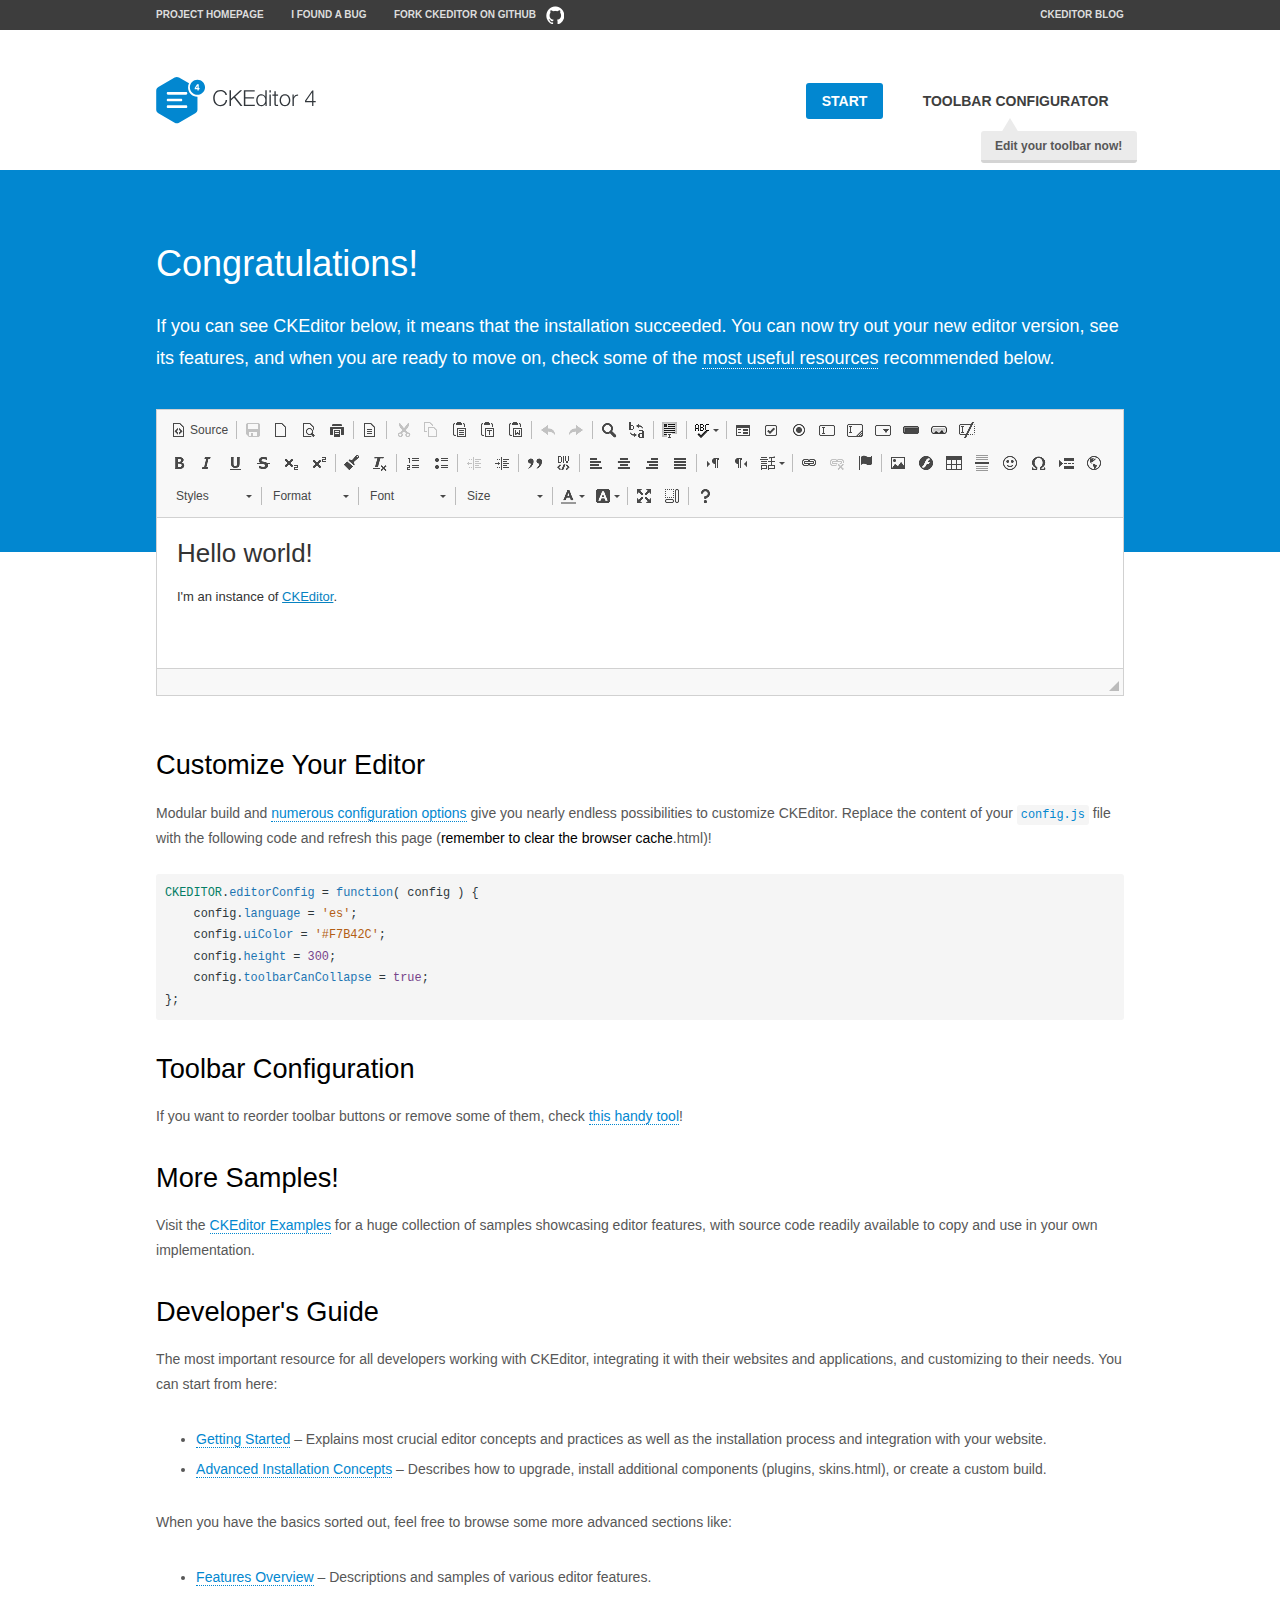
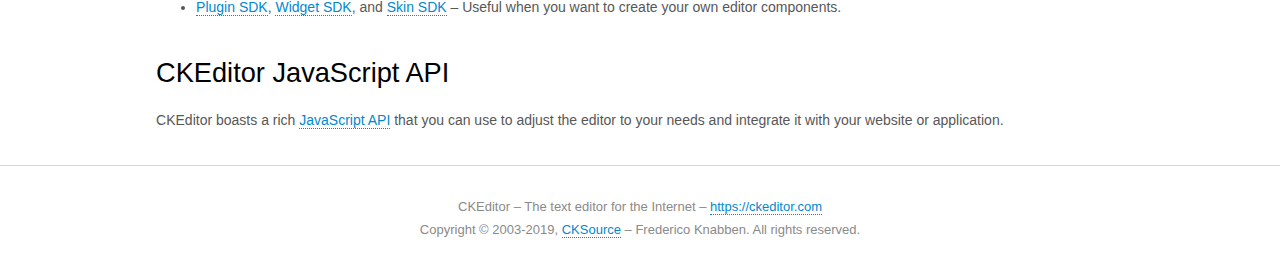
<file: ckeditor/samples/index.html>
<!DOCTYPE html>
<!--
Copyright (c) 2003-2019, CKSource - Frederico Knabben. All rights reserved.
For licensing, see LICENSE.md or https://ckeditor.com/legal/ckeditor-oss-license
-->
<html lang="en">
<head>
	<meta charset="utf-8">
	<title>CKEditor Sample</title>
	<script src="../ckeditor.js"></script>
	<script src="js/sample.js"></script>
	<link rel="stylesheet" href="css/samples.css">
	<link rel="stylesheet" href="toolbarconfigurator/lib/codemirror/neo.css">
	<meta name="viewport" content="width=device-width,initial-scale=1">
	<meta name="description" content="Try the latest sample of CKEditor 4 and learn more about customizing your WYSIWYG editor with endless possibilities.">
</head>
<body id="main">

<nav class="navigation-a">
	<div class="grid-container">
		<ul class="navigation-a-left grid-width-70">
			<li><a href="https://ckeditor.com/ckeditor-4/">Project Homepage</a></li>
			<li><a href="https://github.com/ckeditor/ckeditor4/issues">I found a bug</a></li>
			<li><a href="https://github.com/ckeditor/ckeditor4" class="icon-pos-right icon-navigation-a-github">Fork CKEditor on GitHub</a></li>
		</ul>
		<ul class="navigation-a-right grid-width-30">
			<li><a href="https://ckeditor.com/blog/">CKEditor Blog</a></li>
		</ul>
	</div>
</nav>

<header class="header-a">
	<div class="grid-container">
		<h1 class="header-a-logo grid-width-30">
			<a href="index.html"><img src="img/logo.svg" onerror="this.src='img/logo.png'; this.onerror=null;" alt="CKEditor Sample"></a>
		</h1>

		<nav class="navigation-b grid-width-70">
			<ul>
				<li><a href="index.html" class="button-a button-a-background">Start</a></li>
				<li><a href="toolbarconfigurator/index.html" class="button-a">Toolbar configurator <span class="balloon-a balloon-a-nw">Edit your toolbar now!</span></a></li>
			</ul>
		</nav>
	</div>
</header>

<main>
	<div class="adjoined-top">
		<div class="grid-container">
			<div class="content grid-width-100">
				<h1>Congratulations!</h1>
				<p>
					If you can see CKEditor below, it means that the installation succeeded.
					You can now try out your new editor version, see its features, and when you are ready to move on, check some of the <a href="#sample-customize">most useful resources</a> recommended below.
				</p>
			</div>
		</div>
	</div>
	<div class="adjoined-bottom">
		<div class="grid-container">
			<div class="grid-width-100">
				<div id="editor">
					<h1>Hello world!</h1>
					<p>I'm an instance of <a href="https://ckeditor.com">CKEditor</a>.</p>
				</div>
			</div>
		</div>
	</div>

	<div class="grid-container">
		<div class="content grid-width-100">
			<section id="sample-customize">
				<h2>Customize Your Editor</h2>
				<p>Modular build and <a href="https://ckeditor.com/docs/ckeditor4/latest/guide/dev_configuration.html">numerous configuration options</a> give you nearly endless possibilities to customize CKEditor. Replace the content of your <code><a href="../config.js">config.js</a></code> file with the following code and refresh this page (<strong>remember to clear the browser cache</strong>.html)!</p>
		<pre class="cm-s-neo CodeMirror"><code><span style="padding-right: 0.1px;"><span class="cm-variable">CKEDITOR</span>.<span class="cm-property">editorConfig</span> <span class="cm-operator">=</span> <span class="cm-keyword">function</span>( <span class="cm-def">config</span> ) {</span>
<span style="padding-right: 0.1px;"><span class="cm-tab">	</span><span class="cm-variable-2">config</span>.<span class="cm-property">language</span> <span class="cm-operator">=</span> <span class="cm-string">'es'</span>;</span>
<span style="padding-right: 0.1px;"><span class="cm-tab">	</span><span class="cm-variable-2">config</span>.<span class="cm-property">uiColor</span> <span class="cm-operator">=</span> <span class="cm-string">'#F7B42C'</span>;</span>
<span style="padding-right: 0.1px;"><span class="cm-tab">	</span><span class="cm-variable-2">config</span>.<span class="cm-property">height</span> <span class="cm-operator">=</span> <span class="cm-number">300</span>;</span>
<span style="padding-right: 0.1px;"><span class="cm-tab">	</span><span class="cm-variable-2">config</span>.<span class="cm-property">toolbarCanCollapse</span> <span class="cm-operator">=</span> <span class="cm-atom">true</span>;</span>
<span style="padding-right: 0.1px;">};</span></code></pre>
			</section>

			<section>
				<h2>Toolbar Configuration</h2>
				<p>If you want to reorder toolbar buttons or remove some of them, check <a href="toolbarconfigurator/index.html">this handy tool</a>!</p>
			</section>

			<section>
				<h2>More Samples!</h2>
				<p>Visit the <a href="https://ckeditor.com/docs/ckeditor4/latest/examples/index.html">CKEditor Examples</a> for a huge collection of samples showcasing editor features, with source code readily available to copy and use in your own implementation.</p>
			</section>

			<section>
				<h2>Developer's Guide</h2>
				<p>The most important resource for all developers working with CKEditor, integrating it with their websites and applications, and customizing to their needs. You can start from here:</p>
				<ul>
					<li><a href="https://ckeditor.com/docs/ckeditor4/latest/guide/dev_installation.html">Getting Started</a> &ndash; Explains most crucial editor concepts and practices as well as the installation process and integration with your website.</li>
					<li><a href="https://ckeditor.com/docs/ckeditor4/latest/guide/dev_advanced_installation.html">Advanced Installation Concepts</a> &ndash; Describes how to upgrade, install additional components (plugins, skins.html), or create a custom build.</li>
				</ul>
					<p>When you have the basics sorted out, feel free to browse some more advanced sections like:</p>
				<ul>
					<li><a href="https://ckeditor.com/docs/ckeditor4/latest/features/index.html">Features Overview</a> &ndash; Descriptions and samples of various editor features.</li>
					<li><a href="https://ckeditor.com/docs/ckeditor4/latest/guide/plugin_sdk_intro.html">Plugin SDK</a>, <a href="https://ckeditor.com/docs/ckeditor4/latest/guide/widget_sdk_intro.html">Widget SDK</a>, and <a href="https://ckeditor.com/docs/ckeditor4/latest/guide/skin_sdk_intro.html">Skin SDK</a> &ndash; Useful when you want to create your own editor components.</li>
				</ul>
			</section>

			<section>
				<h2>CKEditor JavaScript API</h2>
				<p>CKEditor boasts a rich <a href="https://ckeditor.com/docs/ckeditor4/latest/api/index.html">JavaScript API</a> that you can use to adjust the editor to your needs and integrate it with your website or application.</p>
			</section>
		</div>
	</div>
</main>

<footer class="footer-a grid-container">
	<div class="grid-container">
		<p class="grid-width-100">
			CKEditor &ndash; The text editor for the Internet &ndash; <a class="samples" href="https://ckeditor.com/">https://ckeditor.com</a>
		</p>
		<p class="grid-width-100" id="copy">
			Copyright &copy; 2003-2019, <a class="samples" href="https://cksource.com/">CKSource</a> &ndash; Frederico Knabben. All rights reserved.
		</p>
	</div>
</footer>
<script>
	initSample();
</script>

</body>
</html>
</file>
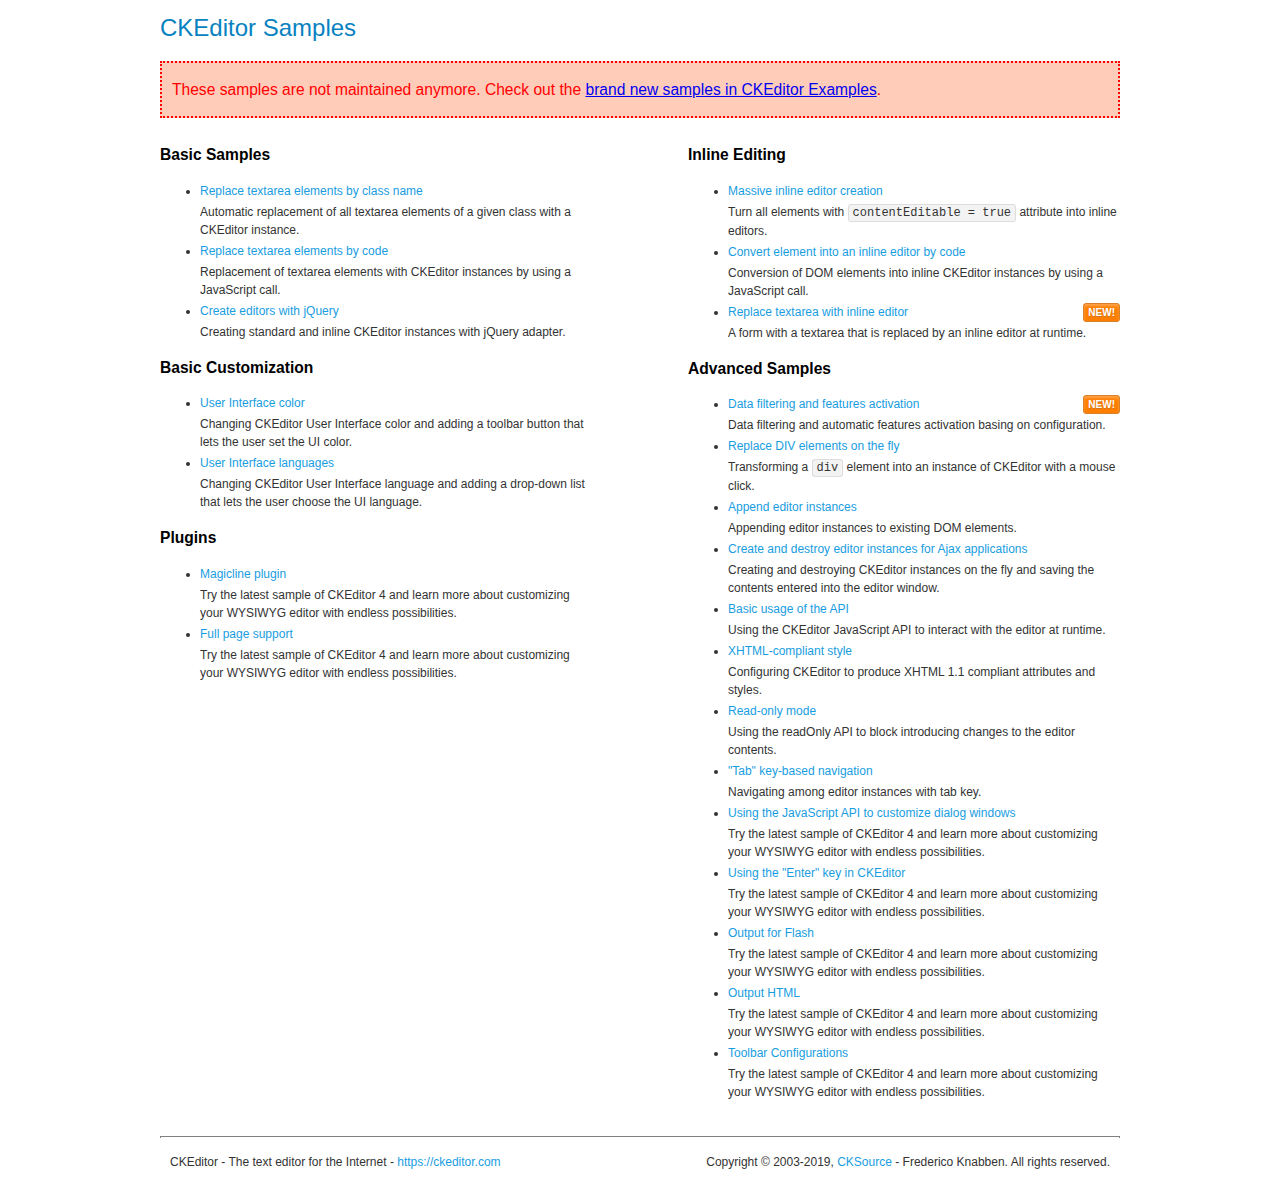
<file: ckeditor/samples/old/index.html>
<!DOCTYPE html>
<!--
Copyright (c) 2003-2019, CKSource - Frederico Knabben. All rights reserved.
For licensing, see LICENSE.md or https://ckeditor.com/legal/ckeditor-oss-license
-->
<html lang="en">
<head>
	<meta charset="utf-8">
	<title>CKEditor Samples</title>
	<link rel="stylesheet" href="sample.css">
	<meta name="description" content="Try the latest sample of CKEditor 4 and learn more about customizing your WYSIWYG editor with endless possibilities.">
</head>
<body>
	<h1 class="samples">
		CKEditor Samples
	</h1>
	<div class="warning deprecated">
		These samples are not maintained anymore. Check out the <a href="https://ckeditor.com/docs/ckeditor4/latest/examples/index.html">brand new samples in CKEditor Examples</a>.
	</div>
	<div class="twoColumns">
		<div class="twoColumnsLeft">
			<h2 class="samples">
				Basic Samples
			</h2>
			<dl class="samples">
				<dt><a class="samples" href="replacebyclass.html">Replace textarea elements by class name</a></dt>
				<dd>Automatic replacement of all textarea elements of a given class with a CKEditor instance.</dd>

				<dt><a class="samples" href="replacebycode.html">Replace textarea elements by code</a></dt>
				<dd>Replacement of textarea elements with CKEditor instances by using a JavaScript call.</dd>

				<dt><a class="samples" href="jquery.html">Create editors with jQuery</a></dt>
				<dd>Creating standard and inline CKEditor instances with jQuery adapter.</dd>
			</dl>

			<h2 class="samples">
				Basic Customization
			</h2>
			<dl class="samples">
				<dt><a class="samples" href="uicolor.html">User Interface color</a></dt>
				<dd>Changing CKEditor User Interface color and adding a toolbar button that lets the user set the UI color.</dd>

				<dt><a class="samples" href="uilanguages.html">User Interface languages</a></dt>
				<dd>Changing CKEditor User Interface language and adding a drop-down list that lets the user choose the UI language.</dd>
			</dl>


			<h2 class="samples">Plugins</h2>
<dl class="samples">
<dt><a class="samples" href="magicline/magicline.html">Magicline plugin</a></dt>
<dd>Try the latest sample of CKEditor 4 and learn more about customizing your WYSIWYG editor with endless possibilities.</dd>

<dt><a class="samples" href="wysiwygarea/fullpage.html">Full page support</a></dt>
<dd>Try the latest sample of CKEditor 4 and learn more about customizing your WYSIWYG editor with endless possibilities.</dd>
</dl>
		</div>
		<div class="twoColumnsRight">
			<h2 class="samples">
				Inline Editing
			</h2>
			<dl class="samples">
				<dt><a class="samples" href="inlineall.html">Massive inline editor creation</a></dt>
				<dd>Turn all elements with <code>contentEditable = true</code> attribute into inline editors.</dd>

				<dt><a class="samples" href="inlinebycode.html">Convert element into an inline editor by code</a></dt>
				<dd>Conversion of DOM elements into inline CKEditor instances by using a JavaScript call.</dd>

				<dt><a class="samples" href="inlinetextarea.html">Replace textarea with inline editor</a> <span class="new">New!</span></dt>
				<dd>A form with a textarea that is replaced by an inline editor at runtime.</dd>

				
			</dl>

			<h2 class="samples">
				Advanced Samples
			</h2>
			<dl class="samples">
				<dt><a class="samples" href="datafiltering.html">Data filtering and features activation</a> <span class="new">New!</span></dt>
				<dd>Data filtering and automatic features activation basing on configuration.</dd>

				<dt><a class="samples" href="divreplace.html">Replace DIV elements on the fly</a></dt>
				<dd>Transforming a <code>div</code> element into an instance of CKEditor with a mouse click.</dd>

				<dt><a class="samples" href="appendto.html">Append editor instances</a></dt>
				<dd>Appending editor instances to existing DOM elements.</dd>

				<dt><a class="samples" href="ajax.html">Create and destroy editor instances for Ajax applications</a></dt>
				<dd>Creating and destroying CKEditor instances on the fly and saving the contents entered into the editor window.</dd>

				<dt><a class="samples" href="api.html">Basic usage of the API</a></dt>
				<dd>Using the CKEditor JavaScript API to interact with the editor at runtime.</dd>

				<dt><a class="samples" href="xhtmlstyle.html">XHTML-compliant style</a></dt>
				<dd>Configuring CKEditor to produce XHTML 1.1 compliant attributes and styles.</dd>

				<dt><a class="samples" href="readonly.html">Read-only mode</a></dt>
				<dd>Using the readOnly API to block introducing changes to the editor contents.</dd>

				<dt><a class="samples" href="tabindex.html">"Tab" key-based navigation</a></dt>
				<dd>Navigating among editor instances with tab key.</dd>


				
<dt><a class="samples" href="dialog/dialog.html">Using the JavaScript API to customize dialog windows</a></dt>
<dd>Try the latest sample of CKEditor 4 and learn more about customizing your WYSIWYG editor with endless possibilities.</dd>

<dt><a class="samples" href="enterkey/enterkey.html">Using the &quot;Enter&quot; key in CKEditor</a></dt>
<dd>Try the latest sample of CKEditor 4 and learn more about customizing your WYSIWYG editor with endless possibilities.</dd>

<dt><a class="samples" href="htmlwriter/outputforflash.html">Output for Flash</a></dt>
<dd>Try the latest sample of CKEditor 4 and learn more about customizing your WYSIWYG editor with endless possibilities.</dd>

<dt><a class="samples" href="htmlwriter/outputhtml.html">Output HTML</a></dt>
<dd>Try the latest sample of CKEditor 4 and learn more about customizing your WYSIWYG editor with endless possibilities.</dd>

<dt><a class="samples" href="toolbar/toolbar.html">Toolbar Configurations</a></dt>
<dd>Try the latest sample of CKEditor 4 and learn more about customizing your WYSIWYG editor with endless possibilities.</dd>

			</dl>
		</div>
	</div>
	<div id="footer">
		<hr>
		<p>
			CKEditor - The text editor for the Internet - <a class="samples" href="https://ckeditor.com/">https://ckeditor.com</a>
		</p>
		<p id="copy">
			Copyright &copy; 2003-2019, <a class="samples" href="https://cksource.com/">CKSource</a> - Frederico Knabben. All rights reserved.
		</p>
	</div>
</body>
</html>
</file>
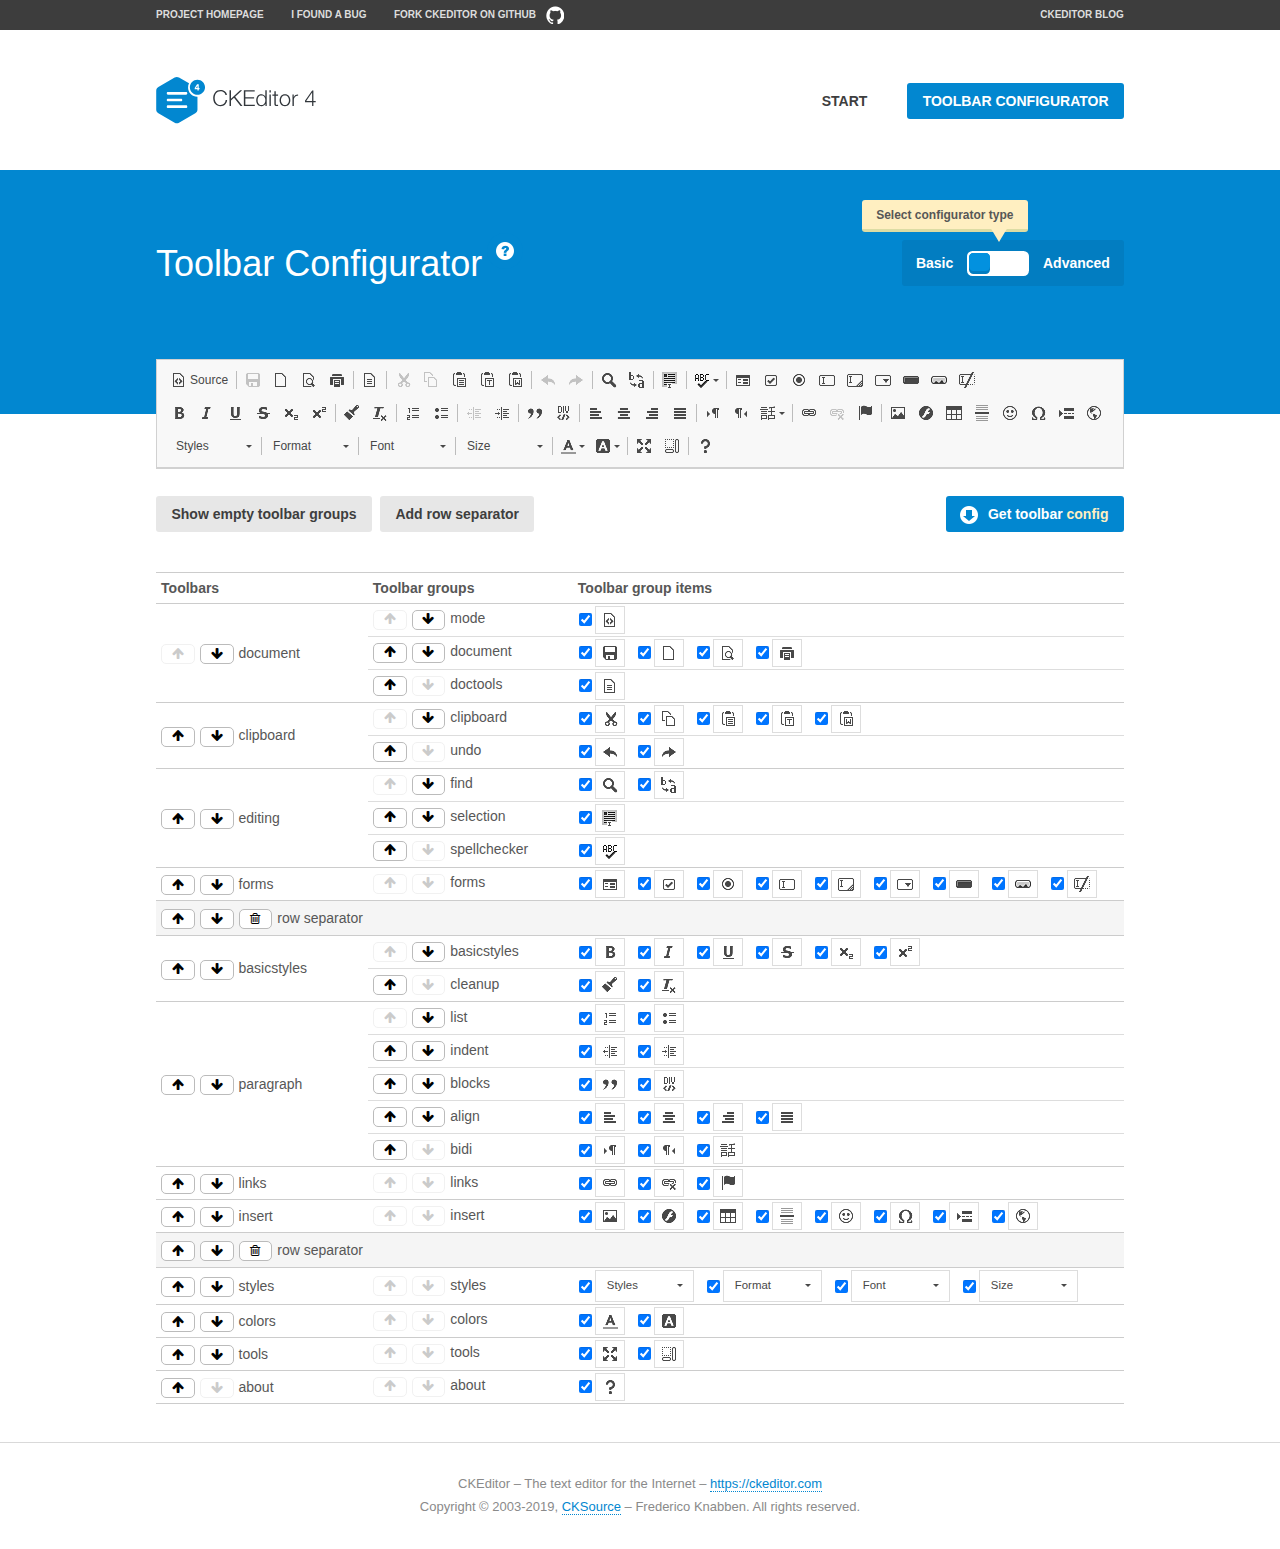
<file: ckeditor/samples/toolbarconfigurator/index.html>
<!DOCTYPE html>
<!--
Copyright (c) 2003-2019, CKSource - Frederico Knabben. All rights reserved.
For licensing, see LICENSE.md or https://ckeditor.com/legal/ckeditor-oss-license
-->
<!--[if IE 8]><html class="ie8"><![endif]-->
<!--[if gt IE 8]><html><![endif]-->
<!--[if !IE]><!--><html lang="en"><!--<![endif]-->
<head>
	<meta charset="utf-8">
	<title>Toolbar Configurator</title>
	<script src="../../ckeditor.js"></script>
	<script>
		if ( CKEDITOR.env.ie && CKEDITOR.env.version < 9 )
			CKEDITOR.tools.enableHtml5Elements( document );
	</script>
	<link rel="stylesheet" href="lib/codemirror/codemirror.css">
	<link rel="stylesheet" href="lib/codemirror/show-hint.css">
	<link rel="stylesheet" href="lib/codemirror/neo.css">
	<link rel="stylesheet" href="css/fontello.css">
	<link rel="stylesheet" href="../css/samples.css">
	<meta name="description" content="Try the latest sample of CKEditor 4 and learn more about customizing your WYSIWYG editor with endless possibilities.">
</head>
<body id="toolbar">

<nav class="navigation-a">
	<div class="grid-container">
		<ul class="navigation-a-left grid-width-70">
			<li><a href="https://ckeditor.com/ckeditor-4/">Project Homepage</a></li>
			<li><a href="https://github.com/ckeditor/ckeditor4/issues">I found a bug</a></li>
			<li><a href="https://github.com/ckeditor/ckeditor4" class="icon-pos-right icon-navigation-a-github">Fork CKEditor on GitHub</a></li>
		</ul>
		<ul class="navigation-a-right grid-width-30">
			<li><a href="https://ckeditor.com/blog/">CKEditor Blog</a></li>
		</ul>
	</div>
</nav>

<header class="header-a">
	<div class="grid-container">
		<h1 class="header-a-logo grid-width-30">
			<a href="../index.html"><img src="../img/logo.svg" onerror="this.src='../img/logo.png'; this.onerror=null;" alt="CKEditor Logo"></a>
		</h1>
		<nav class="navigation-b grid-width-70">
			<ul>
				<li><a href="../index.html"  class="button-a">Start</a></li>
				<li><a href="index.html"  class="button-a button-a-background">Toolbar configurator</a></li>
			</ul>
		</nav>
	</div>
</header>

<main>
	<div class="adjoined-top">
		<div class="grid-container">
			<div class="content grid-width-100">
				<div class="grid-container-nested">
					<h1 class="grid-width-60">
						Toolbar Configurator
						<a href="#help-content" type="button" title="Configurator help" id="help" class="button-a button-a-background button-a-no-text icon-pos-left icon-question-mark">Help</a>
					</h1>

					<div class="grid-width-40 grid-switch-magic">
						<div class="switch">
							<span class="balloon-a balloon-a-se">Select configurator type</span>
							<input type="radio" name="radio" data-num="1" id="radio-basic" />
							<input type="radio" name="radio" data-num="2" id="radio-advanced" />
							<label data-for="1" for="radio-basic">Basic</label>
							<span class="switch-inner">
								<span class="handler"></span>
							</span>
							<label data-for="2" for="radio-advanced">Advanced</label>
						</div>
					</div>
				</div>
			</div>
		</div>
	</div>
	<div class="adjoined-bottom">
		<div class="grid-container">
			<div class="grid-width-100">
				<div class="editors-container">
					<div id="editor-basic"></div>
					<div id="editor-advanced"></div>
				</div>
			</div>
		</div>
	</div>

	<div class="grid-container configurator">
		<div class="content grid-width-100">
			<div class="configurator">
				<div>
					<div id="toolbarModifierWrapper"></div>
				</div>
			</div>
		</div>
	</div>

	<div id="help-content">
		<div class="grid-container">
			<div class="grid-width-100">
				<h2>What Am I Doing Here?</h2>

				<div class="grid-container grid-container-nested">
					<div class="basic">
						<div class="grid-width-50">
							<p>Arrange <a href="https://ckeditor.com/docs/ckeditor4/latest/api/CKEDITOR_config.html#cfg-toolbarGroups">toolbar groups</a>, toggle <a href="https://ckeditor.com/docs/ckeditor4/latest/api/CKEDITOR_config.html#cfg-removeButtons">button visibility</a> according to your needs and get your toolbar configuration.</p>
							<p>You can replace the content of the <a href="../../config.js"><code>config.js</code></a> file with the generated configuration. If you already set some configuration options you will need to merge both configurations.</p>
						</div>
						<div class="grid-width-50">
							<p>Read more about different ways of <a href="https://ckeditor.com/docs/ckeditor4/latest/guide/dev_configuration.html">setting configuration</a> and do not forget about <strong>clearing browser cache</strong>.</p>
							<p>Arranging toolbar groups is the recommended way of configuring the toolbar, but if you need more freedom you can use the <a href="#advanced">advanced configurator</a>.</p>
						</div>
					</div>
					<div class="advanced" style="display: none;">
						<div class="grid-width-50">
							<p>With this code editor you can edit your <a href="https://ckeditor.com/docs/ckeditor4/latest/api/CKEDITOR_config.html#cfg-toolbar">toolbar configuration</a> live.</p>
							<p>You can replace the content of the <a href="../../config.js"><code>config.js</code></a> file with the generated configuration. If you already set some configuration options you will need to merge both configurations.</p>
						</div>
						<div class="grid-width-50">
							<p>Read more about different ways of <a href="https://ckeditor.com/docs/ckeditor4/latest/guide/dev_configuration.html">setting configuration</a> and do not forget about <strong>clearing browser cache</strong>.</p>
						</div>
					</div>
				</div>

				<p class="grid-container grid-container-nested">
					<button type="button" class="help-content-close grid-width-100 button-a button-a-background">Got it. Let's play!</button>
				</p>
			</div>
		</div>
	</div>
</main>

<footer class="footer-a grid-container">
	<p class="grid-width-100">
		CKEditor &ndash; The text editor for the Internet &ndash; <a class="samples" href="https://ckeditor.com/">https://ckeditor.com</a>
	</p>
	<p class="grid-width-100" id="copy">
		Copyright &copy; 2003-2019, <a class="samples" href="https://cksource.com/">CKSource</a> &ndash; Frederico Knabben. All rights reserved.
	</p>
</footer>

<script src="lib/codemirror/codemirror.js"></script>
<script src="lib/codemirror/javascript.js"></script>
<script src="lib/codemirror/show-hint.js"></script>

<script src="js/fulltoolbareditor.js"></script>
<script src="js/abstracttoolbarmodifier.js"></script>
<script src="js/toolbarmodifier.js"></script>
<script src="js/toolbartextmodifier.js"></script>
<script src="../js/sf.js"></script>

<script>
	( function() {
		'use strict';

		var mode = ( window.location.hash.substr( 1 ) === 'advanced' ) ? 'advanced' : 'basic',
			configuratorSection = CKEDITOR.document.findOne( 'main > .grid-container.configurator' ),
			basicInstruction = CKEDITOR.document.findOne( '#help-content .basic' ),
			advancedInstruction = CKEDITOR.document.findOne( '#help-content .advanced' ),

			// Configurator mode switcher.
			modeSwitchBasic = CKEDITOR.document.getById( 'radio-basic' ),
			modeSwitchAdvanced = CKEDITOR.document.getById( 'radio-advanced' );

		// Initial setup
		function updateSwitcher() {
			if ( mode === 'advanced' ) {
				modeSwitchAdvanced.$.checked = true;
			} else {
				modeSwitchBasic.$.checked = true;
			}
		}

		updateSwitcher();

		CKEDITOR.document.getWindow().on( 'hashchange', function( e ) {
			var hash = window.location.hash.substr( 1 );
			if ( !( hash === 'advanced' || hash === 'basic' ) ) {
				return;
			}
			mode = hash;
			onToolbarsDone( mode );
		} );

		CKEDITOR.document.getWindow().on( 'resize', function() {
			updateToolbar( ( mode === 'basic' ? toolbarModifier : toolbarTextModifier )[ 'editorInstance' ] );
		} );

		function onRefresh( modifier ) {
			modifier = modifier || this;

			if ( mode === 'basic' && modifier instanceof ToolbarConfigurator.ToolbarTextModifier ) {
				return;
			}

			// CodeMirror container becomes visible, so we need to refresh and to avoid rendering problems.
			if ( mode === 'advanced' && modifier instanceof ToolbarConfigurator.ToolbarTextModifier ) {
				modifier.codeContainer.refresh();
			}

			updateToolbar( modifier.editorInstance );
		}

		function updateToolbar( editor ) {
			var editorContainer = editor.container;

			// Not always editor is loaded.
			if ( !editorContainer ) {
				return;
			}

			var displayStyle = editorContainer.getStyle( 'display' );

			editorContainer.setStyle( 'display', 'block' );

			var newHeight = editorContainer.getSize( 'height' );

			var newMarginTop = parseInt( editorContainer.getComputedStyle( 'margin-top' ), 10 );
			newMarginTop = ( isNaN( newMarginTop ) ? 0 : Number( newMarginTop ) );

			var newMarginBottom = parseInt( editorContainer.getComputedStyle( 'margin-bottom' ), 10 );
			newMarginBottom = ( isNaN( newMarginBottom ) ? 0 : Number( newMarginBottom ) );

			var result = newHeight + newMarginTop + newMarginBottom;

			editorContainer.setStyle( 'display', displayStyle );

			editor.container.getAscendant( 'div' ).setStyle( 'height', result + 'px' );
		}

		var toolbarModifier = new ToolbarConfigurator.ToolbarModifier( 'editor-basic' );

		var done = 0;
		toolbarModifier.init( onToolbarInit );
		toolbarModifier.onRefresh = onRefresh;

		CKEDITOR.document.getById( 'toolbarModifierWrapper' ).append( toolbarModifier.mainContainer );

		var toolbarTextModifier = new ToolbarConfigurator.ToolbarTextModifier( 'editor-advanced' );
		toolbarTextModifier.init( onToolbarInit );
		toolbarTextModifier.onRefresh = onRefresh;

		function onToolbarInit() {
			if ( ++done === 2 ) {
				onToolbarsDone();

				positionSticky.watch( CKEDITOR.document.findOne( '.toolbar' ), function() {
					return mode === 'advanced';
				} );
			}
		}

		function onToolbarsDone() {
			if ( mode === 'basic' ) {
				toggleModeBasic( false );
			} else {
				toggleModeAdvanced( false );
			}

			updateSwitcher();

			setTimeout( function() {
				CKEDITOR.document.findOne( '.editors-container' ).addClass( 'active' );
				CKEDITOR.document.findOne( '#toolbarModifierWrapper' ).addClass( 'active' );
			}, 200 );
		}

		CKEDITOR.document.getById( 'toolbarModifierWrapper' ).append( toolbarTextModifier.mainContainer );

		function toogleModeSwitch( onElement, offElement, onModifier, offModifier ) {
			onElement.addClass( 'fancy-button-active' );
			offElement.removeClass( 'fancy-button-active' );

			onModifier.showUI();
			offModifier.hideUI();
		}

		function toggleModeBasic( callOnRefresh ) {
			callOnRefresh = ( callOnRefresh !== false );
			mode = 'basic';
			window.location.hash = '#basic';
			toogleModeSwitch( modeSwitchBasic, modeSwitchAdvanced, toolbarModifier, toolbarTextModifier );

			configuratorSection.removeClass( 'freed-width' );
			basicInstruction.show();
			advancedInstruction.hide();

			callOnRefresh && onRefresh( toolbarModifier );
		}

		function toggleModeAdvanced( callOnRefresh ) {
			callOnRefresh = ( callOnRefresh !== false );
			mode = 'advanced';
			window.location.hash = '#advanced';
			toogleModeSwitch( modeSwitchAdvanced, modeSwitchBasic, toolbarTextModifier, toolbarModifier );

			configuratorSection.addClass( 'freed-width' );
			advancedInstruction.show();
			basicInstruction.hide();

			callOnRefresh && onRefresh( toolbarTextModifier );
		}

		modeSwitchBasic.on( 'click', toggleModeBasic );
		modeSwitchAdvanced.on( 'click', toggleModeAdvanced );

		//
		// Position:sticky for the toolbar.
		//

		// Will make elements behave like they were styled with position:sticky.
		var positionSticky = {
			// Store object: {
			// 		element: CKEDITOR.dom.element, // Element which will float.
			// 		placeholder: CKEDITOR.dom.element, // Placeholder which is place to prevent page bounce.
			// 		isFixed: boolean // Whether element float now.
			// }
			watched: [],

			active: [],

			staticContainer: null,

			init: function() {
				var element = CKEDITOR.dom.element.createFromHtml(
					'<div class="staticContainer">' +
						'<div class="grid-container" >' +
							'<div class="grid-width-100">' +
								'<div class="inner"></div>' +
							'</div>' +
						'</div>' +
					'</div>' );

				this.staticContainer = element.findOne( '.inner' );

				CKEDITOR.document.getBody().append( element );
			},

			watch: function( element, preventFunc ) {
				this.watched.push( {
					element: element,
					placeholder: new CKEDITOR.dom.element( 'div' ),
					isFixed: false,
					preventFunc: preventFunc
				} );
			},

			checkAll: function() {
				for ( var i = 0; i < this.watched.length; i++ ) {
					this.check( this.watched[ i ] );
				}
			},

			check: function( element ) {
				var isFixed = element.isFixed;
				var shouldBeFixed = this.shouldBeFixed( element );

				// Nothing to be done.
				if ( isFixed === shouldBeFixed ) {
					return;
				}

				var placeholder = element.placeholder;

				if ( isFixed ) {
					// Unfixing.

					element.element.insertBefore( placeholder );
					placeholder.remove();

					element.element.removeStyle( 'margin' );

					this.active.splice( CKEDITOR.tools.indexOf( this.active, element ), 1 );

				} else {
					// Fixing.
					placeholder.setStyle( 'width', element.element.getSize( 'width' ) + 'px' );
					placeholder.setStyle( 'height', element.element.getSize( 'height' ) + 'px' );
					placeholder.setStyle( 'margin-bottom', element.element.getComputedStyle( 'margin-bottom' ) );
					placeholder.setStyle( 'display', element.element.getComputedStyle( 'display' ) );
					placeholder.insertAfter( element.element );

					this.staticContainer.append( element.element );

					this.active.push( element );
				}

				element.isFixed = !element.isFixed;
			},

			shouldBeFixed: function( element ) {
				if ( element.preventFunc && element.preventFunc() ) {
					return false;
				}

				// If element is already fixed we are checking it's placeholder.
				var related = ( element.isFixed ? element.placeholder : element.element ),
					clientRect = related.$.getBoundingClientRect(),
					staticHeight = this.staticContainer.getSize('height' ),
					elemHeight = element.element.getSize( 'height' );

				if ( element.isFixed ) {
					return ( clientRect.top + elemHeight < staticHeight );
				} else {
					return ( clientRect.top < staticHeight );
				}
			}
		};

		positionSticky.init();

		CKEDITOR.document.getWindow().on( 'scroll',
			new CKEDITOR.tools.eventsBuffer( 100, positionSticky.checkAll, positionSticky ).input
		);

		// Make the toolbar sticky.
		positionSticky.watch( CKEDITOR.document.findOne( '.editors-container' ) );

		// Help button and help-content.
		( function() {
			var helpButton = CKEDITOR.document.getById( 'help' ),
				helpContent = CKEDITOR.document.getById( 'help-content' );

			// Don't show help button on IE8 because it's unsupported by Pico Modal.
			if ( CKEDITOR.env.ie && CKEDITOR.env.version == 8 ) {
				helpButton.hide();
			} else {
				// Display help modal when the button is clicked.
				helpButton.on( 'click', function( evt ) {
					SF.modal( {
						// Clone modal content from DOM.
						content: helpContent.getHtml(),

						afterCreate: function( modal ) {
							// Enable modal content button to close the modal.
							new CKEDITOR.dom.element( modal.modalElem() ).findOne( '.help-content-close' ).once( 'click', modal.close );
						}
					} ).show();
				} );
			}
		} )();
	} )();
</script>
</body>
</html>
</file>
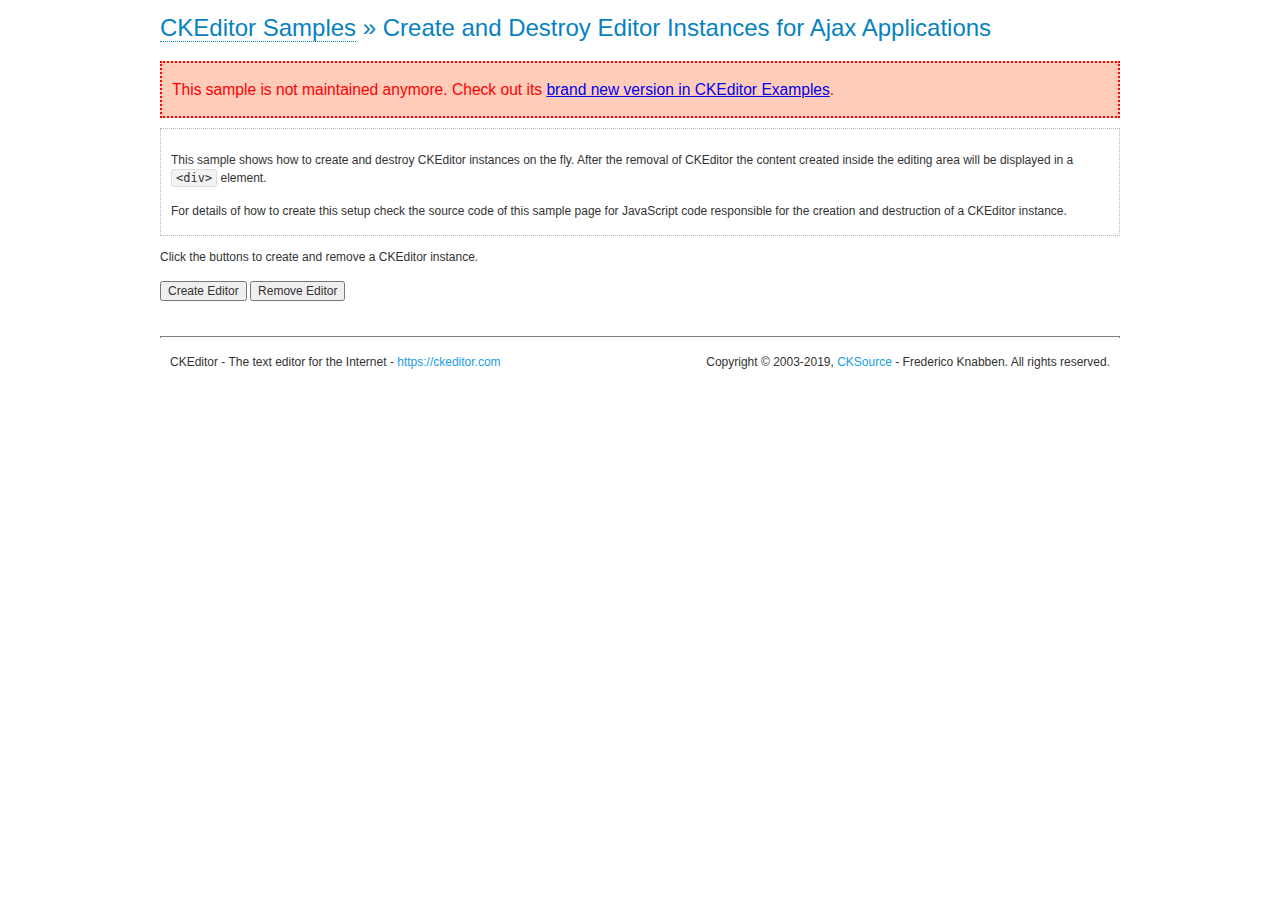
<file: ckeditor/samples/old/ajax.html>
<!DOCTYPE html>
<!--
Copyright (c) 2003-2019, CKSource - Frederico Knabben. All rights reserved.
For licensing, see LICENSE.md or https://ckeditor.com/legal/ckeditor-oss-license
-->
<html lang="en">
<head>
	<meta charset="utf-8">
	<title>Ajax &mdash; CKEditor Sample</title>
	<script src="../../ckeditor.js"></script>
	<link rel="stylesheet" href="sample.css">
	<meta name="description" content="Try the latest sample of CKEditor 4 and learn more about customizing your WYSIWYG editor with endless possibilities.">
	<script>

		var editor, html = '';

		function createEditor() {
			if ( editor )
				return;

			// Create a new editor inside the <div id="editor">, setting its value to html
			var config = {};
			editor = CKEDITOR.appendTo( 'editor', config, html );
		}

		function removeEditor() {
			if ( !editor )
				return;

			// Retrieve the editor contents. In an Ajax application, this data would be
			// sent to the server or used in any other way.
			document.getElementById( 'editorcontents' ).innerHTML = html = editor.getData();
			document.getElementById( 'contents' ).style.display = '';

			// Destroy the editor.
			editor.destroy();
			editor = null;
		}

	</script>
</head>
<body>
	<h1 class="samples">
		<a href="index.html">CKEditor Samples</a> &raquo; Create and Destroy Editor Instances for Ajax Applications
	</h1>
	<div class="warning deprecated">
		This sample is not maintained anymore. Check out its <a href="https://ckeditor.com/docs/ckeditor4/latest/examples/saveajax.html">brand new version in CKEditor Examples</a>.
	</div>
	<div class="description">
		<p>
			This sample shows how to create and destroy CKEditor instances on the fly. After the removal of CKEditor the content created inside the editing
			area will be displayed in a <code>&lt;div&gt;</code> element.
		</p>
		<p>
			For details of how to create this setup check the source code of this sample page
			for JavaScript code responsible for the creation and destruction of a CKEditor instance.
		</p>
	</div>
	<p>Click the buttons to create and remove a CKEditor instance.</p>
	<p>
		<input onclick="createEditor();" type="button" value="Create Editor">
		<input onclick="removeEditor();" type="button" value="Remove Editor">
	</p>
	<!-- This div will hold the editor. -->
	<div id="editor">
	</div>
	<div id="contents" style="display: none">
		<p>
			Edited Contents:
		</p>
		<!-- This div will be used to display the editor contents. -->
		<div id="editorcontents">
		</div>
	</div>
	<div id="footer">
		<hr>
		<p>
			CKEditor - The text editor for the Internet - <a class="samples" href="https://ckeditor.com/">https://ckeditor.com</a>
		</p>
		<p id="copy">
			Copyright &copy; 2003-2019, <a class="samples" href="https://cksource.com/">CKSource</a> - Frederico
			Knabben. All rights reserved.
		</p>
	</div>
</body>
</html>
</file>
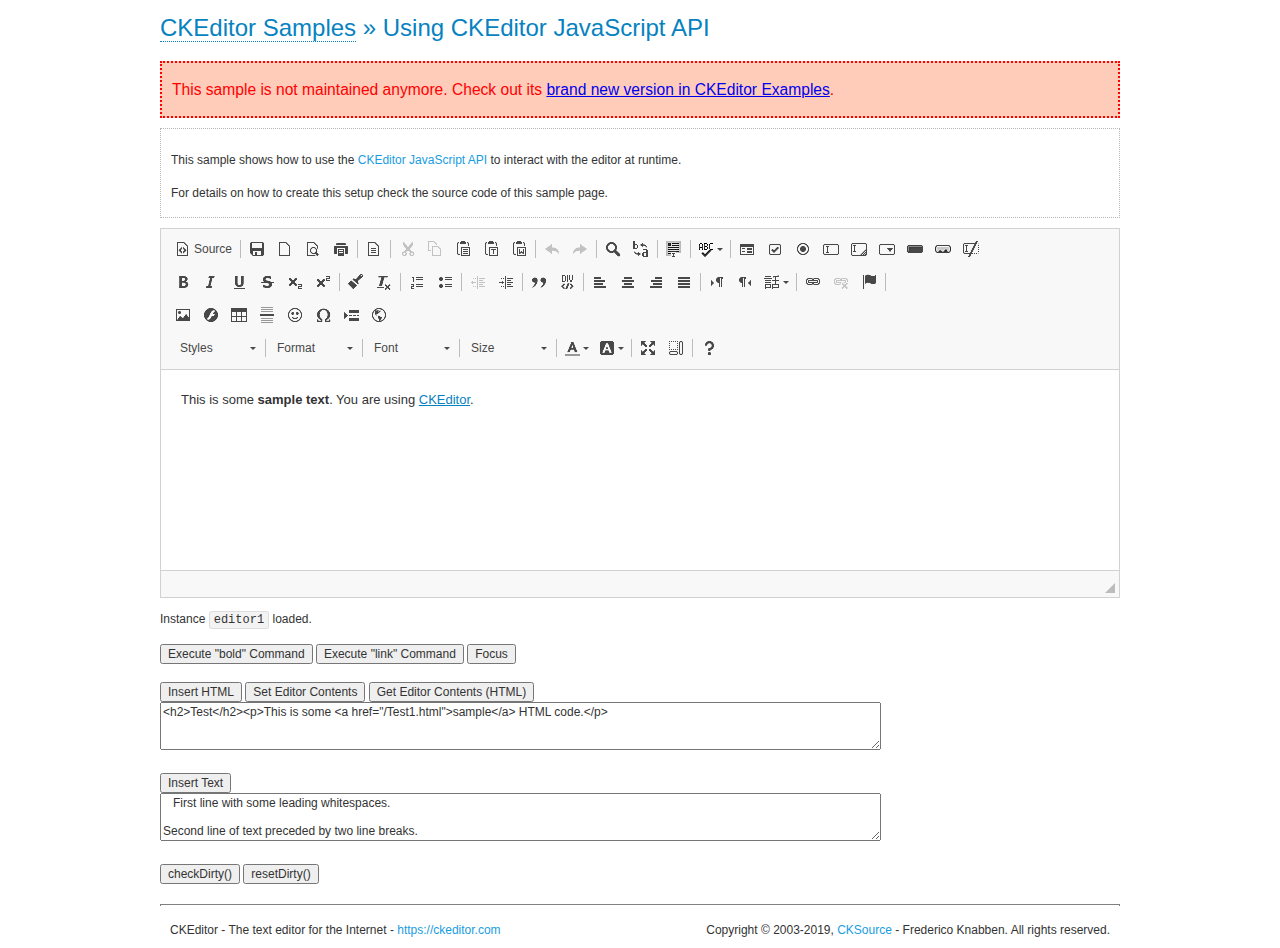
<file: ckeditor/samples/old/api.html>
<!DOCTYPE html>
<!--
Copyright (c) 2003-2019, CKSource - Frederico Knabben. All rights reserved.
For licensing, see LICENSE.md or https://ckeditor.com/legal/ckeditor-oss-license
-->
<html lang="en">
<head>
	<meta charset="utf-8">
	<title>API Usage &mdash; CKEditor Sample</title>
	<script src="../../ckeditor.js"></script>
	<link href="sample.css" rel="stylesheet">
	<meta name="description" content="Try the latest sample of CKEditor 4 and learn more about customizing your WYSIWYG editor with endless possibilities.">
	<script>

// The instanceReady event is fired, when an instance of CKEditor has finished
// its initialization.
CKEDITOR.on( 'instanceReady', function( ev ) {
	// Show the editor name and description in the browser status bar.
	document.getElementById( 'eMessage' ).innerHTML = 'Instance <code>' + ev.editor.name + '<\/code> loaded.';

	// Show this sample buttons.
	document.getElementById( 'eButtons' ).style.display = 'block';
});

function InsertHTML() {
	// Get the editor instance that we want to interact with.
	var editor = CKEDITOR.instances.editor1;
	var value = document.getElementById( 'htmlArea' ).value;

	// Check the active editing mode.
	if ( editor.mode == 'wysiwyg' )
	{
		// Insert HTML code.
		// https://ckeditor.com/docs/ckeditor4/latest/api/CKEDITOR_editor.html#method-insertHtml
		editor.insertHtml( value );
	}
	else
		alert( 'You must be in WYSIWYG mode!' );
}

function InsertText() {
	// Get the editor instance that we want to interact with.
	var editor = CKEDITOR.instances.editor1;
	var value = document.getElementById( 'txtArea' ).value;

	// Check the active editing mode.
	if ( editor.mode == 'wysiwyg' )
	{
		// Insert as plain text.
		// https://ckeditor.com/docs/ckeditor4/latest/api/CKEDITOR_editor.html#method-insertText
		editor.insertText( value );
	}
	else
		alert( 'You must be in WYSIWYG mode!' );
}

function SetContents() {
	// Get the editor instance that we want to interact with.
	var editor = CKEDITOR.instances.editor1;
	var value = document.getElementById( 'htmlArea' ).value;

	// Set editor contents (replace current contents).
	// https://ckeditor.com/docs/ckeditor4/latest/api/CKEDITOR_editor.html#method-setData
	editor.setData( value );
}

function GetContents() {
	// Get the editor instance that you want to interact with.
	var editor = CKEDITOR.instances.editor1;

	// Get editor contents
	// https://ckeditor.com/docs/ckeditor4/latest/api/CKEDITOR_editor.html#method-getData
	alert( editor.getData() );
}

function ExecuteCommand( commandName ) {
	// Get the editor instance that we want to interact with.
	var editor = CKEDITOR.instances.editor1;

	// Check the active editing mode.
	if ( editor.mode == 'wysiwyg' )
	{
		// Execute the command.
		// https://ckeditor.com/docs/ckeditor4/latest/api/CKEDITOR_editor.html#method-execCommand
		editor.execCommand( commandName );
	}
	else
		alert( 'You must be in WYSIWYG mode!' );
}

function CheckDirty() {
	// Get the editor instance that we want to interact with.
	var editor = CKEDITOR.instances.editor1;
	// Checks whether the current editor contents present changes when compared
	// to the contents loaded into the editor at startup
	// https://ckeditor.com/docs/ckeditor4/latest/api/CKEDITOR_editor.html#method-checkDirty
	alert( editor.checkDirty() );
}

function ResetDirty() {
	// Get the editor instance that we want to interact with.
	var editor = CKEDITOR.instances.editor1;
	// Resets the "dirty state" of the editor (see CheckDirty())
	// https://ckeditor.com/docs/ckeditor4/latest/api/CKEDITOR_editor.html#method-resetDirty
	editor.resetDirty();
	alert( 'The "IsDirty" status has been reset' );
}

function Focus() {
	CKEDITOR.instances.editor1.focus();
}

function onFocus() {
	document.getElementById( 'eMessage' ).innerHTML = '<b>' + this.name + ' is focused </b>';
}

function onBlur() {
	document.getElementById( 'eMessage' ).innerHTML = this.name + ' lost focus';
}

	</script>

</head>
<body>
	<h1 class="samples">
		<a href="index.html">CKEditor Samples</a> &raquo; Using CKEditor JavaScript API
	</h1>
	<div class="warning deprecated">
		This sample is not maintained anymore. Check out its <a href="https://ckeditor.com/docs/ckeditor4/latest/examples/api.html">brand new version in CKEditor Examples</a>.
	</div>
	<div class="description">
	<p>
		This sample shows how to use the
		<a class="samples" href="https://ckeditor.com/docs/ckeditor4/latest/api/CKEDITOR_editor.html">CKEditor JavaScript API</a>
		to interact with the editor at runtime.
	</p>
	<p>
		For details on how to create this setup check the source code of this sample page.
	</p>
	</div>

	<!-- This <div> holds alert messages to be display in the sample page. -->
	<div id="alerts">
		<noscript>
			<p>
				<strong>CKEditor requires JavaScript to run</strong>. In a browser with no JavaScript
				support, like yours, you should still see the contents (HTML data) and you should
				be able to edit it normally, without a rich editor interface.
			</p>
		</noscript>
	</div>
	<form action="../../../samples/sample_posteddata.php" method="post">
		<textarea cols="100" id="editor1" name="editor1" rows="10">&lt;p&gt;This is some &lt;strong&gt;sample text&lt;/strong&gt;. You are using &lt;a href="https://ckeditor.com/"&gt;CKEditor&lt;/a&gt;.&lt;/p&gt;</textarea>

		<script>
			// Replace the <textarea id="editor1"> with an CKEditor instance.
			CKEDITOR.replace( 'editor1', {
				on: {
					focus: onFocus,
					blur: onBlur,

					// Check for availability of corresponding plugins.
					pluginsLoaded: function( evt ) {
						var doc = CKEDITOR.document, ed = evt.editor;
						if ( !ed.getCommand( 'bold' ) )
							doc.getById( 'exec-bold' ).hide();
						if ( !ed.getCommand( 'link' ) )
							doc.getById( 'exec-link' ).hide();
					}
				}
			});
		</script>

		<p id="eMessage">
		</p>

		<div id="eButtons" style="display: none">
			<input id="exec-bold" onclick="ExecuteCommand('bold');" type="button" value="Execute &quot;bold&quot; Command">
			<input id="exec-link" onclick="ExecuteCommand('link');" type="button" value="Execute &quot;link&quot; Command">
			<input onclick="Focus();" type="button" value="Focus">
			<br><br>
			<input onclick="InsertHTML();" type="button" value="Insert HTML">
			<input onclick="SetContents();" type="button" value="Set Editor Contents">
			<input onclick="GetContents();" type="button" value="Get Editor Contents (HTML)">
			<br>
			<textarea cols="100" id="htmlArea" rows="3">&lt;h2&gt;Test&lt;/h2&gt;&lt;p&gt;This is some &lt;a href="/Test1.html"&gt;sample&lt;/a&gt; HTML code.&lt;/p&gt;</textarea>
			<br>
			<br>
			<input onclick="InsertText();" type="button" value="Insert Text">
			<br>
			<textarea cols="100" id="txtArea" rows="3">   First line with some leading whitespaces.

Second line of text preceded by two line breaks.</textarea>
			<br>
			<br>
			<input onclick="CheckDirty();" type="button" value="checkDirty()">
			<input onclick="ResetDirty();" type="button" value="resetDirty()">
		</div>
	</form>
	<div id="footer">
		<hr>
		<p>
			CKEditor - The text editor for the Internet - <a class="samples" href="https://ckeditor.com/">https://ckeditor.com</a>
		</p>
		<p id="copy">
			Copyright &copy; 2003-2019, <a class="samples" href="https://cksource.com/">CKSource</a> - Frederico
			Knabben. All rights reserved.
		</p>
	</div>
</body>
</html>
</file>
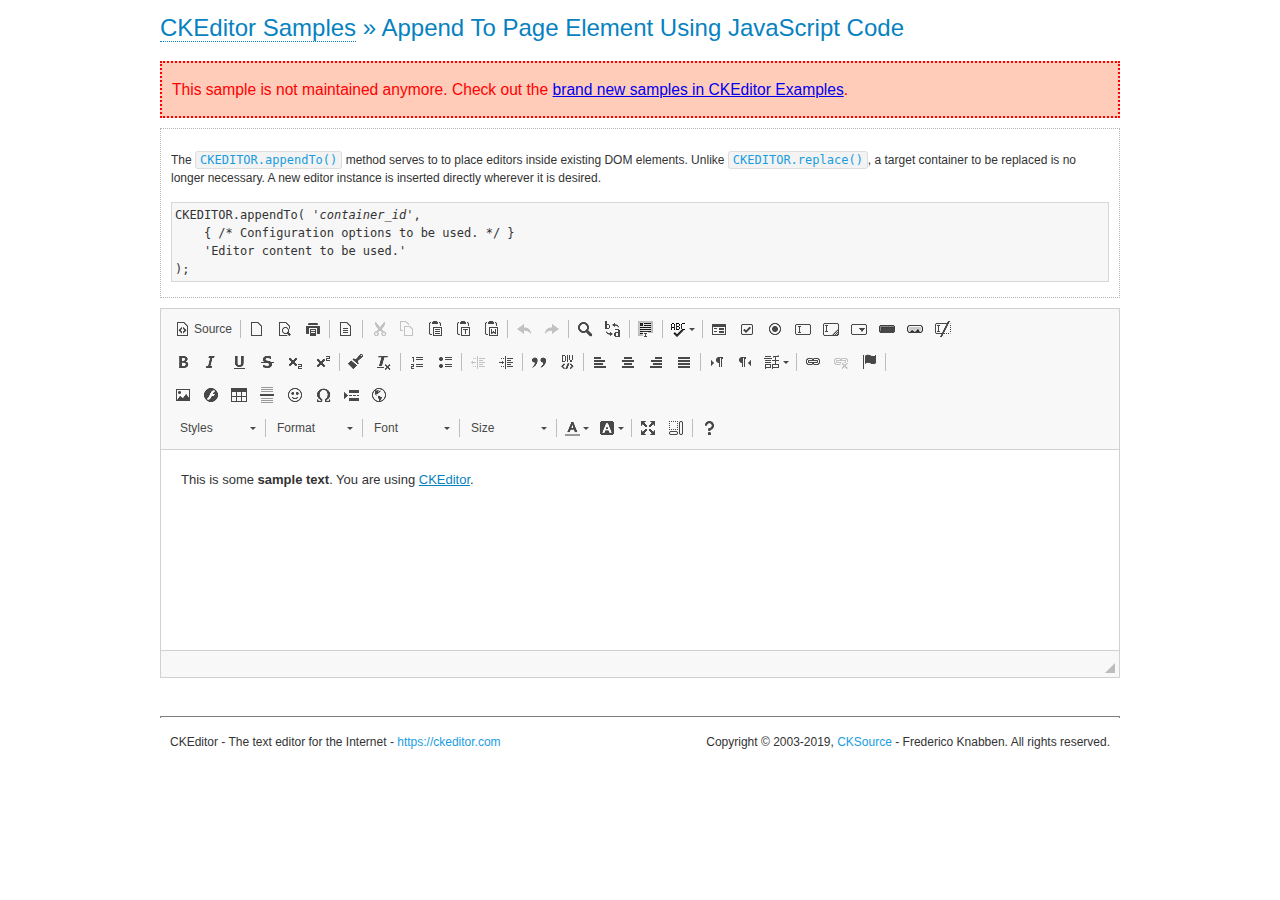
<file: ckeditor/samples/old/appendto.html>
<!DOCTYPE html>
<!--
Copyright (c) 2003-2019, CKSource - Frederico Knabben. All rights reserved.
For licensing, see LICENSE.md or https://ckeditor.com/legal/ckeditor-oss-license
-->
<html lang="en">
<head>
	<meta charset="utf-8">
	<title>Append To Page Element Using JavaScript Code &mdash; CKEditor Sample</title>
	<script src="../../ckeditor.js"></script>
	<link rel="stylesheet" href="sample.css">
	<meta name="description" content="Try the latest sample of CKEditor 4 and learn more about customizing your WYSIWYG editor with endless possibilities.">
</head>
<body>
	<h1 class="samples">
		<a href="index.html">CKEditor Samples</a> &raquo; Append To Page Element Using JavaScript Code
	</h1>
	<div class="warning deprecated">
		This sample is not maintained anymore. Check out the <a href="https://ckeditor.com/docs/ckeditor4/latest/examples/index.html">brand new samples in CKEditor Examples</a>.
	</div>
	<div id="section1">
		<div class="description">
			<p>
				The <code><a class="samples" href="https://ckeditor.com/docs/ckeditor4/latest/api/CKEDITOR.html#method-appendTo">CKEDITOR.appendTo()</a></code> method serves to to place editors inside existing DOM elements. Unlike <code><a class="samples" href="https://ckeditor.com/docs/ckeditor4/latest/api/CKEDITOR.html#method-replace">CKEDITOR.replace()</a></code>,
				a target container to be replaced is no longer necessary. A new editor
				instance is inserted directly wherever it is desired.
			</p>
<pre class="samples">CKEDITOR.appendTo( '<em>container_id</em>',
	{ /* Configuration options to be used. */ }
	'Editor content to be used.'
);</pre>
		</div>
		<script>

			// This call can be placed at any point after the
			// DOM element to append CKEditor to or inside the <head><script>
			// in a window.onload event handler.

			// Append a CKEditor instance using the default configuration and the
			// provided content to the <div> element of ID "section1".
			CKEDITOR.appendTo( 'section1',
				null,
				'<p>This is some <strong>sample text</strong>. You are using <a href="https://ckeditor.com/">CKEditor</a>.</p>'
			);

		</script>
	</div>
	<br>
	<div id="footer">
		<hr>
		<p>
			CKEditor - The text editor for the Internet - <a class="samples" href="https://ckeditor.com/">https://ckeditor.com</a>
		</p>
		<p id="copy">
			Copyright &copy; 2003-2019, <a class="samples" href="https://cksource.com/">CKSource</a> - Frederico
			Knabben. All rights reserved.
		</p>
	</div>
</body>
</html>
</file>
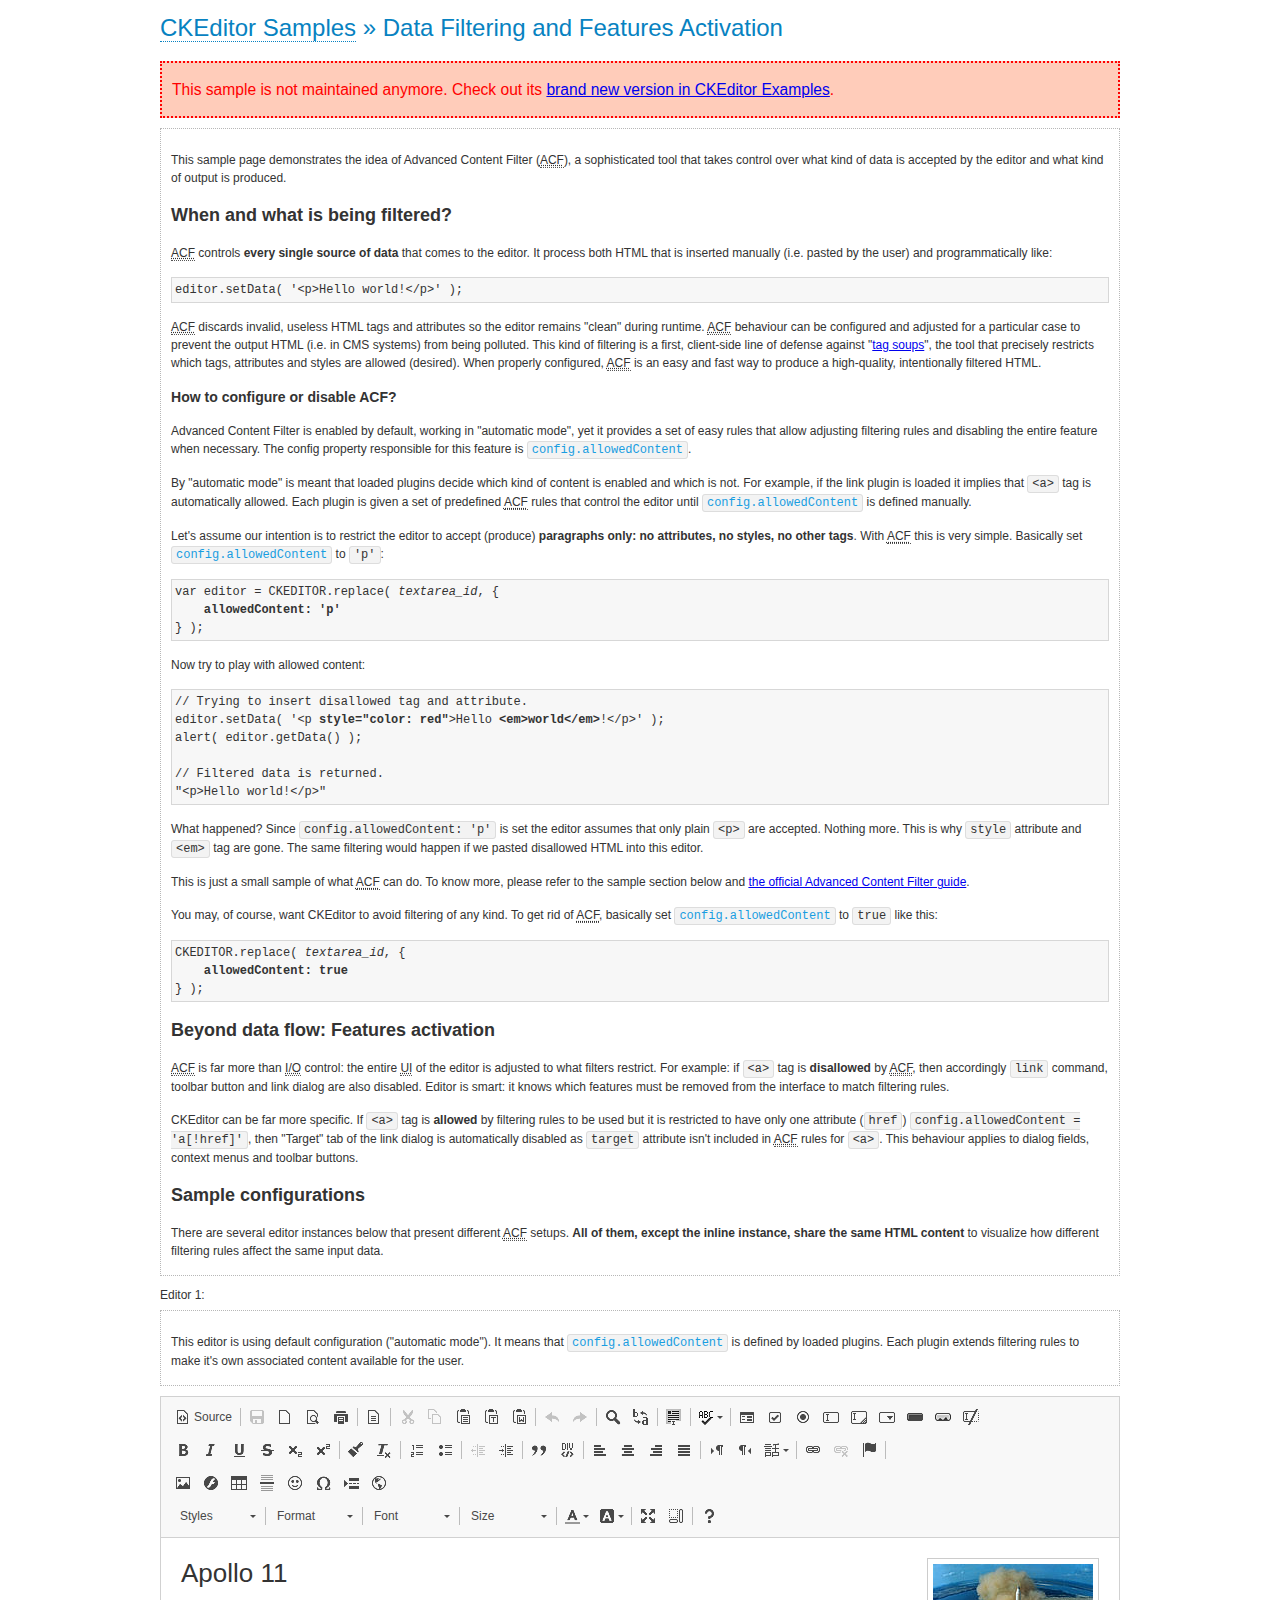
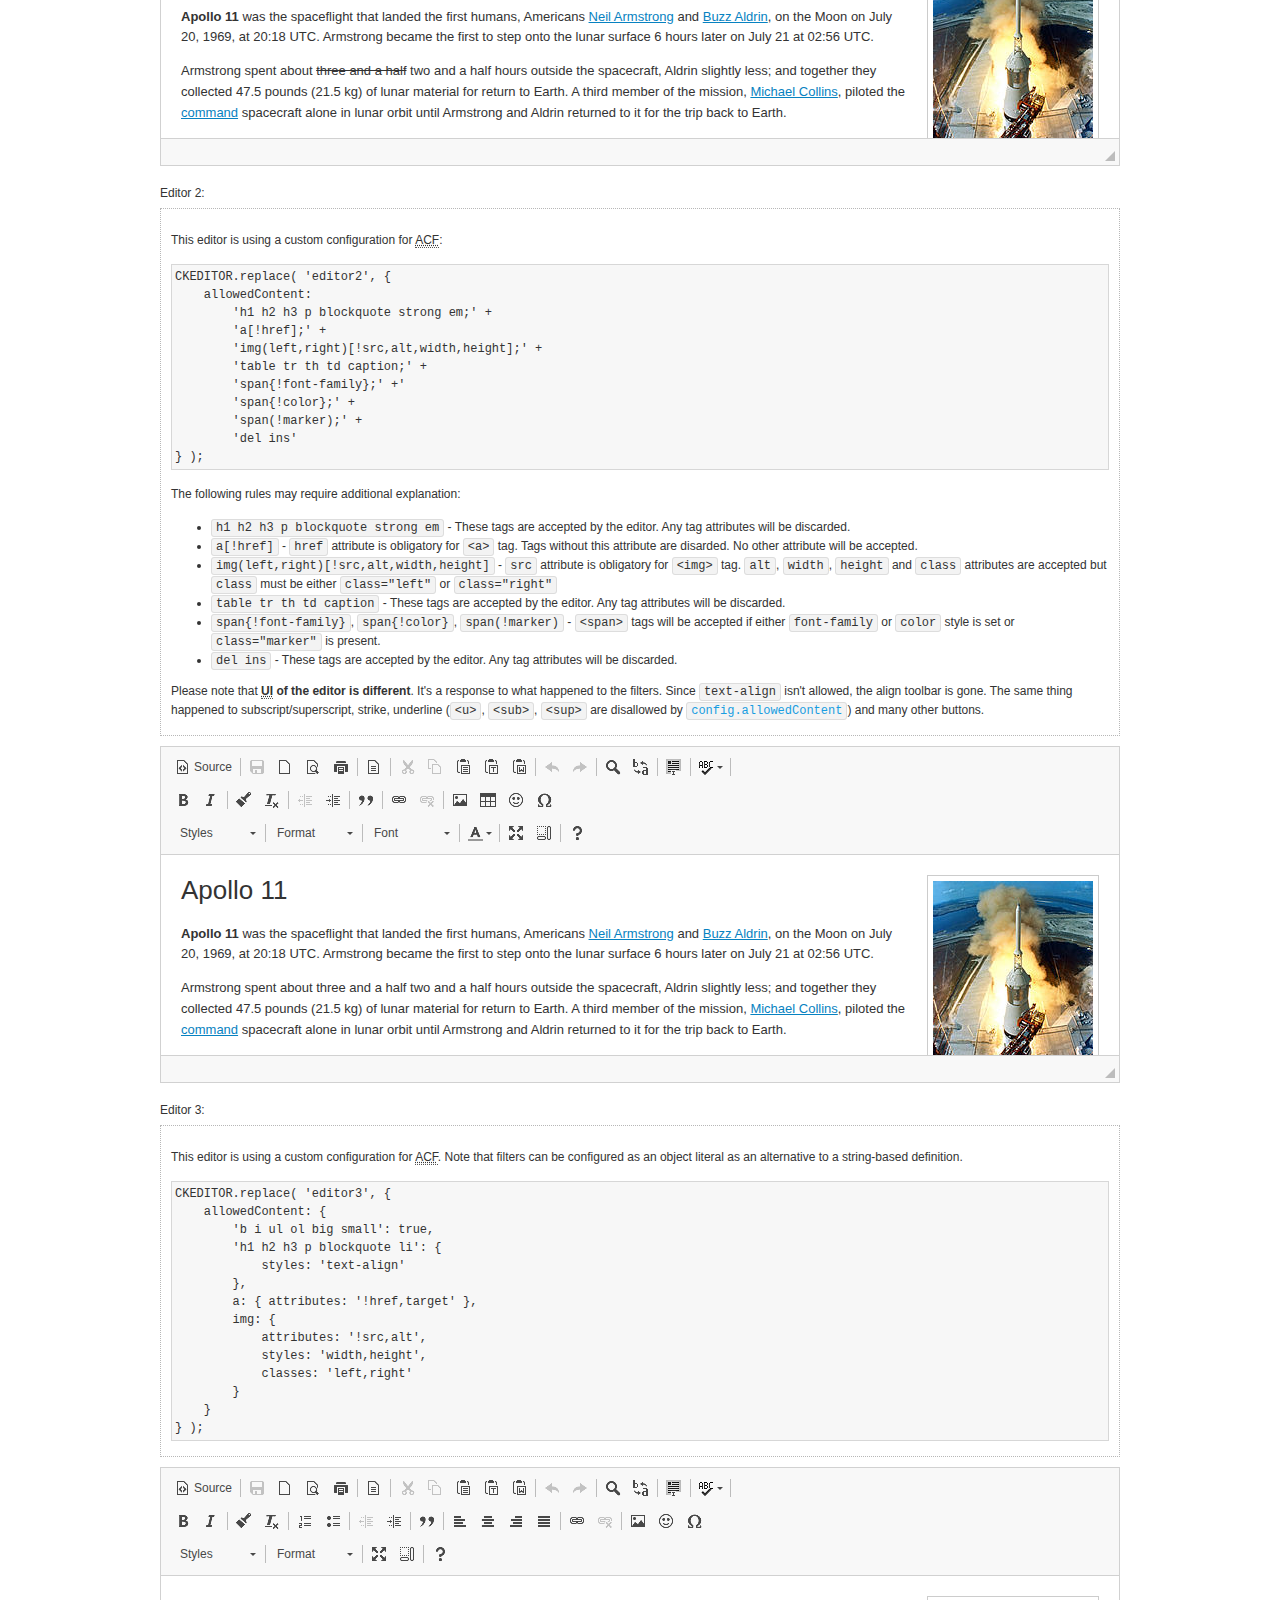
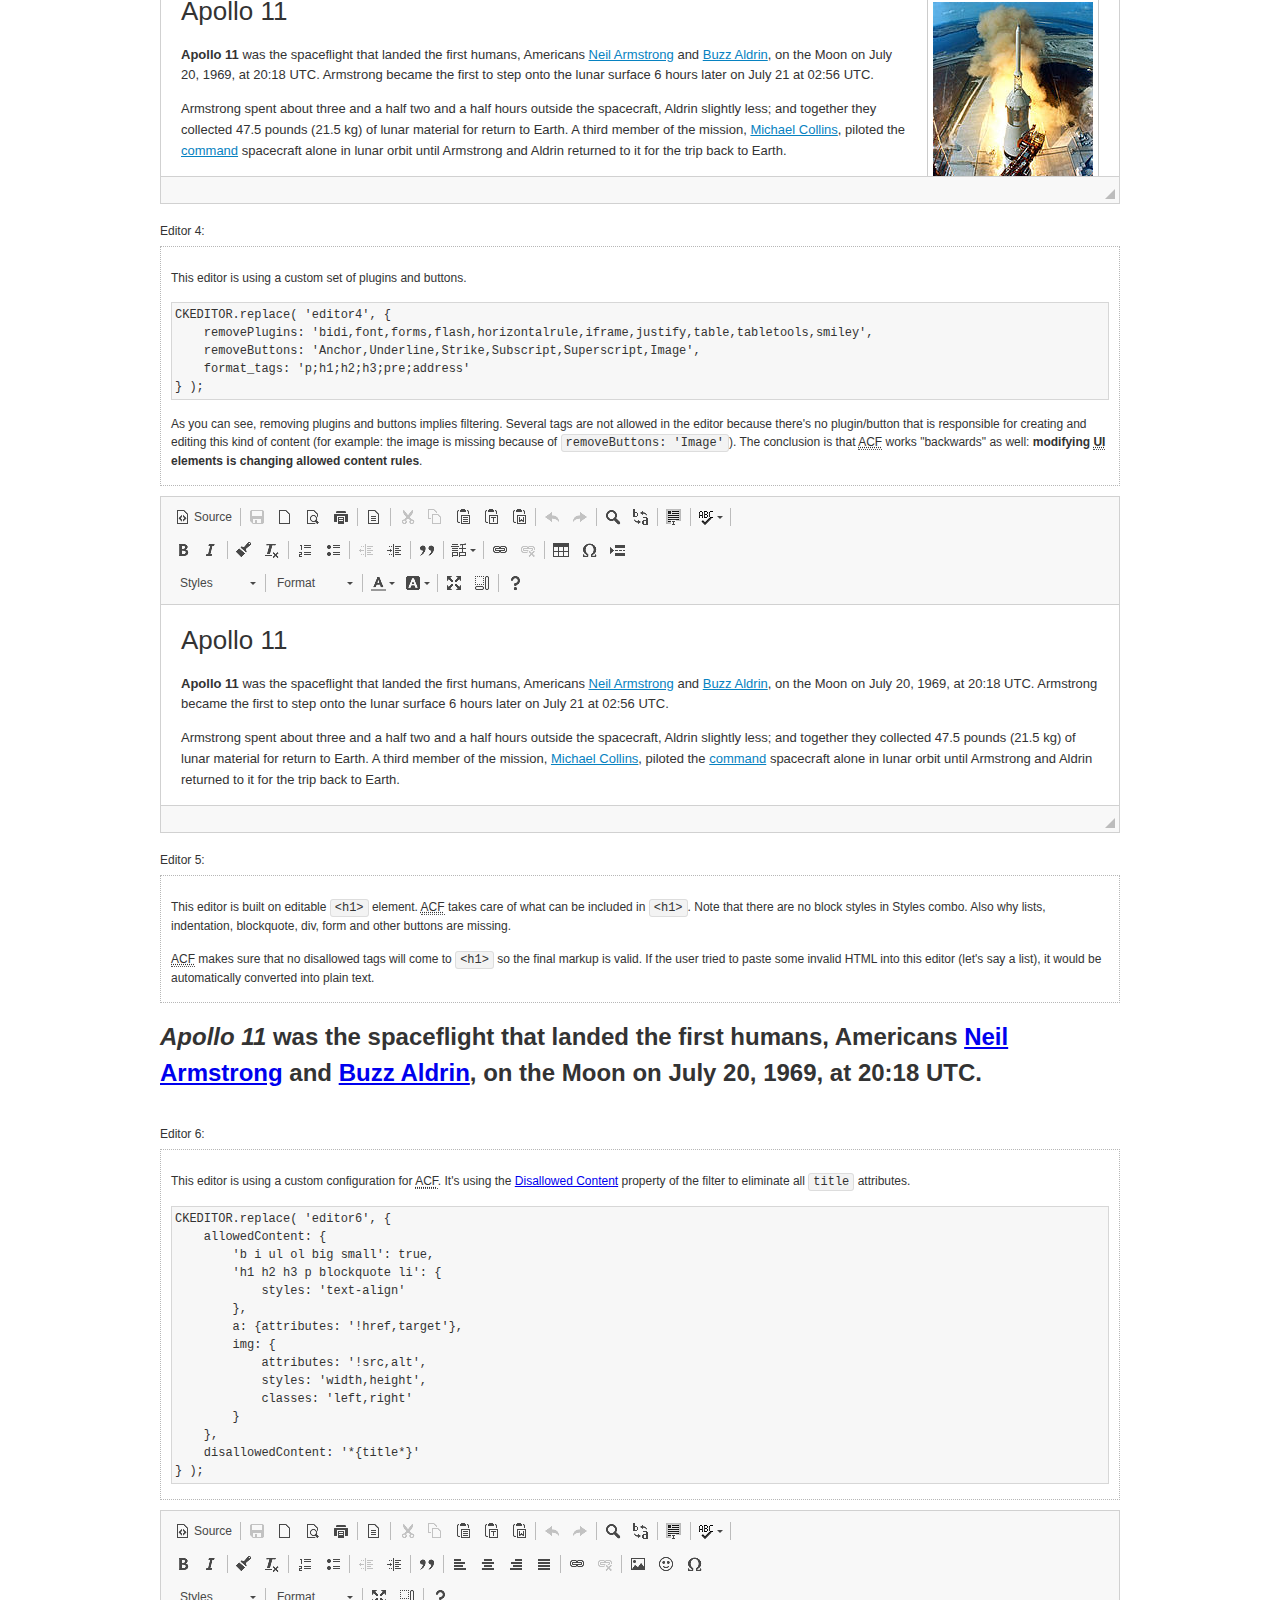
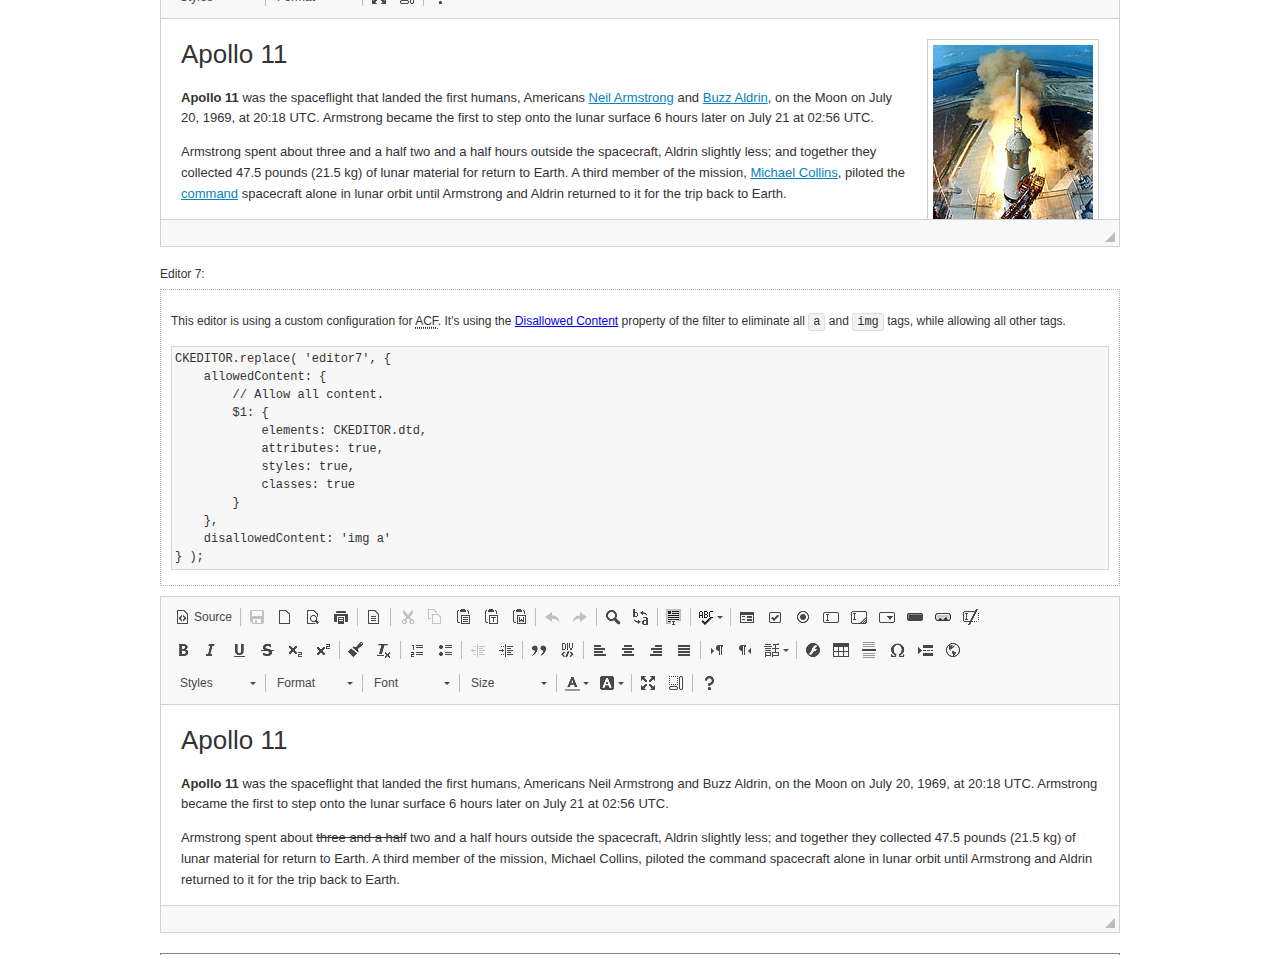
<file: ckeditor/samples/old/datafiltering.html>
<!DOCTYPE html>
<!--
Copyright (c) 2003-2019, CKSource - Frederico Knabben. All rights reserved.
For licensing, see LICENSE.md or https://ckeditor.com/legal/ckeditor-oss-license
-->
<html lang="en">
<head>
	<meta charset="utf-8">
	<title>Data Filtering &mdash; CKEditor Sample</title>
	<script src="../../ckeditor.js"></script>
	<link rel="stylesheet" href="sample.css">
	<meta name="description" content="Try the latest sample of CKEditor 4 and learn more about customizing your WYSIWYG editor with endless possibilities.">
	<script>
		// Remove advanced tabs for all editors.
		CKEDITOR.config.removeDialogTabs = 'image:advanced;link:advanced;flash:advanced;creatediv:advanced;editdiv:advanced';
	</script>
</head>
<body>
	<h1 class="samples">
		<a href="index.html">CKEditor Samples</a> &raquo; Data Filtering and Features Activation
	</h1>
	<div class="warning deprecated">
		This sample is not maintained anymore. Check out its <a href="https://ckeditor.com/docs/ckeditor4/latest/examples/acf.html">brand new version in CKEditor Examples</a>.
	</div>
	<div class="description">
		<p>
			This sample page demonstrates the idea of Advanced Content Filter
			(<abbr title="Advanced Content Filter">ACF</abbr>), a sophisticated
			tool that takes control over what kind of data is accepted by the editor and what
			kind of output is produced.
		</p>
		<h2>When and what is being filtered?</h2>
		<p>
			<abbr title="Advanced Content Filter">ACF</abbr> controls
			<strong>every single source of data</strong> that comes to the editor.
			It process both HTML that is inserted manually (i.e. pasted by the user)
			and programmatically like:
		</p>
<pre class="samples">
editor.setData( '&lt;p&gt;Hello world!&lt;/p&gt;' );
</pre>
		<p>
			<abbr title="Advanced Content Filter">ACF</abbr> discards invalid,
			useless HTML tags and attributes so the editor remains "clean" during
			runtime. <abbr title="Advanced Content Filter">ACF</abbr> behaviour
			can be configured and adjusted for a particular case to prevent the
			output HTML (i.e. in CMS systems) from being polluted.

			This kind of filtering is a first, client-side line of defense
			against "<a href="http://en.wikipedia.org/wiki/Tag_soup">tag soups</a>",
			the tool that precisely restricts which tags, attributes and styles
			are allowed (desired). When properly configured, <abbr title="Advanced Content Filter">ACF</abbr>
			is an easy and fast way to produce a high-quality, intentionally filtered HTML.
		</p>

		<h3>How to configure or disable ACF?</h3>
		<p>
			Advanced Content Filter is enabled by default, working in "automatic mode", yet
			it provides a set of easy rules that allow adjusting filtering rules
			and disabling the entire feature when necessary. The config property
			responsible for this feature is <code><a class="samples"
			href="https://ckeditor.com/docs/ckeditor4/latest/api/CKEDITOR_config.html#cfg-allowedContent">config.allowedContent</a></code>.
		</p>
		<p>
			By "automatic mode" is meant that loaded plugins decide which kind
			of content is enabled and which is not. For example, if the link
			plugin is loaded it implies that <code>&lt;a&gt;</code> tag is
			automatically allowed. Each plugin is given a set
			of predefined <abbr title="Advanced Content Filter">ACF</abbr> rules
			that control the editor until <code><a class="samples"
			href="https://ckeditor.com/docs/ckeditor4/latest/api/CKEDITOR_config.html#cfg-allowedContent">
			config.allowedContent</a></code>
			is defined manually.
		</p>
		<p>
			Let's assume our intention is to restrict the editor to accept (produce) <strong>paragraphs
			only: no attributes, no styles, no other tags</strong>.
			With <abbr title="Advanced Content Filter">ACF</abbr>
			this is very simple. Basically set <code><a class="samples"
			href="https://ckeditor.com/docs/ckeditor4/latest/api/CKEDITOR_config.html#cfg-allowedContent">
			config.allowedContent</a></code> to <code>'p'</code>:
		</p>
<pre class="samples">
var editor = CKEDITOR.replace( <em>textarea_id</em>, {
	<strong>allowedContent: 'p'</strong>
} );
</pre>
		<p>
			Now try to play with allowed content:
		</p>
<pre class="samples">
// Trying to insert disallowed tag and attribute.
editor.setData( '&lt;p <strong>style="color: red"</strong>&gt;Hello <strong>&lt;em&gt;world&lt;/em&gt;</strong>!&lt;/p&gt;' );
alert( editor.getData() );

// Filtered data is returned.
"&lt;p&gt;Hello world!&lt;/p&gt;"
</pre>
		<p>
			What happened? Since <code>config.allowedContent: 'p'</code> is set the editor assumes
			that only plain <code>&lt;p&gt;</code> are accepted. Nothing more. This is why
			<code>style</code> attribute and <code>&lt;em&gt;</code> tag are gone. The same
			filtering would happen if we pasted disallowed HTML into this editor.
		</p>
		<p>
			This is just a small sample of what <abbr title="Advanced Content Filter">ACF</abbr>
			can do. To know more, please refer to the sample section below and
			<a href="https://ckeditor.com/docs/ckeditor4/latest/guide/dev_advanced_content_filter.html">the official Advanced Content Filter guide</a>.
		</p>
		<p>
			You may, of course, want CKEditor to avoid filtering of any kind.
			To get rid of <abbr title="Advanced Content Filter">ACF</abbr>,
			basically set <code><a class="samples"
			href="https://ckeditor.com/docs/ckeditor4/latest/api/CKEDITOR_config.html#cfg-allowedContent">
			config.allowedContent</a></code> to <code>true</code> like this:
		</p>
<pre class="samples">
CKEDITOR.replace( <em>textarea_id</em>, {
	<strong>allowedContent: true</strong>
} );
</pre>

		<h2>Beyond data flow: Features activation</h2>
		<p>
			<abbr title="Advanced Content Filter">ACF</abbr> is far more than
			<abbr title="Input/Output">I/O</abbr> control: the entire
			<abbr title="User Interface">UI</abbr> of the editor is adjusted to what
			filters restrict. For example: if <code>&lt;a&gt;</code> tag is
			<strong>disallowed</strong>
			by <abbr title="Advanced Content Filter">ACF</abbr>,
			then accordingly <code>link</code> command, toolbar button and link dialog
			are also disabled. Editor is smart: it knows which features must be
			removed from the interface to match filtering rules.
		</p>
		<p>
			CKEditor can be far more specific. If <code>&lt;a&gt;</code> tag is
			<strong>allowed</strong> by filtering rules to be used but it is restricted
			to have only one attribute (<code>href</code>)
			<code>config.allowedContent = 'a[!href]'</code>, then
			"Target" tab of the link dialog is automatically disabled as <code>target</code>
			attribute isn't included in <abbr title="Advanced Content Filter">ACF</abbr> rules
			for <code>&lt;a&gt;</code>. This behaviour applies to dialog fields, context
			menus and toolbar buttons.
		</p>

		<h2>Sample configurations</h2>
		<p>
			There are several editor instances below that present different
			<abbr title="Advanced Content Filter">ACF</abbr> setups. <strong>All of them,
			except the inline instance, share the same HTML content</strong> to visualize
			how different filtering rules affect the same input data.
		</p>
	</div>

	<div>
		<label for="editor1">
			Editor 1:
		</label>
		<div class="description">
			<p>
				This editor is using default configuration ("automatic mode"). It means that
				<code><a class="samples"
				href="https://ckeditor.com/docs/ckeditor4/latest/api/CKEDITOR_config.html#cfg-allowedContent">
				config.allowedContent</a></code> is defined by loaded plugins.
				Each plugin extends filtering rules to make it's own associated content
				available for the user.
			</p>
		</div>
		<textarea cols="80" id="editor1" name="editor1" rows="10">
			&lt;h1&gt;&lt;img alt=&quot;Saturn V carrying Apollo 11&quot; class=&quot;right&quot; src=&quot;assets/sample.jpg&quot;/&gt; Apollo 11&lt;/h1&gt; &lt;p&gt;&lt;b&gt;Apollo 11&lt;/b&gt; was the spaceflight that landed the first humans, Americans &lt;a href=&quot;http://en.wikipedia.org/wiki/Neil_Armstrong&quot; title=&quot;Neil Armstrong&quot;&gt;Neil Armstrong&lt;/a&gt; and &lt;a href=&quot;http://en.wikipedia.org/wiki/Buzz_Aldrin&quot; title=&quot;Buzz Aldrin&quot;&gt;Buzz Aldrin&lt;/a&gt;, on the Moon on July 20, 1969, at 20:18 UTC. Armstrong became the first to step onto the lunar surface 6 hours later on July 21 at 02:56 UTC.&lt;/p&gt; &lt;p&gt;Armstrong spent about &lt;s&gt;three and a half&lt;/s&gt; two and a half hours outside the spacecraft, Aldrin slightly less; and together they collected 47.5 pounds (21.5&amp;nbsp;kg) of lunar material for return to Earth. A third member of the mission, &lt;a href=&quot;http://en.wikipedia.org/wiki/Michael_Collins_(astronaut)&quot; title=&quot;Michael Collins (astronaut)&quot;&gt;Michael Collins&lt;/a&gt;, piloted the &lt;a href=&quot;http://en.wikipedia.org/wiki/Apollo_Command/Service_Module&quot; title=&quot;Apollo Command/Service Module&quot;&gt;command&lt;/a&gt; spacecraft alone in lunar orbit until Armstrong and Aldrin returned to it for the trip back to Earth.&lt;/p&gt; &lt;h2&gt;Broadcasting and &lt;em&gt;quotes&lt;/em&gt; &lt;a id=&quot;quotes&quot; name=&quot;quotes&quot;&gt;&lt;/a&gt;&lt;/h2&gt; &lt;p&gt;Broadcast on live TV to a world-wide audience, Armstrong stepped onto the lunar surface and described the event as:&lt;/p&gt; &lt;blockquote&gt;&lt;p&gt;One small step for [a] man, one giant leap for mankind.&lt;/p&gt;&lt;/blockquote&gt; &lt;p&gt;Apollo 11 effectively ended the &lt;a href=&quot;http://en.wikipedia.org/wiki/Space_Race&quot; title=&quot;Space Race&quot;&gt;Space Race&lt;/a&gt; and fulfilled a national goal proposed in 1961 by the late U.S. President &lt;a href=&quot;http://en.wikipedia.org/wiki/John_F._Kennedy&quot; title=&quot;John F. Kennedy&quot;&gt;John F. Kennedy&lt;/a&gt; in a speech before the United States Congress:&lt;/p&gt; &lt;blockquote&gt;&lt;p&gt;[...] before this decade is out, of landing a man on the Moon and returning him safely to the Earth.&lt;/p&gt;&lt;/blockquote&gt; &lt;h2&gt;Technical details &lt;a id=&quot;tech-details&quot; name=&quot;tech-details&quot;&gt;&lt;/a&gt;&lt;/h2&gt; &lt;table align=&quot;right&quot; border=&quot;1&quot; bordercolor=&quot;#ccc&quot; cellpadding=&quot;5&quot; cellspacing=&quot;0&quot; style=&quot;border-collapse:collapse;margin:10px 0 10px 15px;&quot;&gt; &lt;caption&gt;&lt;strong&gt;Mission crew&lt;/strong&gt;&lt;/caption&gt; &lt;thead&gt; &lt;tr&gt; &lt;th scope=&quot;col&quot;&gt;Position&lt;/th&gt; &lt;th scope=&quot;col&quot;&gt;Astronaut&lt;/th&gt; &lt;/tr&gt; &lt;/thead&gt; &lt;tbody&gt; &lt;tr&gt; &lt;td&gt;Commander&lt;/td&gt; &lt;td&gt;Neil A. Armstrong&lt;/td&gt; &lt;/tr&gt; &lt;tr&gt; &lt;td&gt;Command Module Pilot&lt;/td&gt; &lt;td&gt;Michael Collins&lt;/td&gt; &lt;/tr&gt; &lt;tr&gt; &lt;td&gt;Lunar Module Pilot&lt;/td&gt; &lt;td&gt;Edwin &amp;quot;Buzz&amp;quot; E. Aldrin, Jr.&lt;/td&gt; &lt;/tr&gt; &lt;/tbody&gt; &lt;/table&gt; &lt;p&gt;Launched by a &lt;strong&gt;Saturn V&lt;/strong&gt; rocket from &lt;a href=&quot;http://en.wikipedia.org/wiki/Kennedy_Space_Center&quot; title=&quot;Kennedy Space Center&quot;&gt;Kennedy Space Center&lt;/a&gt; in Merritt Island, Florida on July 16, Apollo 11 was the fifth manned mission of &lt;a href=&quot;http://en.wikipedia.org/wiki/NASA&quot; title=&quot;NASA&quot;&gt;NASA&lt;/a&gt;&amp;#39;s Apollo program. The Apollo spacecraft had three parts:&lt;/p&gt; &lt;ol&gt; &lt;li&gt;&lt;strong&gt;Command Module&lt;/strong&gt; with a cabin for the three astronauts which was the only part which landed back on Earth&lt;/li&gt; &lt;li&gt;&lt;strong&gt;Service Module&lt;/strong&gt; which supported the Command Module with propulsion, electrical power, oxygen and water&lt;/li&gt; &lt;li&gt;&lt;strong&gt;Lunar Module&lt;/strong&gt; for landing on the Moon.&lt;/li&gt; &lt;/ol&gt; &lt;p&gt;After being sent to the Moon by the Saturn V&amp;#39;s upper stage, the astronauts separated the spacecraft from it and travelled for three days until they entered into lunar orbit. Armstrong and Aldrin then moved into the Lunar Module and landed in the &lt;a href=&quot;http://en.wikipedia.org/wiki/Mare_Tranquillitatis&quot; title=&quot;Mare Tranquillitatis&quot;&gt;Sea of Tranquility&lt;/a&gt;. They stayed a total of about 21 and a half hours on the lunar surface. After lifting off in the upper part of the Lunar Module and rejoining Collins in the Command Module, they returned to Earth and landed in the &lt;a href=&quot;http://en.wikipedia.org/wiki/Pacific_Ocean&quot; title=&quot;Pacific Ocean&quot;&gt;Pacific Ocean&lt;/a&gt; on July 24.&lt;/p&gt; &lt;hr/&gt; &lt;p style=&quot;text-align: right;&quot;&gt;&lt;small&gt;Source: &lt;a href=&quot;http://en.wikipedia.org/wiki/Apollo_11&quot;&gt;Wikipedia.org&lt;/a&gt;&lt;/small&gt;&lt;/p&gt;
		</textarea>

		<script>

			CKEDITOR.replace( 'editor1' );

		</script>
	</div>

	<br>

	<div>
		<label for="editor2">
			Editor 2:
		</label>
		<div class="description">
			<p>
				This editor is using a custom configuration for
				<abbr title="Advanced Content Filter">ACF</abbr>:
			</p>
<pre class="samples">
CKEDITOR.replace( 'editor2', {
	allowedContent:
		'h1 h2 h3 p blockquote strong em;' +
		'a[!href];' +
		'img(left,right)[!src,alt,width,height];' +
		'table tr th td caption;' +
		'span{!font-family};' +'
		'span{!color};' +
		'span(!marker);' +
		'del ins'
} );
</pre>
			<p>
				The following rules may require additional explanation:
			</p>
			<ul>
				<li>
					<code>h1 h2 h3 p blockquote strong em</code> - These tags
					are accepted by the editor. Any tag attributes will be discarded.
				</li>
				<li>
					<code>a[!href]</code> - <code>href</code> attribute is obligatory
					for <code>&lt;a&gt;</code> tag. Tags without this attribute
					are disarded. No other attribute will be accepted.
				</li>
				<li>
					<code>img(left,right)[!src,alt,width,height]</code> - <code>src</code>
					attribute is obligatory for <code>&lt;img&gt;</code> tag.
					<code>alt</code>, <code>width</code>, <code>height</code>
					and <code>class</code> attributes are accepted but
					<code>class</code> must be either <code>class="left"</code>
					or <code>class="right"</code>
				</li>
				<li>
					<code>table tr th td caption</code> - These tags
					are accepted by the editor. Any tag attributes will be discarded.
				</li>
				<li>
					<code>span{!font-family}</code>, <code>span{!color}</code>,
					<code>span(!marker)</code> - <code>&lt;span&gt;</code> tags
					will be accepted if either <code>font-family</code> or
					<code>color</code> style is set or <code>class="marker"</code>
					is present.
				</li>
				<li>
					<code>del ins</code> - These tags
					are accepted by the editor. Any tag attributes will be discarded.
				</li>
			</ul>
			<p>
				Please note that <strong><abbr title="User Interface">UI</abbr> of the
				editor is different</strong>. It's a response to what happened to the filters.
				Since <code>text-align</code> isn't allowed, the align toolbar is gone.
				The same thing happened to subscript/superscript, strike, underline
				(<code>&lt;u&gt;</code>, <code>&lt;sub&gt;</code>, <code>&lt;sup&gt;</code>
				are disallowed by <code><a class="samples"
				href="https://ckeditor.com/docs/ckeditor4/latest/api/CKEDITOR_config.html#cfg-allowedContent">
				config.allowedContent</a></code>) and many other buttons.
			</p>
		</div>
		<textarea cols="80" id="editor2" name="editor2" rows="10">
			&lt;h1&gt;&lt;img alt=&quot;Saturn V carrying Apollo 11&quot; class=&quot;right&quot; src=&quot;assets/sample.jpg&quot;/&gt; Apollo 11&lt;/h1&gt; &lt;p&gt;&lt;b&gt;Apollo 11&lt;/b&gt; was the spaceflight that landed the first humans, Americans &lt;a href=&quot;http://en.wikipedia.org/wiki/Neil_Armstrong&quot; title=&quot;Neil Armstrong&quot;&gt;Neil Armstrong&lt;/a&gt; and &lt;a href=&quot;http://en.wikipedia.org/wiki/Buzz_Aldrin&quot; title=&quot;Buzz Aldrin&quot;&gt;Buzz Aldrin&lt;/a&gt;, on the Moon on July 20, 1969, at 20:18 UTC. Armstrong became the first to step onto the lunar surface 6 hours later on July 21 at 02:56 UTC.&lt;/p&gt; &lt;p&gt;Armstrong spent about &lt;s&gt;three and a half&lt;/s&gt; two and a half hours outside the spacecraft, Aldrin slightly less; and together they collected 47.5 pounds (21.5&amp;nbsp;kg) of lunar material for return to Earth. A third member of the mission, &lt;a href=&quot;http://en.wikipedia.org/wiki/Michael_Collins_(astronaut)&quot; title=&quot;Michael Collins (astronaut)&quot;&gt;Michael Collins&lt;/a&gt;, piloted the &lt;a href=&quot;http://en.wikipedia.org/wiki/Apollo_Command/Service_Module&quot; title=&quot;Apollo Command/Service Module&quot;&gt;command&lt;/a&gt; spacecraft alone in lunar orbit until Armstrong and Aldrin returned to it for the trip back to Earth.&lt;/p&gt; &lt;h2&gt;Broadcasting and &lt;em&gt;quotes&lt;/em&gt; &lt;a id=&quot;quotes&quot; name=&quot;quotes&quot;&gt;&lt;/a&gt;&lt;/h2&gt; &lt;p&gt;Broadcast on live TV to a world-wide audience, Armstrong stepped onto the lunar surface and described the event as:&lt;/p&gt; &lt;blockquote&gt;&lt;p&gt;One small step for [a] man, one giant leap for mankind.&lt;/p&gt;&lt;/blockquote&gt; &lt;p&gt;Apollo 11 effectively ended the &lt;a href=&quot;http://en.wikipedia.org/wiki/Space_Race&quot; title=&quot;Space Race&quot;&gt;Space Race&lt;/a&gt; and fulfilled a national goal proposed in 1961 by the late U.S. President &lt;a href=&quot;http://en.wikipedia.org/wiki/John_F._Kennedy&quot; title=&quot;John F. Kennedy&quot;&gt;John F. Kennedy&lt;/a&gt; in a speech before the United States Congress:&lt;/p&gt; &lt;blockquote&gt;&lt;p&gt;[...] before this decade is out, of landing a man on the Moon and returning him safely to the Earth.&lt;/p&gt;&lt;/blockquote&gt; &lt;h2&gt;Technical details &lt;a id=&quot;tech-details&quot; name=&quot;tech-details&quot;&gt;&lt;/a&gt;&lt;/h2&gt; &lt;table align=&quot;right&quot; border=&quot;1&quot; bordercolor=&quot;#ccc&quot; cellpadding=&quot;5&quot; cellspacing=&quot;0&quot; style=&quot;border-collapse:collapse;margin:10px 0 10px 15px;&quot;&gt; &lt;caption&gt;&lt;strong&gt;Mission crew&lt;/strong&gt;&lt;/caption&gt; &lt;thead&gt; &lt;tr&gt; &lt;th scope=&quot;col&quot;&gt;Position&lt;/th&gt; &lt;th scope=&quot;col&quot;&gt;Astronaut&lt;/th&gt; &lt;/tr&gt; &lt;/thead&gt; &lt;tbody&gt; &lt;tr&gt; &lt;td&gt;Commander&lt;/td&gt; &lt;td&gt;Neil A. Armstrong&lt;/td&gt; &lt;/tr&gt; &lt;tr&gt; &lt;td&gt;Command Module Pilot&lt;/td&gt; &lt;td&gt;Michael Collins&lt;/td&gt; &lt;/tr&gt; &lt;tr&gt; &lt;td&gt;Lunar Module Pilot&lt;/td&gt; &lt;td&gt;Edwin &amp;quot;Buzz&amp;quot; E. Aldrin, Jr.&lt;/td&gt; &lt;/tr&gt; &lt;/tbody&gt; &lt;/table&gt; &lt;p&gt;Launched by a &lt;strong&gt;Saturn V&lt;/strong&gt; rocket from &lt;a href=&quot;http://en.wikipedia.org/wiki/Kennedy_Space_Center&quot; title=&quot;Kennedy Space Center&quot;&gt;Kennedy Space Center&lt;/a&gt; in Merritt Island, Florida on July 16, Apollo 11 was the fifth manned mission of &lt;a href=&quot;http://en.wikipedia.org/wiki/NASA&quot; title=&quot;NASA&quot;&gt;NASA&lt;/a&gt;&amp;#39;s Apollo program. The Apollo spacecraft had three parts:&lt;/p&gt; &lt;ol&gt; &lt;li&gt;&lt;strong&gt;Command Module&lt;/strong&gt; with a cabin for the three astronauts which was the only part which landed back on Earth&lt;/li&gt; &lt;li&gt;&lt;strong&gt;Service Module&lt;/strong&gt; which supported the Command Module with propulsion, electrical power, oxygen and water&lt;/li&gt; &lt;li&gt;&lt;strong&gt;Lunar Module&lt;/strong&gt; for landing on the Moon.&lt;/li&gt; &lt;/ol&gt; &lt;p&gt;After being sent to the Moon by the Saturn V&amp;#39;s upper stage, the astronauts separated the spacecraft from it and travelled for three days until they entered into lunar orbit. Armstrong and Aldrin then moved into the Lunar Module and landed in the &lt;a href=&quot;http://en.wikipedia.org/wiki/Mare_Tranquillitatis&quot; title=&quot;Mare Tranquillitatis&quot;&gt;Sea of Tranquility&lt;/a&gt;. They stayed a total of about 21 and a half hours on the lunar surface. After lifting off in the upper part of the Lunar Module and rejoining Collins in the Command Module, they returned to Earth and landed in the &lt;a href=&quot;http://en.wikipedia.org/wiki/Pacific_Ocean&quot; title=&quot;Pacific Ocean&quot;&gt;Pacific Ocean&lt;/a&gt; on July 24.&lt;/p&gt; &lt;hr/&gt; &lt;p style=&quot;text-align: right;&quot;&gt;&lt;small&gt;Source: &lt;a href=&quot;http://en.wikipedia.org/wiki/Apollo_11&quot;&gt;Wikipedia.org&lt;/a&gt;&lt;/small&gt;&lt;/p&gt;
		</textarea>
		<script>

			CKEDITOR.replace( 'editor2', {
				allowedContent:
					'h1 h2 h3 p blockquote strong em;' +
					'a[!href];' +
					'img(left,right)[!src,alt,width,height];' +
					'table tr th td caption;' +
					'span{!font-family};' +
					'span{!color};' +
					'span(!marker);' +
					'del ins'
			} );

		</script>
	</div>

	<br>

	<div>
		<label for="editor3">
			Editor 3:
		</label>
		<div class="description">
			<p>
				This editor is using a custom configuration for
				<abbr title="Advanced Content Filter">ACF</abbr>.
				Note that filters can be configured as an object literal
				as an alternative to a string-based definition.
			</p>
<pre class="samples">
CKEDITOR.replace( 'editor3', {
	allowedContent: {
		'b i ul ol big small': true,
		'h1 h2 h3 p blockquote li': {
			styles: 'text-align'
		},
		a: { attributes: '!href,target' },
		img: {
			attributes: '!src,alt',
			styles: 'width,height',
			classes: 'left,right'
		}
	}
} );
</pre>
		</div>
		<textarea cols="80" id="editor3" name="editor3" rows="10">
			&lt;h1&gt;&lt;img alt=&quot;Saturn V carrying Apollo 11&quot; class=&quot;right&quot; src=&quot;assets/sample.jpg&quot;/&gt; Apollo 11&lt;/h1&gt; &lt;p&gt;&lt;b&gt;Apollo 11&lt;/b&gt; was the spaceflight that landed the first humans, Americans &lt;a href=&quot;http://en.wikipedia.org/wiki/Neil_Armstrong&quot; title=&quot;Neil Armstrong&quot;&gt;Neil Armstrong&lt;/a&gt; and &lt;a href=&quot;http://en.wikipedia.org/wiki/Buzz_Aldrin&quot; title=&quot;Buzz Aldrin&quot;&gt;Buzz Aldrin&lt;/a&gt;, on the Moon on July 20, 1969, at 20:18 UTC. Armstrong became the first to step onto the lunar surface 6 hours later on July 21 at 02:56 UTC.&lt;/p&gt; &lt;p&gt;Armstrong spent about &lt;s&gt;three and a half&lt;/s&gt; two and a half hours outside the spacecraft, Aldrin slightly less; and together they collected 47.5 pounds (21.5&amp;nbsp;kg) of lunar material for return to Earth. A third member of the mission, &lt;a href=&quot;http://en.wikipedia.org/wiki/Michael_Collins_(astronaut)&quot; title=&quot;Michael Collins (astronaut)&quot;&gt;Michael Collins&lt;/a&gt;, piloted the &lt;a href=&quot;http://en.wikipedia.org/wiki/Apollo_Command/Service_Module&quot; title=&quot;Apollo Command/Service Module&quot;&gt;command&lt;/a&gt; spacecraft alone in lunar orbit until Armstrong and Aldrin returned to it for the trip back to Earth.&lt;/p&gt; &lt;h2&gt;Broadcasting and &lt;em&gt;quotes&lt;/em&gt; &lt;a id=&quot;quotes&quot; name=&quot;quotes&quot;&gt;&lt;/a&gt;&lt;/h2&gt; &lt;p&gt;Broadcast on live TV to a world-wide audience, Armstrong stepped onto the lunar surface and described the event as:&lt;/p&gt; &lt;blockquote&gt;&lt;p&gt;One small step for [a] man, one giant leap for mankind.&lt;/p&gt;&lt;/blockquote&gt; &lt;p&gt;Apollo 11 effectively ended the &lt;a href=&quot;http://en.wikipedia.org/wiki/Space_Race&quot; title=&quot;Space Race&quot;&gt;Space Race&lt;/a&gt; and fulfilled a national goal proposed in 1961 by the late U.S. President &lt;a href=&quot;http://en.wikipedia.org/wiki/John_F._Kennedy&quot; title=&quot;John F. Kennedy&quot;&gt;John F. Kennedy&lt;/a&gt; in a speech before the United States Congress:&lt;/p&gt; &lt;blockquote&gt;&lt;p&gt;[...] before this decade is out, of landing a man on the Moon and returning him safely to the Earth.&lt;/p&gt;&lt;/blockquote&gt; &lt;h2&gt;Technical details &lt;a id=&quot;tech-details&quot; name=&quot;tech-details&quot;&gt;&lt;/a&gt;&lt;/h2&gt; &lt;table align=&quot;right&quot; border=&quot;1&quot; bordercolor=&quot;#ccc&quot; cellpadding=&quot;5&quot; cellspacing=&quot;0&quot; style=&quot;border-collapse:collapse;margin:10px 0 10px 15px;&quot;&gt; &lt;caption&gt;&lt;strong&gt;Mission crew&lt;/strong&gt;&lt;/caption&gt; &lt;thead&gt; &lt;tr&gt; &lt;th scope=&quot;col&quot;&gt;Position&lt;/th&gt; &lt;th scope=&quot;col&quot;&gt;Astronaut&lt;/th&gt; &lt;/tr&gt; &lt;/thead&gt; &lt;tbody&gt; &lt;tr&gt; &lt;td&gt;Commander&lt;/td&gt; &lt;td&gt;Neil A. Armstrong&lt;/td&gt; &lt;/tr&gt; &lt;tr&gt; &lt;td&gt;Command Module Pilot&lt;/td&gt; &lt;td&gt;Michael Collins&lt;/td&gt; &lt;/tr&gt; &lt;tr&gt; &lt;td&gt;Lunar Module Pilot&lt;/td&gt; &lt;td&gt;Edwin &amp;quot;Buzz&amp;quot; E. Aldrin, Jr.&lt;/td&gt; &lt;/tr&gt; &lt;/tbody&gt; &lt;/table&gt; &lt;p&gt;Launched by a &lt;strong&gt;Saturn V&lt;/strong&gt; rocket from &lt;a href=&quot;http://en.wikipedia.org/wiki/Kennedy_Space_Center&quot; title=&quot;Kennedy Space Center&quot;&gt;Kennedy Space Center&lt;/a&gt; in Merritt Island, Florida on July 16, Apollo 11 was the fifth manned mission of &lt;a href=&quot;http://en.wikipedia.org/wiki/NASA&quot; title=&quot;NASA&quot;&gt;NASA&lt;/a&gt;&amp;#39;s Apollo program. The Apollo spacecraft had three parts:&lt;/p&gt; &lt;ol&gt; &lt;li&gt;&lt;strong&gt;Command Module&lt;/strong&gt; with a cabin for the three astronauts which was the only part which landed back on Earth&lt;/li&gt; &lt;li&gt;&lt;strong&gt;Service Module&lt;/strong&gt; which supported the Command Module with propulsion, electrical power, oxygen and water&lt;/li&gt; &lt;li&gt;&lt;strong&gt;Lunar Module&lt;/strong&gt; for landing on the Moon.&lt;/li&gt; &lt;/ol&gt; &lt;p&gt;After being sent to the Moon by the Saturn V&amp;#39;s upper stage, the astronauts separated the spacecraft from it and travelled for three days until they entered into lunar orbit. Armstrong and Aldrin then moved into the Lunar Module and landed in the &lt;a href=&quot;http://en.wikipedia.org/wiki/Mare_Tranquillitatis&quot; title=&quot;Mare Tranquillitatis&quot;&gt;Sea of Tranquility&lt;/a&gt;. They stayed a total of about 21 and a half hours on the lunar surface. After lifting off in the upper part of the Lunar Module and rejoining Collins in the Command Module, they returned to Earth and landed in the &lt;a href=&quot;http://en.wikipedia.org/wiki/Pacific_Ocean&quot; title=&quot;Pacific Ocean&quot;&gt;Pacific Ocean&lt;/a&gt; on July 24.&lt;/p&gt; &lt;hr/&gt; &lt;p style=&quot;text-align: right;&quot;&gt;&lt;small&gt;Source: &lt;a href=&quot;http://en.wikipedia.org/wiki/Apollo_11&quot;&gt;Wikipedia.org&lt;/a&gt;&lt;/small&gt;&lt;/p&gt;
		</textarea>
		<script>

			CKEDITOR.replace( 'editor3', {
				allowedContent: {
					'b i ul ol big small': true,
					'h1 h2 h3 p blockquote li': {
						styles: 'text-align'
					},
					a: { attributes: '!href,target' },
					img: {
						attributes: '!src,alt',
						styles: 'width,height',
						classes: 'left,right'
					}
				}
			} );

		</script>
	</div>

	<br>

	<div>
		<label for="editor4">
			Editor 4:
		</label>
		<div class="description">
			<p>
				This editor is using a custom set of plugins and buttons.
			</p>
<pre class="samples">
CKEDITOR.replace( 'editor4', {
	removePlugins: 'bidi,font,forms,flash,horizontalrule,iframe,justify,table,tabletools,smiley',
	removeButtons: 'Anchor,Underline,Strike,Subscript,Superscript,Image',
	format_tags: 'p;h1;h2;h3;pre;address'
} );
</pre>
			<p>
				As you can see, removing plugins and buttons implies filtering.
				Several tags are not allowed in the editor because there's no
				plugin/button that is responsible for creating and editing this
				kind of content (for example: the image is missing because
				of <code>removeButtons: 'Image'</code>). The conclusion is that
				<abbr title="Advanced Content Filter">ACF</abbr> works "backwards"
				as well: <strong>modifying <abbr title="User Interface">UI</abbr>
				elements is changing allowed content rules</strong>.
			</p>
		</div>
		<textarea cols="80" id="editor4" name="editor4" rows="10">
			&lt;h1&gt;&lt;img alt=&quot;Saturn V carrying Apollo 11&quot; class=&quot;right&quot; src=&quot;assets/sample.jpg&quot;/&gt; Apollo 11&lt;/h1&gt; &lt;p&gt;&lt;b&gt;Apollo 11&lt;/b&gt; was the spaceflight that landed the first humans, Americans &lt;a href=&quot;http://en.wikipedia.org/wiki/Neil_Armstrong&quot; title=&quot;Neil Armstrong&quot;&gt;Neil Armstrong&lt;/a&gt; and &lt;a href=&quot;http://en.wikipedia.org/wiki/Buzz_Aldrin&quot; title=&quot;Buzz Aldrin&quot;&gt;Buzz Aldrin&lt;/a&gt;, on the Moon on July 20, 1969, at 20:18 UTC. Armstrong became the first to step onto the lunar surface 6 hours later on July 21 at 02:56 UTC.&lt;/p&gt; &lt;p&gt;Armstrong spent about &lt;s&gt;three and a half&lt;/s&gt; two and a half hours outside the spacecraft, Aldrin slightly less; and together they collected 47.5 pounds (21.5&amp;nbsp;kg) of lunar material for return to Earth. A third member of the mission, &lt;a href=&quot;http://en.wikipedia.org/wiki/Michael_Collins_(astronaut)&quot; title=&quot;Michael Collins (astronaut)&quot;&gt;Michael Collins&lt;/a&gt;, piloted the &lt;a href=&quot;http://en.wikipedia.org/wiki/Apollo_Command/Service_Module&quot; title=&quot;Apollo Command/Service Module&quot;&gt;command&lt;/a&gt; spacecraft alone in lunar orbit until Armstrong and Aldrin returned to it for the trip back to Earth.&lt;/p&gt; &lt;h2&gt;Broadcasting and &lt;em&gt;quotes&lt;/em&gt; &lt;a id=&quot;quotes&quot; name=&quot;quotes&quot;&gt;&lt;/a&gt;&lt;/h2&gt; &lt;p&gt;Broadcast on live TV to a world-wide audience, Armstrong stepped onto the lunar surface and described the event as:&lt;/p&gt; &lt;blockquote&gt;&lt;p&gt;One small step for [a] man, one giant leap for mankind.&lt;/p&gt;&lt;/blockquote&gt; &lt;p&gt;Apollo 11 effectively ended the &lt;a href=&quot;http://en.wikipedia.org/wiki/Space_Race&quot; title=&quot;Space Race&quot;&gt;Space Race&lt;/a&gt; and fulfilled a national goal proposed in 1961 by the late U.S. President &lt;a href=&quot;http://en.wikipedia.org/wiki/John_F._Kennedy&quot; title=&quot;John F. Kennedy&quot;&gt;John F. Kennedy&lt;/a&gt; in a speech before the United States Congress:&lt;/p&gt; &lt;blockquote&gt;&lt;p&gt;[...] before this decade is out, of landing a man on the Moon and returning him safely to the Earth.&lt;/p&gt;&lt;/blockquote&gt; &lt;h2&gt;Technical details &lt;a id=&quot;tech-details&quot; name=&quot;tech-details&quot;&gt;&lt;/a&gt;&lt;/h2&gt; &lt;table align=&quot;right&quot; border=&quot;1&quot; bordercolor=&quot;#ccc&quot; cellpadding=&quot;5&quot; cellspacing=&quot;0&quot; style=&quot;border-collapse:collapse;margin:10px 0 10px 15px;&quot;&gt; &lt;caption&gt;&lt;strong&gt;Mission crew&lt;/strong&gt;&lt;/caption&gt; &lt;thead&gt; &lt;tr&gt; &lt;th scope=&quot;col&quot;&gt;Position&lt;/th&gt; &lt;th scope=&quot;col&quot;&gt;Astronaut&lt;/th&gt; &lt;/tr&gt; &lt;/thead&gt; &lt;tbody&gt; &lt;tr&gt; &lt;td&gt;Commander&lt;/td&gt; &lt;td&gt;Neil A. Armstrong&lt;/td&gt; &lt;/tr&gt; &lt;tr&gt; &lt;td&gt;Command Module Pilot&lt;/td&gt; &lt;td&gt;Michael Collins&lt;/td&gt; &lt;/tr&gt; &lt;tr&gt; &lt;td&gt;Lunar Module Pilot&lt;/td&gt; &lt;td&gt;Edwin &amp;quot;Buzz&amp;quot; E. Aldrin, Jr.&lt;/td&gt; &lt;/tr&gt; &lt;/tbody&gt; &lt;/table&gt; &lt;p&gt;Launched by a &lt;strong&gt;Saturn V&lt;/strong&gt; rocket from &lt;a href=&quot;http://en.wikipedia.org/wiki/Kennedy_Space_Center&quot; title=&quot;Kennedy Space Center&quot;&gt;Kennedy Space Center&lt;/a&gt; in Merritt Island, Florida on July 16, Apollo 11 was the fifth manned mission of &lt;a href=&quot;http://en.wikipedia.org/wiki/NASA&quot; title=&quot;NASA&quot;&gt;NASA&lt;/a&gt;&amp;#39;s Apollo program. The Apollo spacecraft had three parts:&lt;/p&gt; &lt;ol&gt; &lt;li&gt;&lt;strong&gt;Command Module&lt;/strong&gt; with a cabin for the three astronauts which was the only part which landed back on Earth&lt;/li&gt; &lt;li&gt;&lt;strong&gt;Service Module&lt;/strong&gt; which supported the Command Module with propulsion, electrical power, oxygen and water&lt;/li&gt; &lt;li&gt;&lt;strong&gt;Lunar Module&lt;/strong&gt; for landing on the Moon.&lt;/li&gt; &lt;/ol&gt; &lt;p&gt;After being sent to the Moon by the Saturn V&amp;#39;s upper stage, the astronauts separated the spacecraft from it and travelled for three days until they entered into lunar orbit. Armstrong and Aldrin then moved into the Lunar Module and landed in the &lt;a href=&quot;http://en.wikipedia.org/wiki/Mare_Tranquillitatis&quot; title=&quot;Mare Tranquillitatis&quot;&gt;Sea of Tranquility&lt;/a&gt;. They stayed a total of about 21 and a half hours on the lunar surface. After lifting off in the upper part of the Lunar Module and rejoining Collins in the Command Module, they returned to Earth and landed in the &lt;a href=&quot;http://en.wikipedia.org/wiki/Pacific_Ocean&quot; title=&quot;Pacific Ocean&quot;&gt;Pacific Ocean&lt;/a&gt; on July 24.&lt;/p&gt; &lt;hr/&gt; &lt;p style=&quot;text-align: right;&quot;&gt;&lt;small&gt;Source: &lt;a href=&quot;http://en.wikipedia.org/wiki/Apollo_11&quot;&gt;Wikipedia.org&lt;/a&gt;&lt;/small&gt;&lt;/p&gt;
		</textarea>
		<script>

			CKEDITOR.replace( 'editor4', {
				removePlugins: 'bidi,div,font,forms,flash,horizontalrule,iframe,justify,table,tabletools,smiley',
				removeButtons: 'Anchor,Underline,Strike,Subscript,Superscript,Image',
				format_tags: 'p;h1;h2;h3;pre;address'
			} );

		</script>
	</div>

	<br>

	<div>
		<label for="editor5">
			Editor 5:
		</label>
		<div class="description">
			<p>
				This editor is built on editable <code>&lt;h1&gt;</code> element.
				<abbr title="Advanced Content Filter">ACF</abbr> takes care of
				what can be included in <code>&lt;h1&gt;</code>. Note that there
				are no block styles in Styles combo. Also why lists, indentation,
				blockquote, div, form and other buttons are missing.
			</p>
			<p>
				<abbr title="Advanced Content Filter">ACF</abbr> makes sure that
				no disallowed tags will come to <code>&lt;h1&gt;</code> so the final
				markup is valid. If the user tried to paste some invalid HTML
				into this editor (let's say a list), it would be automatically
				converted into plain text.
			</p>
		</div>
		<h1 id="editor5" contenteditable="true">
			<em>Apollo 11</em> was the spaceflight that landed the first humans, Americans <a href="http://en.wikipedia.org/wiki/Neil_Armstrong" title="Neil Armstrong">Neil Armstrong</a> and <a href="http://en.wikipedia.org/wiki/Buzz_Aldrin" title="Buzz Aldrin">Buzz Aldrin</a>, on the Moon on July 20, 1969, at 20:18 UTC.
		</h1>
	</div>

	<br>

	<div>
		<label for="editor3">
			Editor 6:
		</label>
		<div class="description">
			<p>
				This editor is using a custom configuration for <abbr title="Advanced Content Filter">ACF</abbr>.
				It's using the <a href="https://ckeditor.com/docs/ckeditor4/latest/guide/dev_disallowed_content.html" rel="noopener noreferrer" target="_blank">
				Disallowed Content</a> property of the filter to eliminate all <code>title</code> attributes.
			</p>

<pre class="samples">
CKEDITOR.replace( 'editor6', {
	allowedContent: {
		'b i ul ol big small': true,
		'h1 h2 h3 p blockquote li': {
			styles: 'text-align'
		},
		a: {attributes: '!href,target'},
		img: {
			attributes: '!src,alt',
			styles: 'width,height',
			classes: 'left,right'
		}
	},
	disallowedContent: '*{title*}'
} );
</pre>
		</div>
		<textarea cols="80" id="editor6" name="editor6" rows="10">
			&lt;h1&gt;&lt;img alt=&quot;Saturn V carrying Apollo 11&quot; class=&quot;right&quot; src=&quot;assets/sample.jpg&quot;/&gt; Apollo 11&lt;/h1&gt; &lt;p&gt;&lt;b&gt;Apollo 11&lt;/b&gt; was the spaceflight that landed the first humans, Americans &lt;a href=&quot;http://en.wikipedia.org/wiki/Neil_Armstrong&quot; title=&quot;Neil Armstrong&quot;&gt;Neil Armstrong&lt;/a&gt; and &lt;a href=&quot;http://en.wikipedia.org/wiki/Buzz_Aldrin&quot; title=&quot;Buzz Aldrin&quot;&gt;Buzz Aldrin&lt;/a&gt;, on the Moon on July 20, 1969, at 20:18 UTC. Armstrong became the first to step onto the lunar surface 6 hours later on July 21 at 02:56 UTC.&lt;/p&gt; &lt;p&gt;Armstrong spent about &lt;s&gt;three and a half&lt;/s&gt; two and a half hours outside the spacecraft, Aldrin slightly less; and together they collected 47.5 pounds (21.5&amp;nbsp;kg) of lunar material for return to Earth. A third member of the mission, &lt;a href=&quot;http://en.wikipedia.org/wiki/Michael_Collins_(astronaut)&quot; title=&quot;Michael Collins (astronaut)&quot;&gt;Michael Collins&lt;/a&gt;, piloted the &lt;a href=&quot;http://en.wikipedia.org/wiki/Apollo_Command/Service_Module&quot; title=&quot;Apollo Command/Service Module&quot;&gt;command&lt;/a&gt; spacecraft alone in lunar orbit until Armstrong and Aldrin returned to it for the trip back to Earth.&lt;/p&gt; &lt;h2&gt;Broadcasting and &lt;em&gt;quotes&lt;/em&gt; &lt;a id=&quot;quotes&quot; name=&quot;quotes&quot;&gt;&lt;/a&gt;&lt;/h2&gt; &lt;p&gt;Broadcast on live TV to a world-wide audience, Armstrong stepped onto the lunar surface and described the event as:&lt;/p&gt; &lt;blockquote&gt;&lt;p&gt;One small step for [a] man, one giant leap for mankind.&lt;/p&gt;&lt;/blockquote&gt; &lt;p&gt;Apollo 11 effectively ended the &lt;a href=&quot;http://en.wikipedia.org/wiki/Space_Race&quot; title=&quot;Space Race&quot;&gt;Space Race&lt;/a&gt; and fulfilled a national goal proposed in 1961 by the late U.S. President &lt;a href=&quot;http://en.wikipedia.org/wiki/John_F._Kennedy&quot; title=&quot;John F. Kennedy&quot;&gt;John F. Kennedy&lt;/a&gt; in a speech before the United States Congress:&lt;/p&gt; &lt;blockquote&gt;&lt;p&gt;[...] before this decade is out, of landing a man on the Moon and returning him safely to the Earth.&lt;/p&gt;&lt;/blockquote&gt; &lt;h2&gt;Technical details &lt;a id=&quot;tech-details&quot; name=&quot;tech-details&quot;&gt;&lt;/a&gt;&lt;/h2&gt; &lt;table align=&quot;right&quot; border=&quot;1&quot; bordercolor=&quot;#ccc&quot; cellpadding=&quot;5&quot; cellspacing=&quot;0&quot; style=&quot;border-collapse:collapse;margin:10px 0 10px 15px;&quot;&gt; &lt;caption&gt;&lt;strong&gt;Mission crew&lt;/strong&gt;&lt;/caption&gt; &lt;thead&gt; &lt;tr&gt; &lt;th scope=&quot;col&quot;&gt;Position&lt;/th&gt; &lt;th scope=&quot;col&quot;&gt;Astronaut&lt;/th&gt; &lt;/tr&gt; &lt;/thead&gt; &lt;tbody&gt; &lt;tr&gt; &lt;td&gt;Commander&lt;/td&gt; &lt;td&gt;Neil A. Armstrong&lt;/td&gt; &lt;/tr&gt; &lt;tr&gt; &lt;td&gt;Command Module Pilot&lt;/td&gt; &lt;td&gt;Michael Collins&lt;/td&gt; &lt;/tr&gt; &lt;tr&gt; &lt;td&gt;Lunar Module Pilot&lt;/td&gt; &lt;td&gt;Edwin &amp;quot;Buzz&amp;quot; E. Aldrin, Jr.&lt;/td&gt; &lt;/tr&gt; &lt;/tbody&gt; &lt;/table&gt; &lt;p&gt;Launched by a &lt;strong&gt;Saturn V&lt;/strong&gt; rocket from &lt;a href=&quot;http://en.wikipedia.org/wiki/Kennedy_Space_Center&quot; title=&quot;Kennedy Space Center&quot;&gt;Kennedy Space Center&lt;/a&gt; in Merritt Island, Florida on July 16, Apollo 11 was the fifth manned mission of &lt;a href=&quot;http://en.wikipedia.org/wiki/NASA&quot; title=&quot;NASA&quot;&gt;NASA&lt;/a&gt;&amp;#39;s Apollo program. The Apollo spacecraft had three parts:&lt;/p&gt; &lt;ol&gt; &lt;li&gt;&lt;strong&gt;Command Module&lt;/strong&gt; with a cabin for the three astronauts which was the only part which landed back on Earth&lt;/li&gt; &lt;li&gt;&lt;strong&gt;Service Module&lt;/strong&gt; which supported the Command Module with propulsion, electrical power, oxygen and water&lt;/li&gt; &lt;li&gt;&lt;strong&gt;Lunar Module&lt;/strong&gt; for landing on the Moon.&lt;/li&gt; &lt;/ol&gt; &lt;p&gt;After being sent to the Moon by the Saturn V&amp;#39;s upper stage, the astronauts separated the spacecraft from it and travelled for three days until they entered into lunar orbit. Armstrong and Aldrin then moved into the Lunar Module and landed in the &lt;a href=&quot;http://en.wikipedia.org/wiki/Mare_Tranquillitatis&quot; title=&quot;Mare Tranquillitatis&quot;&gt;Sea of Tranquility&lt;/a&gt;. They stayed a total of about 21 and a half hours on the lunar surface. After lifting off in the upper part of the Lunar Module and rejoining Collins in the Command Module, they returned to Earth and landed in the &lt;a href=&quot;http://en.wikipedia.org/wiki/Pacific_Ocean&quot; title=&quot;Pacific Ocean&quot;&gt;Pacific Ocean&lt;/a&gt; on July 24.&lt;/p&gt; &lt;hr/&gt; &lt;p style=&quot;text-align: right;&quot;&gt;&lt;small&gt;Source: &lt;a href=&quot;http://en.wikipedia.org/wiki/Apollo_11&quot;&gt;Wikipedia.org&lt;/a&gt;&lt;/small&gt;&lt;/p&gt;
		</textarea>
		<script>

			CKEDITOR.replace( 'editor6', {
				allowedContent: {
					'b i ul ol big small': true,
					'h1 h2 h3 p blockquote li': {
						styles: 'text-align'
					},
					a: {attributes: '!href,target'},
					img: {
						attributes: '!src,alt',
						styles: 'width,height',
						classes: 'left,right'
					}
				},
				disallowedContent: '*{title*}'
			} );

		</script>
	</div>

	<br>

	<div>
		<label for="editor7">
			Editor 7:
		</label>
		<div class="description">
			<p>
				This editor is using a custom configuration for <abbr title="Advanced Content Filter">ACF</abbr>.
				It's using the <a href="https://ckeditor.com/docs/ckeditor4/latest/guide/dev_disallowed_content.html" rel="noopener noreferrer" target="_blank">
				Disallowed Content</a> property of the filter to eliminate all <code>a</code> and <code>img</code> tags,
				while allowing all other tags.
			</p>
<pre class="samples">
CKEDITOR.replace( 'editor7', {
	allowedContent: {
		// Allow all content.
		$1: {
			elements: CKEDITOR.dtd,
			attributes: true,
			styles: true,
			classes: true
		}
	},
	disallowedContent: 'img a'
} );
</pre>
		</div>
		<textarea cols="80" id="editor7" name="editor7" rows="10">
			&lt;h1&gt;&lt;img alt=&quot;Saturn V carrying Apollo 11&quot; class=&quot;right&quot; src=&quot;assets/sample.jpg&quot;/&gt; Apollo 11&lt;/h1&gt; &lt;p&gt;&lt;b&gt;Apollo 11&lt;/b&gt; was the spaceflight that landed the first humans, Americans &lt;a href=&quot;http://en.wikipedia.org/wiki/Neil_Armstrong&quot; title=&quot;Neil Armstrong&quot;&gt;Neil Armstrong&lt;/a&gt; and &lt;a href=&quot;http://en.wikipedia.org/wiki/Buzz_Aldrin&quot; title=&quot;Buzz Aldrin&quot;&gt;Buzz Aldrin&lt;/a&gt;, on the Moon on July 20, 1969, at 20:18 UTC. Armstrong became the first to step onto the lunar surface 6 hours later on July 21 at 02:56 UTC.&lt;/p&gt; &lt;p&gt;Armstrong spent about &lt;s&gt;three and a half&lt;/s&gt; two and a half hours outside the spacecraft, Aldrin slightly less; and together they collected 47.5 pounds (21.5&amp;nbsp;kg) of lunar material for return to Earth. A third member of the mission, &lt;a href=&quot;http://en.wikipedia.org/wiki/Michael_Collins_(astronaut)&quot; title=&quot;Michael Collins (astronaut)&quot;&gt;Michael Collins&lt;/a&gt;, piloted the &lt;a href=&quot;http://en.wikipedia.org/wiki/Apollo_Command/Service_Module&quot; title=&quot;Apollo Command/Service Module&quot;&gt;command&lt;/a&gt; spacecraft alone in lunar orbit until Armstrong and Aldrin returned to it for the trip back to Earth.&lt;/p&gt; &lt;h2&gt;Broadcasting and &lt;em&gt;quotes&lt;/em&gt; &lt;a id=&quot;quotes&quot; name=&quot;quotes&quot;&gt;&lt;/a&gt;&lt;/h2&gt; &lt;p&gt;Broadcast on live TV to a world-wide audience, Armstrong stepped onto the lunar surface and described the event as:&lt;/p&gt; &lt;blockquote&gt;&lt;p&gt;One small step for [a] man, one giant leap for mankind.&lt;/p&gt;&lt;/blockquote&gt; &lt;p&gt;Apollo 11 effectively ended the &lt;a href=&quot;http://en.wikipedia.org/wiki/Space_Race&quot; title=&quot;Space Race&quot;&gt;Space Race&lt;/a&gt; and fulfilled a national goal proposed in 1961 by the late U.S. President &lt;a href=&quot;http://en.wikipedia.org/wiki/John_F._Kennedy&quot; title=&quot;John F. Kennedy&quot;&gt;John F. Kennedy&lt;/a&gt; in a speech before the United States Congress:&lt;/p&gt; &lt;blockquote&gt;&lt;p&gt;[...] before this decade is out, of landing a man on the Moon and returning him safely to the Earth.&lt;/p&gt;&lt;/blockquote&gt; &lt;h2&gt;Technical details &lt;a id=&quot;tech-details&quot; name=&quot;tech-details&quot;&gt;&lt;/a&gt;&lt;/h2&gt; &lt;table align=&quot;right&quot; border=&quot;1&quot; bordercolor=&quot;#ccc&quot; cellpadding=&quot;5&quot; cellspacing=&quot;0&quot; style=&quot;border-collapse:collapse;margin:10px 0 10px 15px;&quot;&gt; &lt;caption&gt;&lt;strong&gt;Mission crew&lt;/strong&gt;&lt;/caption&gt; &lt;thead&gt; &lt;tr&gt; &lt;th scope=&quot;col&quot;&gt;Position&lt;/th&gt; &lt;th scope=&quot;col&quot;&gt;Astronaut&lt;/th&gt; &lt;/tr&gt; &lt;/thead&gt; &lt;tbody&gt; &lt;tr&gt; &lt;td&gt;Commander&lt;/td&gt; &lt;td&gt;Neil A. Armstrong&lt;/td&gt; &lt;/tr&gt; &lt;tr&gt; &lt;td&gt;Command Module Pilot&lt;/td&gt; &lt;td&gt;Michael Collins&lt;/td&gt; &lt;/tr&gt; &lt;tr&gt; &lt;td&gt;Lunar Module Pilot&lt;/td&gt; &lt;td&gt;Edwin &amp;quot;Buzz&amp;quot; E. Aldrin, Jr.&lt;/td&gt; &lt;/tr&gt; &lt;/tbody&gt; &lt;/table&gt; &lt;p&gt;Launched by a &lt;strong&gt;Saturn V&lt;/strong&gt; rocket from &lt;a href=&quot;http://en.wikipedia.org/wiki/Kennedy_Space_Center&quot; title=&quot;Kennedy Space Center&quot;&gt;Kennedy Space Center&lt;/a&gt; in Merritt Island, Florida on July 16, Apollo 11 was the fifth manned mission of &lt;a href=&quot;http://en.wikipedia.org/wiki/NASA&quot; title=&quot;NASA&quot;&gt;NASA&lt;/a&gt;&amp;#39;s Apollo program. The Apollo spacecraft had three parts:&lt;/p&gt; &lt;ol&gt; &lt;li&gt;&lt;strong&gt;Command Module&lt;/strong&gt; with a cabin for the three astronauts which was the only part which landed back on Earth&lt;/li&gt; &lt;li&gt;&lt;strong&gt;Service Module&lt;/strong&gt; which supported the Command Module with propulsion, electrical power, oxygen and water&lt;/li&gt; &lt;li&gt;&lt;strong&gt;Lunar Module&lt;/strong&gt; for landing on the Moon.&lt;/li&gt; &lt;/ol&gt; &lt;p&gt;After being sent to the Moon by the Saturn V&amp;#39;s upper stage, the astronauts separated the spacecraft from it and travelled for three days until they entered into lunar orbit. Armstrong and Aldrin then moved into the Lunar Module and landed in the &lt;a href=&quot;http://en.wikipedia.org/wiki/Mare_Tranquillitatis&quot; title=&quot;Mare Tranquillitatis&quot;&gt;Sea of Tranquility&lt;/a&gt;. They stayed a total of about 21 and a half hours on the lunar surface. After lifting off in the upper part of the Lunar Module and rejoining Collins in the Command Module, they returned to Earth and landed in the &lt;a href=&quot;http://en.wikipedia.org/wiki/Pacific_Ocean&quot; title=&quot;Pacific Ocean&quot;&gt;Pacific Ocean&lt;/a&gt; on July 24.&lt;/p&gt; &lt;hr/&gt; &lt;p style=&quot;text-align: right;&quot;&gt;&lt;small&gt;Source: &lt;a href=&quot;http://en.wikipedia.org/wiki/Apollo_11&quot;&gt;Wikipedia.org&lt;/a&gt;&lt;/small&gt;&lt;/p&gt;
		</textarea>
		<script>

			CKEDITOR.replace( 'editor7', {
				allowedContent: {
					// allow all content
					$1: {
						elements: CKEDITOR.dtd,
						attributes: true,
						styles: true,
						classes: true
					}
				},
				disallowedContent: 'img a'
			} );

		</script>
	</div>

	<div id="footer">
		<hr>
		<p>
			CKEditor - The text editor for the Internet - <a class="samples" href="https://ckeditor.com/">https://ckeditor.com</a>
		</p>
		<p id="copy">
			Copyright &copy; 2003-2019, <a class="samples" href="https://cksource.com/">CKSource</a> - Frederico
			Knabben. All rights reserved.
		</p>
	</div>
</body>
</html>
</file>
<file: ckeditor/samples/css/samples.css>
/**
 * @license Copyright (c) 2003-2019, CKSource - Frederico Knabben. All rights reserved.
 * For licensing, see LICENSE.md or https://ckeditor.com/legal/ckeditor-oss-license
 */
@media (max-width: 900px) {
  .global-is-mobile-hidden {
    display: none !important;
  }
}
article,
aside,
details,
figcaption,
figure,
footer,
header,
hgroup,
main,
menu,
nav,
section {
  display: block;
}
body,
html {
  margin: 0;
  padding: 0;
  font: 16px / 1.8 Arial, 'Helvetica Neue', Helvetica, sans-serif;
  font-weight: 300;
  color: #575757;
}
.grid-width-10 {
  width: 10%;
}
.grid-width-20 {
  width: 20%;
}
.grid-width-30 {
  width: 30%;
}
.grid-width-40 {
  width: 40%;
}
.grid-width-50 {
  width: 50%;
}
.grid-width-60 {
  width: 60%;
}
.grid-width-70 {
  width: 70%;
}
.grid-width-80 {
  width: 80%;
}
.grid-width-90 {
  width: 90%;
}
.grid-width-100 {
  width: 100%;
}
@media (max-width: 900px) {
  .grid-width-10,
  .grid-width-20,
  .grid-width-30,
  .grid-width-40,
  .grid-width-50,
  .grid-width-60,
  .grid-width-70,
  .grid-width-80,
  .grid-width-90,
  .grid-width-100 {
    width: 100%;
  }
}
*[class*="grid-width"] {
  -webkit-box-sizing: border-box;
  -moz-box-sizing: border-box;
  box-sizing: border-box;
  padding-left: 4%;
  padding-right: 4%;
  float: left;
}
*[class*="grid-width"]:after,
.grid-container:after,
*[class*="grid-width"]:before,
.grid-container:before {
  content: '';
  display: block;
  overflow: hidden;
  visibility: hidden;
  font-size: 0;
  line-height: 0;
  width: 0;
  height: 0;
}
*[class*="grid-width"]:after,
.grid-container:after {
  clear: both;
}
.grid-container {
  -webkit-box-sizing: border-box;
  -moz-box-sizing: border-box;
  box-sizing: border-box;
  margin-left: auto;
  margin-right: auto;
}
.grid-container-nested *[class*="grid-width"]:first-child {
  padding-left: 0;
}
.grid-container-nested *[class*="grid-width"]:last-child {
  padding-right: 0;
}
@media (max-width: 900px) {
  .grid-container-nested *[class*="grid-width"]:first-child {
    padding-left: 4%;
  }
  .grid-container-nested *[class*="grid-width"]:last-child {
    padding-right: 4%;
  }
}
.header-a {
  min-height: 140px;
  overflow: hidden;
}
.header-a .header-a-logo {
  margin: 40px 0 0;
}
@media (max-width: 900px) {
  .header-a .header-a-logo {
    text-align: center;
  }
}
.header-a .header-a-logo img {
  border: transparent;
}
.navigation-a {
  height: 30px;
  background: #3D3D3D;
  position: absolute;
  left: 0;
  right: 0;
  top: 0;
  padding: 0;
  overflow: hidden;
}
@media (max-width: 900px) {
  .navigation-a {
    text-align: center;
  }
}
.navigation-a ul {
  list-style: none;
  margin: 0;
  overflow: hidden;
}
.navigation-a ul li,
.navigation-a ul li a {
  display: inline-block;
}
@media (max-width: 900px) {
  .navigation-a ul {
    width: auto;
    text-overflow: ellipsis;
    white-space: nowrap;
    display: inline-block;
    float: none;
  }
  .navigation-a ul:before,
  .navigation-a ul:after {
    display: none;
  }
}
.navigation-a ul.navigation-a-left {
  text-align: left;
}
@media (max-width: 900px) {
  .navigation-a ul.navigation-a-left {
    padding-right: 0;
  }
}
.navigation-a ul.navigation-a-right {
  text-align: right;
}
@media (max-width: 900px) {
  .navigation-a ul.navigation-a-right {
    padding-left: 23px;
  }
}
.navigation-a ul li + li {
  margin-left: 23px;
}
.navigation-a ul li a {
  font-size: 10px;
  font-size: 0.625rem;
  line-height: 18px;
  line-height: 1.13rem;
  line-height: 30px;
  float: left;
  color: #ddd;
  font-weight: bold;
  text-decoration: none;
  text-transform: uppercase;
}
.navigation-a ul li a:hover {
  cursor: pointer;
  color: #fff;
}
.icon-navigation-a-github:before,
.icon-navigation-a-github:after {
  background-image: url("[data-uri]");
}
.navigation-b {
  text-align: right;
  margin: 52px 0 0;
  overflow: visible;
}
@media (max-width: 900px) {
  .navigation-b {
    text-align: center;
    margin-top: 20px;
    padding: 0;
  }
}
.navigation-b ul {
  padding: 0;
  list-style: none;
  margin: 0;
  overflow: visible;
}
.navigation-b ul li,
.navigation-b ul li a {
  display: inline-block;
}
@media (max-width: 900px) {
  .navigation-b ul {
    display: table;
    width: 100%;
    padding-bottom: 1.5em;
  }
}
@media (max-width: 900px) {
  .navigation-b ul li {
    display: table-row;
  }
}
.navigation-b ul li + li {
  margin-left: 20px;
}
@media (max-width: 900px) {
  .navigation-b ul li + li {
    margin-left: 0;
  }
}
.navigation-b ul li a {
  -webkit-box-sizing: border-box;
  -moz-box-sizing: border-box;
  box-sizing: border-box;
  text-transform: uppercase;
  text-decoration: none;
  outline: none;
}
@media (max-width: 900px) {
  .navigation-b ul li a {
    width: 100%;
    -webkit-border-radius: 0;
    -webkit-background-clip: padding-box;
    -moz-border-radius: 0;
    -moz-background-clip: padding;
    border-radius: 0;
    background-clip: padding-box;
  }
}
.footer-a {
  font-size: 13px;
  font-size: 0.8125rem;
  line-height: 23.4px;
  line-height: 1.46rem;
  padding-top: 2.25em;
  padding-bottom: 2.25em;
  overflow: hidden;
  color: #8a8a8a;
}
.footer-a a {
  color: #0287D0;
  text-decoration: none;
  border-bottom: 1px dotted #0287D0;
}
.footer-a a:hover {
  color: #0277b7;
}
.footer-a p {
  margin: 0;
  display: inline-block;
  text-align: center;
}
.content {
  font-size: 14px;
  font-size: 0.875rem;
  line-height: 25.2px;
  line-height: 1.57rem;
  overflow: hidden;
  padding-top: 1.5em;
  padding-bottom: 1.5em;
}
.content p {
  margin: 0.75em 0;
}
.content ul,
.content ol,
.content pre,
.content blockquote,
.content textarea:not([class^="cke"]),
.content .cke {
  margin: 1.875em 0;
}
.content code,
.content kbd {
  -webkit-border-radius: 3px;
  -webkit-background-clip: padding-box;
  -moz-border-radius: 3px;
  -moz-background-clip: padding;
  border-radius: 3px;
  background-clip: padding-box;
  padding: 3px 4px;
}
.content pre,
.content code,
.content kbd,
.content blockquote {
  background: #f5f5f5;
}
.content blockquote,
.content pre {
  background: none;
  border-left: 4px solid #0287D0;
  padding: 1.5em 2.25em;
}
.content p a,
.content ul a,
.content ol a,
.content blockquote a,
.content h1 a,
.content h2 a,
.content h3 a,
.content h4 a,
.content h5 a {
  color: #0287D0;
  text-decoration: none;
  border-bottom: 1px dotted #0287D0;
}
.content p a:hover,
.content ul a:hover,
.content ol a:hover,
.content blockquote a:hover,
.content h1 a:hover,
.content h2 a:hover,
.content h3 a:hover,
.content h4 a:hover,
.content h5 a:hover {
  color: #0277b7;
}
.content h1,
.content h2,
.content h3,
.content h4,
.content h5 {
  color: #000;
  font-weight: 100;
}
.content h1 code,
.content h2 code,
.content h3 code,
.content h4 code,
.content h5 code,
.content h1 kbd,
.content h2 kbd,
.content h3 kbd,
.content h4 kbd,
.content h5 kbd {
  font-size: inherit;
}
.content h1 a.content-heading-anchor,
.content h2 a.content-heading-anchor,
.content h3 a.content-heading-anchor,
.content h4 a.content-heading-anchor,
.content h5 a.content-heading-anchor {
  font-weight: 100;
  vertical-align: middle;
  opacity: 0;
  border: 0;
}
.content h1:hover a.content-heading-anchor,
.content h2:hover a.content-heading-anchor,
.content h3:hover a.content-heading-anchor,
.content h4:hover a.content-heading-anchor,
.content h5:hover a.content-heading-anchor {
  opacity: 1;
}
.content h1:target a,
.content h2:target a,
.content h3:target a,
.content h4:target a,
.content h5:target a {
  -webkit-animation: targetLinkOpacity 0.5s linear alternate;
  -moz-animation: targetLinkOpacity 0.5s linear alternate;
  -o-animation: targetLinkOpacity 0.5s linear alternate;
  animation: targetLinkOpacity 0.5s linear alternate;
  opacity: 1;
}
.content input,
.content select,
.content textarea:not([class^="cke"]) {
  -webkit-border-radius: 3px;
  -webkit-background-clip: padding-box;
  -moz-border-radius: 3px;
  -moz-background-clip: padding;
  border-radius: 3px;
  background-clip: padding-box;
  -webkit-box-shadow: inset 0 1px 1px rgba(0, 0, 0, 0.08);
  -moz-box-shadow: inset 0 1px 1px rgba(0, 0, 0, 0.08);
  box-shadow: inset 0 1px 1px rgba(0, 0, 0, 0.08);
  font: inherit;
  color: inherit;
  border: 1px solid #D9D9D9;
  padding: .2em .5em;
}
.content input:focus,
.content select:focus,
.content textarea:not([class^="cke"]):focus {
  border-color: #66afe9;
  outline: 0;
  -webkit-box-shadow: inset 0 1px 1px rgba(0, 0, 0, 0.08), 0 0 8px #93c6ef;
  -moz-box-shadow: inset 0 1px 1px rgba(0, 0, 0, 0.08), 0 0 8px #93c6ef;
  box-shadow: inset 0 1px 1px rgba(0, 0, 0, 0.08), 0 0 8px #93c6ef;
}
.content abbr {
  border-bottom: 1px dotted #666;
  cursor: pointer;
}
.content blockquote {
  font-style: italic;
  font-family: Georgia, Times, "Times New Roman", serif;
  font-size: 16px;
  font-size: 1rem;
  line-height: 28.8px;
  line-height: 1.8rem;
}
.content em {
  font-style: italic;
}
.content h1 {
  font-size: 36px;
  font-size: 2.25rem;
  line-height: 64.8px;
  line-height: 4.05rem;
  margin: 1.125em 0 0;
}
.content h2 {
  font-size: 27.2px;
  font-size: 1.7rem;
  line-height: 48.96px;
  line-height: 3.06rem;
  margin: 0.9em 0 0;
}
.content h3 {
  font-size: 24px;
  font-size: 1.5rem;
  line-height: 43.2px;
  line-height: 2.7rem;
  font-weight: 500;
  margin: 0.75em 0 0;
}
.content h4 {
  font-size: 19.2px;
  font-size: 1.2rem;
  line-height: 34.56px;
  line-height: 2.16rem;
  font-weight: 500;
  margin: 0.75em 0 0;
}
.content h5 {
  font-size: 17.6px;
  font-size: 1.1rem;
  line-height: 31.68px;
  line-height: 1.98rem;
  font-weight: 500;
  margin: 0.75em 0 0;
}
.content hr {
  border: 0;
  border-top: 4px solid #D9D9D9;
  margin: 1.5em 0;
}
.content input[type="text"] {
  height: 1.8em;
  line-height: 1.8em;
}
.content input[type="button"] {
  -webkit-appearance: button;
  -moz-appearance: button;
  appearance: button;
}
.content kbd {
  font-size: 12px;
  font-size: 0.75rem;
  line-height: 21.6px;
  line-height: 1.35rem;
  font-family: Arial, 'Helvetica Neue', Helvetica, sans-serif;
  padding: 2px 6px;
  -webkit-box-shadow: 0 0 4px #fff inset, 0 2px 0 #D9D9D9;
  -moz-box-shadow: 0 0 4px #fff inset, 0 2px 0 #D9D9D9;
  box-shadow: 0 0 4px #fff inset, 0 2px 0 #D9D9D9;
}
.content p img {
  vertical-align: middle;
}
.content p pre {
  padding: 1.5em;
}
.content pre {
  padding: 0;
  border: 0;
  tab-size: 4;
  -o-tab-size: 4;
  -moz-tab-size: 4;
}
.content pre,
.content code {
  font-size: 11.89px;
  font-size: 0.743rem;
  line-height: 21.4px;
  line-height: 1.34rem;
  font-family: Consolas, Menlo, Monaco, Lucida Console, Liberation Mono, DejaVu Sans Mono, Bitstream Vera Sans Mono, Courier New, monospace, serif;
}
.content pre a,
.content code a {
  border: 0;
}
.content pre code {
  padding: 0.75em;
  display: block;
}
.content strong {
  color: #000;
}
.content ul ul,
.content ol ul,
.content ul ol,
.content ol ol {
  margin: 0.75em 0;
}
.content ul li,
.content ol li {
  font-size: 14px;
  font-size: 0.875rem;
  line-height: 30.24px;
  line-height: 1.89rem;
}
.content textarea:not([class^="cke"]) {
  width: 100%;
}
.content div.todo {
  border: 2px dotted #444;
  padding: 10px;
  margin: 60px 0 10px 0;
  /* Remove me some day */
}
.content div.todo:before {
  content: "TODO";
  font-weight: bold;
}
body a.button-a,
body button.button-a,
body input.button-a {
  -webkit-border-radius: 3px;
  -webkit-background-clip: padding-box;
  -moz-border-radius: 3px;
  -moz-background-clip: padding;
  border-radius: 3px;
  background-clip: padding-box;
  font-size: 14px;
  font-size: 0.875rem;
  line-height: 25.2px;
  line-height: 1.57rem;
  height: 36px;
  line-height: 36px;
  padding: 0 1.1em;
  font-weight: 700;
  color: #3e3e3e;
  white-space: nowrap;
  text-decoration: none;
  display: inline-block;
  cursor: pointer;
  border: 0;
  vertical-align: middle;
  margin: 1px 0;
  background: transparent;
}
body a.button-a.icon-pos-left,
body button.button-a.icon-pos-left,
body input.button-a.icon-pos-left {
  padding-left: .8em;
}
body a.button-a.icon-pos-right,
body button.button-a.icon-pos-right,
body input.button-a.icon-pos-right {
  padding-right: .8em;
}
body a.button-a.button-a-no-text,
body button.button-a.button-a-no-text,
body input.button-a.button-a-no-text {
  -webkit-border-radius: 100px;
  -webkit-background-clip: padding-box;
  -moz-border-radius: 100px;
  -moz-background-clip: padding;
  border-radius: 100px;
  background-clip: padding-box;
  width: 36px;
  padding: 0;
  text-indent: -999px;
  overflow: hidden;
  position: relative;
  text-align: center;
}
body a.button-a.button-a-no-text:before,
body button.button-a.button-a-no-text:before,
body input.button-a.button-a-no-text:before {
  position: absolute;
  left: 50%;
  top: 50%;
  margin: -9px 0 0 -9px;
}
@media (max-width: 900px) {
  body a.button-a.button-a-mobile-collapsed,
  body button.button-a.button-a-mobile-collapsed,
  body input.button-a.button-a-mobile-collapsed {
    -webkit-border-radius: 100px;
    -webkit-background-clip: padding-box;
    -moz-border-radius: 100px;
    -moz-background-clip: padding;
    border-radius: 100px;
    background-clip: padding-box;
    width: 36px;
    padding: 0;
    text-indent: -999px;
    overflow: hidden;
    position: relative;
    text-align: center;
  }
  body a.button-a.button-a-mobile-collapsed:before,
  body button.button-a.button-a-mobile-collapsed:before,
  body input.button-a.button-a-mobile-collapsed:before {
    position: absolute;
    left: 50%;
    top: 50%;
    margin: -9px 0 0 -9px;
  }
  body a.button-a.button-a-mobile-collapsed:before,
  body button.button-a.button-a-mobile-collapsed:before,
  body input.button-a.button-a-mobile-collapsed:before {
    position: absolute;
    left: 50%;
    top: 50%;
    margin: -9px 0 0 -9px;
  }
}
body a.button-a:active,
body button.button-a:active,
body input.button-a:active,
body a.button-a:hover,
body button.button-a:hover,
body input.button-a:hover {
  color: #fff;
  background: #0277b7;
}
body a.button-a:focus,
body button.button-a:focus,
body input.button-a:focus {
  border-color: #66afe9;
  outline: 0;
  -webkit-box-shadow: inset 0 1px 1px rgba(0, 0, 0, 0.075), 0 0 8px #93c6ef;
  -moz-box-shadow: inset 0 1px 1px rgba(0, 0, 0, 0.075), 0 0 8px #93c6ef;
  box-shadow: inset 0 1px 1px rgba(0, 0, 0, 0.075), 0 0 8px #93c6ef;
}
body a.button-a-soft,
body button.button-a-soft,
body input.button-a-soft {
  background: #e7e7e7;
}
body a.button-a-soft:active,
body button.button-a-soft:active,
body input.button-a-soft:active,
body a.button-a-soft:hover,
body button.button-a-soft:hover,
body input.button-a-soft:hover {
  color: #3e3e3e;
  background: #cecece;
}
body a.button-a-background,
body button.button-a-background,
body input.button-a-background,
body a.navigation-b ul li a:hover,
body button.navigation-b ul li a:hover,
body input.navigation-b ul li a:hover {
  color: #fff;
  background: #0287D0;
}
body a.button-a-background:active,
body button.button-a-background:active,
body input.button-a-background:active,
body a.button-a-background:hover,
body button.button-a-background:hover,
body input.button-a-background:hover,
body a.navigation-b ul li a:hover:active,
body button.navigation-b ul li a:hover:active,
body input.navigation-b ul li a:hover:active,
body a.navigation-b ul li a:hover:hover,
body button.navigation-b ul li a:hover:hover,
body input.navigation-b ul li a:hover:hover {
  color: #fff;
  background: #0277b7;
}
.balloon-a {
  font-size: 12px;
  font-size: 0.75rem;
  line-height: 21.6px;
  line-height: 1.35rem;
  -webkit-border-radius: 3px;
  -webkit-background-clip: padding-box;
  -moz-border-radius: 3px;
  -moz-background-clip: padding;
  border-radius: 3px;
  background-clip: padding-box;
  border-bottom: 3px solid #d4d4d4;
  background: #ebebeb;
  display: inline-block;
  white-space: nowrap;
  padding: .4em 1.2em .2em;
  font-weight: 700;
  position: relative;
  z-index: 1000;
  text-transform: none;
  color: #575757;
}
.balloon-a:hover {
  color: #575757;
}
.balloon-a:before {
  content: '';
  width: 0;
  height: 0;
  border-style: solid;
  position: absolute;
}
.balloon-a-ne:before,
.balloon-a-nw:before {
  top: -13px;
  border-width: 0 9px 15.6px 9px;
  border-color: transparent transparent #ebebeb transparent;
}
.balloon-a-se:before,
.balloon-a-sw:before {
  bottom: -13px;
  border-width: 15.6px 9px 0 9px;
  border-color: #ebebeb transparent transparent transparent;
}
.balloon-a-nw:before,
.balloon-a-sw:before {
  left: 20px;
}
.balloon-a-ne:before,
.balloon-a-se:before {
  right: 20px;
}
.icon-pos-left:before,
.icon-pos-right:after {
  content: '';
  display: inline-block;
  width: 18px;
  height: 18px;
  vertical-align: middle;
  background-repeat: no-repeat;
}
.icon-pos-left:before {
  margin-right: 10px;
}
.icon-pos-right:after {
  margin-left: 10px;
}
.icon-download:before,
.icon-download:after {
  background-image: url("[data-uri]");
}
.icon-question-mark:before,
.icon-question-mark:after {
  background-image: url("[data-uri]");
}
.icon-close:before,
.icon-close:after {
  background-image: url("[data-uri]");
}
.ie8 .switch > * {
  vertical-align: middle;
}
.ie8 .switch input[type="radio"] {
  margin: 0 0.25em;
  display: inline-block;
}
.ie8 .switch label {
  margin-left: 0 !important;
  margin-right: 0 !important;
}
.ie8 .switch label[data-for="1"] {
  float: left;
}
.ie8 .switch label[data-for="2"] {
  float: right;
}
.ie8 .switch .switch-inner {
  display: none;
}
.switch {
  font-size: 14px;
  font-size: 0.875rem;
  line-height: 25.2px;
  line-height: 1.57rem;
  font-weight: bold;
  background-color: #0287D0;
  overflow: hidden;
  display: inline-block;
  padding: 0.75em 0.25em;
  color: #fff;
  -webkit-border-radius: 3px;
  -webkit-background-clip: padding-box;
  -moz-border-radius: 3px;
  -moz-background-clip: padding;
  border-radius: 3px;
  background-clip: padding-box;
  position: relative;
}
.switch input[type="radio"] {
  display: none;
}
.switch label {
  position: relative;
  z-index: 2;
  float: left;
  cursor: pointer;
  padding: 0 0.75em;
}
.switch label:hover {
  text-decoration: underline;
}
.switch .switch-inner {
  float: left;
  background-color: #FFF;
  height: 1.5em;
  width: 4.125em;
  padding: 2px;
  margin: 0 0.25em;
  -webkit-border-radius: 5.5px;
  -webkit-background-clip: padding-box;
  -moz-border-radius: 5.5px;
  -moz-background-clip: padding;
  border-radius: 5.5px;
  background-clip: padding-box;
}
.switch .switch-inner .handler {
  overflow: hidden;
  position: relative;
  display: block;
  height: 1.5em;
  width: 1.5em;
  background: #027dc1;
  -webkit-border-radius: 4.5px;
  -webkit-background-clip: padding-box;
  -moz-border-radius: 4.5px;
  -moz-background-clip: padding;
  border-radius: 4.5px;
  background-clip: padding-box;
}
.switch .switch-inner .handler:before {
  content: '';
  display: block;
  position: absolute;
  top: 0;
  right: 0;
  bottom: 3px;
  left: 0;
  background-color: #0291df;
  -webkit-border-bottom-left-radius: 4.5px;
  -moz-border-radius-bottomleft: 4.5px;
  border-bottom-left-radius: 4.5px;
  -webkit-border-bottom-right-radius: 4.5px;
  -webkit-background-clip: padding-box;
  -moz-border-radius-bottomright: 4.5px;
  -moz-background-clip: padding;
  border-bottom-right-radius: 4.5px;
  background-clip: padding-box;
}
.switch:hover .switch-inner .handler:before {
  background: #029ef3;
}
.switch input[data-num="2"]:checked ~ .switch-inner > .handler {
  margin-left: auto;
}
.switch input[data-num="2"]:checked ~ label[data-for="1"] {
  padding-right: 5.125em;
  margin-right: -4.375em;
}
.switch input[data-num="1"]:checked ~ label[data-for="2"] {
  padding-left: 5.125em;
  margin-left: -4.375em;
}
.toggler {
  -webkit-user-select: none;
  -moz-user-select: none;
  -ms-user-select: none;
  user-select: none;
}
.toggler label {
  cursor: pointer;
}
.toggler [data-collapse] {
  display: inherit;
}
.toggler [data-expand] {
  display: none;
}
.toggler.collapsed [data-collapse] {
  display: none;
}
.toggler.collapsed [data-expand] {
  display: inherit;
}
.toggler-container {
  overflow: hidden;
}
.toggler-container.collapsed {
  height: 0;
}
.icon-toggler-expanded:before,
.icon-toggler-collapsed:before,
.icon-toggler-expanded:after,
.icon-toggler-collapsed:after {
  background-image: url("[data-uri]");
}
.icon-toggler-expanded.icon-light:before,
.icon-toggler-collapsed.icon-light:before,
.icon-toggler-expanded.icon-light:after,
.icon-toggler-collapsed.icon-light:after {
  background-image: url("[data-uri]");
}
.icon-toggler-expanded:before,
.icon-toggler-expanded:after {
  background-position: top left;
}
.icon-toggler-collapsed:before,
.icon-toggler-collapsed:after {
  background-position: bottom left;
}
.modal {
  padding: 20px;
  border-radius: 3px;
  background-color: white;
  max-width: 700px;
  -webkit-box-sizing: border-box;
  -moz-box-sizing: border-box;
  box-sizing: border-box;
  width: 80% !important;
  top: 50% !important;
  -webkit-transform: translate(-50%, -50%) !important;
  -moz-transform: translate(-50%, -50%) !important;
  -ms-transform: translate(-50%, -50%) !important;
  -o-transform: translate(-50%, -50%) !important;
  transform: translate(-50%, -50%) !important;
}
.modal-close {
  -webkit-border-radius: 100px;
  -webkit-background-clip: padding-box;
  -moz-border-radius: 100px;
  -moz-background-clip: padding;
  border-radius: 100px;
  background-clip: padding-box;
  cursor: pointer;
  height: 18px;
  width: 18px;
  position: absolute;
  top: 10px;
  right: 10px;
  font-size: 17px;
  text-align: center;
  line-height: 19px;
  background: #cccccc;
}
main .grid-container,
header .grid-container,
.navigation-a > div,
footer > div {
  max-width: 968px;
}
.header-a {
  margin-top: 30px;
}
.footer-a {
  border-top: 1px solid #D9D9D9;
}
.adjoined-top {
  background-color: #0287D0;
  color: #fff;
}
.adjoined-top .content h1,
.adjoined-top .content h2,
.adjoined-top .content h3,
.adjoined-top .content h4,
.adjoined-top .content h5 {
  color: #fff;
}
.adjoined-top .content p {
  font-size: 18px;
  font-size: 1.125rem;
  line-height: 32.4px;
  line-height: 2.02rem;
  font-weight: 100;
}
.adjoined-top .content p a {
  text-decoration: none;
  border-bottom: 1px dotted #fff;
  color: inherit;
}
.adjoined-top .content p a:hover {
  color: #e6e6e6;
}
.adjoined-top .content button {
  color: #fff;
}
.adjoined-top .content strong {
  color: #fff;
}
.adjoined-top .content code {
  font-size: inherit;
  color: #0287D0;
}
.adjoined-bottom {
  position: relative;
}
.adjoined-bottom:before {
  z-index: -1;
  content: '';
  background: #0287D0;
  position: absolute;
  top: 0;
  left: 0;
  right: 0;
  height: 50%;
}
main .grid-container,
header .grid-container,
.navigation-a > div,
footer > div {
  max-width: 1052px;
}
main .grid-container.freed-width {
  max-width: none;
}
.switch {
  background: #027dc1;
  float: right;
  overflow: visible;
}
.switch .balloon-a {
  position: absolute;
  top: -40px;
  right: 50%;
  margin-right: -15px;
  background: #FFEFC1;
  border-bottom-color: #DCDCA4;
}
.switch .balloon-a:before {
  border-color: #FFEFC1 transparent transparent transparent;
}
#toolbar .editors-container {
  overflow: hidden;
  height: 0;
  transition: height 200ms;
}
#toolbar .editors-container.active {
  height: auto;
}
#main #editor {
  background: #FFF;
  padding: 2% 4%;
  border: dashed 5px #0287D0;
}
#main .adjoined-top:before {
  height: 335px;
}
#toolbar .adjoined-top:before {
  height: 219px;
}
#toolbar .adjoined-top .grid-container-nested {
  height: 147px;
}
.content .grid-switch-magic {
  margin: 3.5em 0 0;
}
#info-box {
  padding-bottom: 0;
}
#info-box > div {
  width: 100%;
  text-align: right;
}
#info-box > div .toggler {
  padding-right: 0;
}
#info-box > div .toggler:hover {
  background: transparent;
  color: #000;
}
#info-box > div .toggler:hover > label {
  text-decoration: underline;
}
#info-box > div h2 {
  float: left;
  margin-top: 0;
}
#info-box > div#instructions-container {
  text-align: left;
}
#toolbarModifierWrapper {
  overflow: hidden;
  height: 0;
  opacity: 0;
  transition: height 200ms;
}
#toolbarModifierWrapper.active {
  height: auto;
  opacity: 1;
}
header {
  overflow: visible;
}
header div.grid-container {
  overflow: visible;
}
header .navigation-b {
  overflow: visible;
}
header .navigation-b ul {
  overflow: visible;
}
header .navigation-b a {
  position: relative;
}
header .balloon-a {
  position: absolute;
  top: 48px;
  left: 50%;
  margin-left: -35px;
}
@media (max-width: 1140px) {
  header .balloon-a {
    left: auto;
    margin-left: auto;
    right: 50%;
    margin-right: -35px;
  }
  header .balloon-a:before {
    left: auto;
    right: 22px;
  }
}
@media (max-width: 900px) {
  header .balloon-a {
    display: none;
  }
}
header .header-a-logo img {
  width: 160px;
  height: 60px;
}

#toolbar .cke_toolbar {
  pointer-events: none;
  -webkit-user-select: none;
  -moz-user-select: none;
  -ms-user-select: none;
  user-select: none;
  cursor: default;
}
.some-toolbar-active .cke_toolbar {
  zoom: 1;
  filter: alpha(opacity=50);
  -webkit-opacity: 0.5;
  -moz-opacity: 0.5;
  opacity: 0.5;
}
.cke_toolbar.active {
  position: relative;
  zoom: 1;
  filter: alpha(opacity=100);
  -webkit-opacity: 1;
  -moz-opacity: 1;
  opacity: 1;
}
.cke_toolbar.active:after {
  content: '';
  display: block;
  position: absolute;
  top: 0;
  right: 6px;
  bottom: 5px;
  left: 0;
  -webkit-border-radius: 5px;
  -webkit-background-clip: padding-box;
  -moz-border-radius: 5px;
  -moz-background-clip: padding;
  border-radius: 5px;
  background-clip: padding-box;
  -webkit-box-shadow: 0px 0px 15px 3px #fff4b0;
  -moz-box-shadow: 0px 0px 15px 3px #fff4b0;
  box-shadow: 0px 0px 15px 3px #fff4b0;
}
.cke_toolbar.active .cke_toolgroup {
  -webkit-box-shadow: none;
  -moz-box-shadow: none;
  box-shadow: none;
  border-color: #e3c300;
}
.cke_toolbar.active .cke_combo,
.cke_toolbar.active .cke_toolgroup {
  position: relative;
  z-index: 2;
}
.cke_toolbar.active .cke_combo_button {
  -webkit-box-shadow: none;
  -moz-box-shadow: none;
  box-shadow: none;
}
.unselectable {
  -webkit-user-select: none;
  -moz-user-select: none;
  -ms-user-select: none;
  user-select: none;
}
.toolbar {
  padding: 5px 0;
  margin-bottom: 2.4em;
  overflow: hidden;
  background: #fff;
}
.toolbar button.button-a.cke_button {
  cursor: pointer;
  display: inline-block;
  padding: 4px 6px;
  outline: 0;
  border: 1px solid #a6a6a6;
}
.toolbar button.button-a.hidden {
  display: none;
}
.toolbar button.button-a.left {
  float: left;
  margin-right: 8px;
}
.toolbar button.button-a.right {
  float: right;
  margin-left: 8px;
}
.toolbar button.button-a .highlight {
  color: #ffefc1;
}
.configContainer.hidden,
.toolbarModifier.hidden,
.toolbarModifier-hints.hidden {
  display: none;
}
.toolbarModifier :focus,
.toolbar button:focus,
.configContainer textarea.configCode:focus {
  outline: none;
}
div.toolbarModifier {
  padding: 0;
  overflow: hidden;
  width: 100%;
  position: relative;
  display: table;
  border-collapse: collapse;
}
div.toolbarModifier ::-moz-focus-inner {
  border: 0;
}
div.toolbarModifier .empty {
  display: none;
}
div.toolbarModifier.empty-visible .empty {
  display: table-row;
  zoom: 1;
  filter: alpha(opacity=60);
  -webkit-opacity: 0.6;
  -moz-opacity: 0.6;
  opacity: 0.6;
}
div.toolbarModifier .empty > p {
  line-height: 31px;
}
div.toolbarModifier > ul {
  padding: 0;
  margin: 0;
  border-top: 1px solid #ccc;
  width: 100%;
}
div.toolbarModifier > ul[data-type="table-header"] {
  display: table-header-group;
}
div.toolbarModifier > ul[data-type="table-body"] {
  display: table-row-group;
}
div.toolbarModifier > ul p {
  padding: 0;
  margin: 0;
}
div.toolbarModifier > ul > li {
  display: table-row;
}
div.toolbarModifier > ul > li[data-type="header"] {
  font-weight: bold;
  user-select: none;
  cursor: default;
}
div.toolbarModifier > ul > li[data-type="group"],
div.toolbarModifier > ul > li[data-type="separator"] {
  border-bottom: 1px solid #ccc;
}
div.toolbarModifier > ul > li[data-type="subgroup"] {
  border-top: 1px solid #eee;
}
div.toolbarModifier > ul > li[data-type="subgroup"]:first-child {
  border-top: none;
}
div.toolbarModifier > ul > li[data-type="group"].active,
div.toolbarModifier > ul > li[data-type="group"]:hover,
div.toolbarModifier > ul > li[data-type="separator"].active,
div.toolbarModifier > ul > li[data-type="separator"]:hover {
  overflow: hidden;
  z-index: 2;
}
div.toolbarModifier > ul > li[data-type="group"].active,
div.toolbarModifier > ul > li[data-type="separator"].active,
div.toolbarModifier > ul > li[data-type="group"].active:hover,
div.toolbarModifier > ul > li[data-type="separator"].active:hover {
  background: #f0fafb;
}
div.toolbarModifier > ul > li[data-type="group"]:hover,
div.toolbarModifier > ul > li[data-type="separator"]:hover {
  background: #fffbe3;
}
div.toolbarModifier > ul > li[data-type="separator"] {
  background: #f5f5f5;
}
div.toolbarModifier > ul > li[data-type="separator"]:after {
  content: '';
  width: 100%;
}
div.toolbarModifier > ul > li[data-type="separator"] > p {
  padding: 2px 5px;
}
div.toolbarModifier > ul > li > p,
div.toolbarModifier > ul > li > ul {
  display: table-cell;
  vertical-align: middle;
}
div.toolbarModifier > ul > li p {
  padding-left: 5px;
  min-width: 200px;
}
div.toolbarModifier > ul > li p span {
  white-space: nowrap;
  cursor: default;
}
div.toolbarModifier > ul > li p span button {
  font-size: 12.666px;
  margin-right: 5px;
  cursor: pointer;
  background: #fff;
  -webkit-border-radius: 5px;
  -webkit-background-clip: padding-box;
  -moz-border-radius: 5px;
  -moz-background-clip: padding;
  border-radius: 5px;
  background-clip: padding-box;
  border: 1px solid #bbb;
  padding: 0 7px;
  line-height: 12px;
  height: 20px;
}
div.toolbarModifier > ul > li p span button:not(.disabled):hover,
div.toolbarModifier > ul > li p span button:not(.disabled):focus {
  color: #fff;
  background-color: #454545;
  border-color: transparent;
}
div.toolbarModifier > ul > li p span button.move.disabled {
  cursor: default;
  zoom: 1;
  filter: alpha(opacity=20);
  -webkit-opacity: 0.2;
  -moz-opacity: 0.2;
  opacity: 0.2;
}
div.toolbarModifier > ul > li ul {
  border-collapse: collapse;
  padding: 0;
  width: 100%;
}
div.toolbarModifier > ul > li ul li {
  display: table-row;
  list-style-type: none;
  line-height: 1;
}
div.toolbarModifier > ul > li ul li[data-type="subgroup"] {
  border-top: 1px solid #ddd;
}
div.toolbarModifier > ul > li ul li[data-type="subgroup"]:first-child {
  border-top: 0;
}
div.toolbarModifier > ul > li ul li[data-type="subgroup"] [data-type="button"] {
  -webkit-border-radius: 3px;
  -webkit-background-clip: padding-box;
  -moz-border-radius: 3px;
  -moz-background-clip: padding;
  border-radius: 3px;
  background-clip: padding-box;
  padding: 0 2px;
}
div.toolbarModifier > ul > li ul li[data-type="subgroup"] [data-type="button"]:focus {
  background: rgba(0, 0, 0, 0.04);
}
div.toolbarModifier > ul > li ul li[data-type="subgroup"] [data-type="button"] input {
  vertical-align: middle;
}
div.toolbarModifier > ul > li ul li > p,
div.toolbarModifier > ul > li ul li > ul {
  display: table-cell;
  vertical-align: middle;
}
div.toolbarModifier > ul > li ul li ul {
  padding: 0;
}
div.toolbarModifier > ul > li ul li ul li {
  padding: 0;
  display: inline-block;
  cursor: pointer;
  margin: 2px 5px 2px 0;
}
div.toolbarModifier > ul > li ul li ul li .cke_combo_text {
  cursor: pointer;
  white-space: nowrap;
}
div.toolbarModifier > ul > li ul li ul li .cke_toolgroup,
div.toolbarModifier > ul > li ul li ul li .cke_combo_button {
  cursor: pointer;
  margin: 0;
  vertical-align: middle;
  border: 1px solid #ddd;
  font-size: 11.41px;
  font-size: 0.713rem;
  line-height: 20.54px;
  line-height: 1.28rem;
}
div.toolbarModifier > .codemirror-wrapper {
  overflow-y: auto;
}
div.toolbarModifier-hints {
  float: right;
  width: 350px;
  min-width: 150px;
  overflow-y: auto;
  margin-left: 1.5em;
}
div.toolbarModifier-hints h3 {
  font-size: 18.08px;
  font-size: 1.13rem;
  line-height: 32.54px;
  line-height: 2.03rem;
  padding: 0.36em 1.5em;
  background: #f5f5f5;
  border-bottom: 1px solid #ddd;
  margin-top: 0;
  margin-bottom: 1.2em;
}
div.toolbarModifier-hints dl {
  margin-bottom: 1.2em;
  overflow: hidden;
}
div.toolbarModifier-hints dl .list-header {
  font-weight: bold;
  border: 0;
  padding-bottom: 0.6em;
}
div.toolbarModifier-hints dl > p {
  text-align: center;
}
div.toolbarModifier-hints dl dt {
  float: left;
  width: 9em;
  clear: both;
  text-align: right;
  border-top: 1px solid #ddd;
  padding-left: 1.5em;
  padding-right: .1em;
  -webkit-box-sizing: border-box;
  -moz-box-sizing: border-box;
  box-sizing: border-box;
}
div.toolbarModifier-hints dl dt code {
  background: none;
  border: none;
  vertical-align: middle;
}
div.toolbarModifier-hints dl dd {
  margin-left: 10em;
  clear: right;
  padding-right: 1.5em;
}
div.toolbarModifier-hints dl dd code {
  line-height: 2.2em;
}
div.toolbarModifier-hints dl dd:after {
  content: '\00a0';
  display: block;
  clear: left;
  float: right;
  height: 0;
  width: 0;
}
.toolbarModifier-hints,
.configContainer textarea.configCode,
.CodeMirror {
  -webkit-border-radius: 3px;
  -webkit-background-clip: padding-box;
  -moz-border-radius: 3px;
  -moz-background-clip: padding;
  border-radius: 3px;
  background-clip: padding-box;
  border: 1px solid #ccc;
  font-size: 13.01px;
  font-size: 0.813rem;
  line-height: 23.42px;
  line-height: 1.46rem;
}
.configContainer textarea.configCode,
.CodeMirror pre,
.CodeMirror-linenumber {
  font-size: 13.01px;
  font-size: 0.813rem;
  line-height: 23.42px;
  line-height: 1.46rem;
  font-family: Consolas, Menlo, Monaco, Lucida Console, Liberation Mono, DejaVu Sans Mono, Bitstream Vera Sans Mono, Courier New, monospace, serif;
}
.CodeMirror pre {
  border: none;
  padding: 0;
  margin: 0;
}
.configContainer textarea.configCode {
  -webkit-box-sizing: border-box;
  -moz-box-sizing: border-box;
  box-sizing: border-box;
  color: #575757;
  padding: 10px;
  width: 100%;
  min-height: 500px;
  margin: 0;
  resize: none;
  outline: none;
  -moz-tab-size: 4;
  tab-size: 4;
  white-space: pre;
  word-wrap: normal;
  overflow: auto;
}
.CodeMirror-hints.toolbar-modifier {
  padding: 0;
  color: #575757;
  font-size: 14px;
  font-size: 0.875rem;
  line-height: 25.2px;
  line-height: 1.57rem;
  font-family: Consolas, Menlo, Monaco, Lucida Console, Liberation Mono, DejaVu Sans Mono, Bitstream Vera Sans Mono, Courier New, monospace, serif;
}
.CodeMirror-hints.toolbar-modifier .CodeMirror-hint-active {
  color: #575757;
  background: #f0fafb;
}
.CodeMirror-hints.toolbar-modifier > li:hover {
  background: #fffbe3;
}
/* Text modifier */
#toolbarModifierWrapper {
  margin-bottom: 1.2em;
}
#toolbarModifierWrapper .invalid .CodeMirror {
  background: #fff8f8;
  border-color: red;
}
#toolbarModifierWrapper .CodeMirror {
  height: auto;
  padding: 0 0.6em;
}
.staticContainer {
  position: fixed;
  top: 0;
  width: 100%;
  z-index: 10;
}
.staticContainer > .grid-container {
  max-width: 1052px;
}
.staticContainer > .grid-container .inner {
  background: #fff;
}
.staticContainer > .grid-container .inner .toolbar {
  margin-bottom: 0;
}
#help {
  position: relative;
  top: -15px;
  left: -5px;
}
#help-content {
  display: none;
}
/*# sourceMappingURL=[data-uri] */
</file>
<file: ckeditor/samples/toolbarconfigurator/lib/codemirror/neo.css>
/* neo theme for codemirror */

/* Color scheme */

.cm-s-neo.CodeMirror {
  background-color:#ffffff;
  color:#2e383c;
  line-height:1.4375;
}
.cm-s-neo .cm-comment {color:#75787b}
.cm-s-neo .cm-keyword, .cm-s-neo .cm-property {color:#1d75b3}
.cm-s-neo .cm-atom,.cm-s-neo .cm-number {color:#75438a}
.cm-s-neo .cm-node,.cm-s-neo .cm-tag {color:#9c3328}
.cm-s-neo .cm-string {color:#b35e14}
.cm-s-neo .cm-variable,.cm-s-neo .cm-qualifier {color:#047d65}


/* Editor styling */

.cm-s-neo pre {
  padding:0;
}

.cm-s-neo .CodeMirror-gutters {
  border:none;
  border-right:10px solid transparent;
  background-color:transparent;
}

.cm-s-neo .CodeMirror-linenumber {
  padding:0;
  color:#e0e2e5;
}

.cm-s-neo .CodeMirror-guttermarker { color: #1d75b3; }
.cm-s-neo .CodeMirror-guttermarker-subtle { color: #e0e2e5; }
</file>
<file: ckeditor/samples/old/sample.css>
/*
Copyright (c) 2003-2019, CKSource - Frederico Knabben. All rights reserved.
For licensing, see LICENSE.md or https://ckeditor.com/legal/ckeditor-oss-license
*/

html, body, h1, h2, h3, h4, h5, h6, div, span, blockquote, p, address, form, fieldset, img, ul, ol, dl, dt, dd, li, hr, table, td, th, strong, em, sup, sub, dfn, ins, del, q, cite, var, samp, code, kbd, tt, pre
{
	line-height: 1.5;
}

body
{
	padding: 10px 30px;
}

input, textarea, select, option, optgroup, button, td, th
{
	font-size: 100%;
}

pre
{
	-moz-tab-size: 4;
	tab-size: 4;
}

pre, code, kbd, samp, tt
{
	font-family: monospace,monospace;
	font-size: 1em;
}

body {
	width: 960px;
	margin: 0 auto;
}

code
{
	background: #f3f3f3;
	border: 1px solid #ddd;
	padding: 1px 4px;
	border-radius: 3px;
}

abbr
{
	border-bottom: 1px dotted #555;
	cursor: pointer;
}

.new, .beta
{
	text-transform: uppercase;
	font-size: 10px;
	font-weight: bold;
	padding: 1px 4px;
	margin: 0 0 0 5px;
	color: #fff;
	float: right;
	border-radius: 3px;
}

.new
{
	background: #FF7E00;
	border: 1px solid #DA8028;
	text-shadow: 0 1px 0 #C97626;

	box-shadow: 0 2px 3px 0 #FFA54E inset;
}

.beta
{
	background: #18C0DF;
	border: 1px solid #19AAD8;
	text-shadow: 0 1px 0 #048CAD;
	font-style: italic;

	box-shadow: 0 2px 3px 0 #50D4FD inset;
}

h1.samples
{
	color: #0782C1;
	font-size: 200%;
	font-weight: normal;
	margin: 0;
	padding: 0;
}

h1.samples a
{
	color: #0782C1;
	text-decoration: none;
	border-bottom: 1px dotted #0782C1;
}

.samples a:hover
{
	border-bottom: 1px dotted #0782C1;
}

h2.samples
{
	color: #000000;
	font-size: 130%;
	margin: 15px 0 0 0;
	padding: 0;
}

p, blockquote, address, form, pre, dl, h1.samples, h2.samples
{
	margin-bottom: 15px;
}

ul.samples
{
	margin-bottom: 15px;
}

.clear
{
	clear: both;
}

fieldset
{
	margin: 0;
	padding: 10px;
}

body, input, textarea
{
	color: #333333;
	font-family: Arial, Helvetica, sans-serif;
}

body
{
	font-size: 75%;
}

a.samples
{
	color: #189DE1;
	text-decoration: none;
}

form
{
	margin: 0;
	padding: 0;
}

pre.samples
{
	background-color: #F7F7F7;
	border: 1px solid #D7D7D7;
	overflow: auto;
	padding: 0.25em;
	white-space: pre-wrap; /* CSS 2.1 */
	word-wrap: break-word; /* IE7 */
}

#footer
{
	clear: both;
	padding-top: 10px;
}

#footer hr
{
	margin: 10px 0 15px 0;
	height: 1px;
	border: solid 1px gray;
	border-bottom: none;
}

#footer p
{
	margin: 0 10px 10px 10px;
	float: left;
}

#footer #copy
{
	float: right;
}

#outputSample
{
	width: 100%;
	table-layout: fixed;
}

#outputSample thead th
{
	color: #dddddd;
	background-color: #999999;
	padding: 4px;
	white-space: nowrap;
}

#outputSample tbody th
{
	vertical-align: top;
	text-align: left;
}

#outputSample pre
{
	margin: 0;
	padding: 0;
}

.description
{
	border: 1px dotted #B7B7B7;
	margin-bottom: 10px;
	padding: 10px 10px 0;
	overflow: hidden;
}

label
{
	display: block;
	margin-bottom: 6px;
}

/**
 *	CKEditor editables are automatically set with the "cke_editable" class
 *	plus cke_editable_(inline|themed) depending on the editor type.
 */

/* Style a bit the inline editables. */
.cke_editable.cke_editable_inline
{
	cursor: pointer;
}

/* Once an editable element gets focused, the "cke_focus" class is
   added to it, so we can style it differently. */
.cke_editable.cke_editable_inline.cke_focus
{
	box-shadow: inset 0px 0px 20px 3px #ddd, inset 0 0 1px #000;
	outline: none;
	background: #eee;
	cursor: text;
}

/* Avoid pre-formatted overflows inline editable. */
.cke_editable_inline pre
{
	white-space: pre-wrap;
	word-wrap: break-word;
}

/**
 *	Samples index styles.
 */

.twoColumns,
.twoColumnsLeft,
.twoColumnsRight
{
	overflow: hidden;
}

.twoColumnsLeft,
.twoColumnsRight
{
	width: 45%;
}

.twoColumnsLeft
{
	float: left;
}

.twoColumnsRight
{
	float: right;
}

dl.samples
{
	padding: 0 0 0 40px;
}
dl.samples > dt
{
	display: list-item;
	list-style-type: disc;
	list-style-position: outside;
	margin: 0 0 3px;
}
dl.samples > dd
{
	margin: 0 0 3px;
}
.warning
{
	color: #ff0000;
	background-color: #FFCCBA;
	border: 2px dotted #ff0000;
	padding: 15px 10px;
	margin: 10px 0;
}

.warning.deprecated {
	font-size: 1.3em;
}

/* Used on inline samples */

blockquote
{
	font-style: italic;
	font-family: Georgia, Times, "Times New Roman", serif;
	padding: 2px 0;
	border-style: solid;
	border-color: #ccc;
	border-width: 0;
}

.cke_contents_ltr blockquote
{
	padding-left: 20px;
	padding-right: 8px;
	border-left-width: 5px;
}

.cke_contents_rtl blockquote
{
	padding-left: 8px;
	padding-right: 20px;
	border-right-width: 5px;
}

img.right {
	border: 1px solid #ccc;
	float: right;
	margin-left: 15px;
	padding: 5px;
}

img.left {
	border: 1px solid #ccc;
	float: left;
	margin-right: 15px;
	padding: 5px;
}

.marker
{
	background-color: Yellow;
}
</file>
<file: ckeditor/samples/toolbarconfigurator/lib/codemirror/codemirror.css>
/* BASICS */

.CodeMirror {
  /* Set height, width, borders, and global font properties here */
  font-family: monospace;
  height: 300px;
  color: black;
}

/* PADDING */

.CodeMirror-lines {
  padding: 4px 0; /* Vertical padding around content */
}
.CodeMirror pre {
  padding: 0 4px; /* Horizontal padding of content */
}

.CodeMirror-scrollbar-filler, .CodeMirror-gutter-filler {
  background-color: white; /* The little square between H and V scrollbars */
}

/* GUTTER */

.CodeMirror-gutters {
  border-right: 1px solid #ddd;
  background-color: #f7f7f7;
  white-space: nowrap;
}
.CodeMirror-linenumbers {}
.CodeMirror-linenumber {
  padding: 0 3px 0 5px;
  min-width: 20px;
  text-align: right;
  color: #999;
  white-space: nowrap;
}

.CodeMirror-guttermarker { color: black; }
.CodeMirror-guttermarker-subtle { color: #999; }

/* CURSOR */

.CodeMirror div.CodeMirror-cursor {
  border-left: 1px solid black;
}
/* Shown when moving in bi-directional text */
.CodeMirror div.CodeMirror-secondarycursor {
  border-left: 1px solid silver;
}
.CodeMirror.cm-fat-cursor div.CodeMirror-cursor {
  width: auto;
  border: 0;
  background: #7e7;
}
.CodeMirror.cm-fat-cursor div.CodeMirror-cursors {
  z-index: 1;
}

.cm-animate-fat-cursor {
  width: auto;
  border: 0;
  -webkit-animation: blink 1.06s steps(1) infinite;
  -moz-animation: blink 1.06s steps(1) infinite;
  animation: blink 1.06s steps(1) infinite;
}
@-moz-keyframes blink {
  0% { background: #7e7; }
  50% { background: none; }
  100% { background: #7e7; }
}
@-webkit-keyframes blink {
  0% { background: #7e7; }
  50% { background: none; }
  100% { background: #7e7; }
}
@keyframes blink {
  0% { background: #7e7; }
  50% { background: none; }
  100% { background: #7e7; }
}

/* Can style cursor different in overwrite (non-insert) mode */
div.CodeMirror-overwrite div.CodeMirror-cursor {}

.cm-tab { display: inline-block; text-decoration: inherit; }

.CodeMirror-ruler {
  border-left: 1px solid #ccc;
  position: absolute;
}

/* DEFAULT THEME */

.cm-s-default .cm-keyword {color: #708;}
.cm-s-default .cm-atom {color: #219;}
.cm-s-default .cm-number {color: #164;}
.cm-s-default .cm-def {color: #00f;}
.cm-s-default .cm-variable,
.cm-s-default .cm-punctuation,
.cm-s-default .cm-property,
.cm-s-default .cm-operator {}
.cm-s-default .cm-variable-2 {color: #05a;}
.cm-s-default .cm-variable-3 {color: #085;}
.cm-s-default .cm-comment {color: #a50;}
.cm-s-default .cm-string {color: #a11;}
.cm-s-default .cm-string-2 {color: #f50;}
.cm-s-default .cm-meta {color: #555;}
.cm-s-default .cm-qualifier {color: #555;}
.cm-s-default .cm-builtin {color: #30a;}
.cm-s-default .cm-bracket {color: #997;}
.cm-s-default .cm-tag {color: #170;}
.cm-s-default .cm-attribute {color: #00c;}
.cm-s-default .cm-header {color: blue;}
.cm-s-default .cm-quote {color: #090;}
.cm-s-default .cm-hr {color: #999;}
.cm-s-default .cm-link {color: #00c;}

.cm-negative {color: #d44;}
.cm-positive {color: #292;}
.cm-header, .cm-strong {font-weight: bold;}
.cm-em {font-style: italic;}
.cm-link {text-decoration: underline;}
.cm-strikethrough {text-decoration: line-through;}

.cm-s-default .cm-error {color: #f00;}
.cm-invalidchar {color: #f00;}

.CodeMirror-composing { border-bottom: 2px solid; }

/* Default styles for common addons */

div.CodeMirror span.CodeMirror-matchingbracket {color: #0f0;}
div.CodeMirror span.CodeMirror-nonmatchingbracket {color: #f22;}
.CodeMirror-matchingtag { background: rgba(255, 150, 0, .3); }
.CodeMirror-activeline-background {background: #e8f2ff;}

/* STOP */

/* The rest of this file contains styles related to the mechanics of
   the editor. You probably shouldn't touch them. */

.CodeMirror {
  position: relative;
  overflow: hidden;
  background: white;
}

.CodeMirror-scroll {
  overflow: scroll !important; /* Things will break if this is overridden */
  /* 30px is the magic margin used to hide the element's real scrollbars */
  /* See overflow: hidden in .CodeMirror */
  margin-bottom: -30px; margin-right: -30px;
  padding-bottom: 30px;
  height: 100%;
  outline: none; /* Prevent dragging from highlighting the element */
  position: relative;
}
.CodeMirror-sizer {
  position: relative;
  border-right: 30px solid transparent;
}

/* The fake, visible scrollbars. Used to force redraw during scrolling
   before actuall scrolling happens, thus preventing shaking and
   flickering artifacts. */
.CodeMirror-vscrollbar, .CodeMirror-hscrollbar, .CodeMirror-scrollbar-filler, .CodeMirror-gutter-filler {
  position: absolute;
  z-index: 6;
  display: none;
}
.CodeMirror-vscrollbar {
  right: 0; top: 0;
  overflow-x: hidden;
  overflow-y: scroll;
}
.CodeMirror-hscrollbar {
  bottom: 0; left: 0;
  overflow-y: hidden;
  overflow-x: scroll;
}
.CodeMirror-scrollbar-filler {
  right: 0; bottom: 0;
}
.CodeMirror-gutter-filler {
  left: 0; bottom: 0;
}

.CodeMirror-gutters {
  position: absolute; left: 0; top: 0;
  z-index: 3;
}
.CodeMirror-gutter {
  white-space: normal;
  height: 100%;
  display: inline-block;
  margin-bottom: -30px;
  /* Hack to make IE7 behave */
  *zoom:1;
  *display:inline;
}
.CodeMirror-gutter-wrapper {
  position: absolute;
  z-index: 4;
  height: 100%;
}
.CodeMirror-gutter-elt {
  position: absolute;
  cursor: default;
  z-index: 4;
}
.CodeMirror-gutter-wrapper {
  -webkit-user-select: none;
  -moz-user-select: none;
  user-select: none;
}

.CodeMirror-lines {
  cursor: text;
  min-height: 1px; /* prevents collapsing before first draw */
}
.CodeMirror pre {
  /* Reset some styles that the rest of the page might have set */
  -moz-border-radius: 0; -webkit-border-radius: 0; border-radius: 0;
  border-width: 0;
  background: transparent;
  font-family: inherit;
  font-size: inherit;
  margin: 0;
  white-space: pre;
  word-wrap: normal;
  line-height: inherit;
  color: inherit;
  z-index: 2;
  position: relative;
  overflow: visible;
  -webkit-tap-highlight-color: transparent;
}
.CodeMirror-wrap pre {
  word-wrap: break-word;
  white-space: pre-wrap;
  word-break: normal;
}

.CodeMirror-linebackground {
  position: absolute;
  left: 0; right: 0; top: 0; bottom: 0;
  z-index: 0;
}

.CodeMirror-linewidget {
  position: relative;
  z-index: 2;
  overflow: auto;
}

.CodeMirror-widget {}

.CodeMirror-code {
  outline: none;
}

/* Force content-box sizing for the elements where we expect it */
.CodeMirror-scroll,
.CodeMirror-sizer,
.CodeMirror-gutter,
.CodeMirror-gutters,
.CodeMirror-linenumber {
  -moz-box-sizing: content-box;
  box-sizing: content-box;
}

.CodeMirror-measure {
  position: absolute;
  width: 100%;
  height: 0;
  overflow: hidden;
  visibility: hidden;
}
.CodeMirror-measure pre { position: static; }

.CodeMirror div.CodeMirror-cursor {
  position: absolute;
  border-right: none;
  width: 0;
}

div.CodeMirror-cursors {
  visibility: hidden;
  position: relative;
  z-index: 3;
}
.CodeMirror-focused div.CodeMirror-cursors {
  visibility: visible;
}

.CodeMirror-selected { background: #d9d9d9; }
.CodeMirror-focused .CodeMirror-selected { background: #d7d4f0; }
.CodeMirror-crosshair { cursor: crosshair; }
.CodeMirror ::selection { background: #d7d4f0; }
.CodeMirror ::-moz-selection { background: #d7d4f0; }

.cm-searching {
  background: #ffa;
  background: rgba(255, 255, 0, .4);
}

/* IE7 hack to prevent it from returning funny offsetTops on the spans */
.CodeMirror span { *vertical-align: text-bottom; }

/* Used to force a border model for a node */
.cm-force-border { padding-right: .1px; }

@media print {
  /* Hide the cursor when printing */
  .CodeMirror div.CodeMirror-cursors {
    visibility: hidden;
  }
}

/* See issue #2901 */
.cm-tab-wrap-hack:after { content: ''; }

/* Help users use markselection to safely style text background */
span.CodeMirror-selectedtext { background: none; }
</file>
<file: ckeditor/samples/toolbarconfigurator/lib/codemirror/show-hint.css>
.CodeMirror-hints {
  position: absolute;
  z-index: 10;
  overflow: hidden;
  list-style: none;

  margin: 0;
  padding: 2px;

  -webkit-box-shadow: 2px 3px 5px rgba(0,0,0,.2);
  -moz-box-shadow: 2px 3px 5px rgba(0,0,0,.2);
  box-shadow: 2px 3px 5px rgba(0,0,0,.2);
  border-radius: 3px;
  border: 1px solid silver;

  background: white;
  font-size: 90%;
  font-family: monospace;

  max-height: 20em;
  overflow-y: auto;
}

.CodeMirror-hint {
  margin: 0;
  padding: 0 4px;
  border-radius: 2px;
  max-width: 19em;
  overflow: hidden;
  white-space: pre;
  color: black;
  cursor: pointer;
}

li.CodeMirror-hint-active {
  background: #08f;
  color: white;
}
</file>
<file: ckeditor/samples/toolbarconfigurator/css/fontello.css>
@font-face {
  font-family: 'fontello';
  src: url('../font/fontello.eot?89024372');
  src: url('../font/fontello.eot?89024372#iefix') format('embedded-opentype'),
       url('../font/fontello.woff?89024372') format('woff'),
       url('../font/fontello.ttf?89024372') format('truetype'),
       url('../font/fontello.svg?89024372#fontello') format('svg');
  font-weight: normal;
  font-style: normal;
}
/* Chrome hack: SVG is rendered more smooth in Windozze. 100% magic, uncomment if you need it. */
/* Note, that will break hinting! In other OS-es font will be not as sharp as it could be */
/*
@media screen and (-webkit-min-device-pixel-ratio:0) {
  @font-face {
    font-family: 'fontello';
    src: url('../font/fontello.svg?89024372#fontello') format('svg');
  }
}
*/

 [class^="icon-"]:before, [class*=" icon-"]:before {
  font-family: "fontello";
  font-style: normal;
  font-weight: normal;
  speak: none;

  display: inline-block;
  text-decoration: inherit;
  width: 1em;
  margin-right: .2em;
  text-align: center;
  /* opacity: .8; */

  /* For safety - reset parent styles, that can break glyph codes*/
  font-variant: normal;
  text-transform: none;

  /* fix buttons height, for twitter bootstrap */
  line-height: 1em;

  /* Animation center compensation - margins should be symmetric */
  /* remove if not needed */
  margin-left: .2em;

  /* you can be more comfortable with increased icons size */
  /* font-size: 120%; */

  /* Uncomment for 3D effect */
  /* text-shadow: 1px 1px 1px rgba(127, 127, 127, 0.3); */
}

.icon-trash:before { content: '\e802'; } /* '' */
.icon-down-big:before { content: '\e800'; } /* '' */
.icon-up-big:before { content: '\e801'; } /* '' */
</file>
